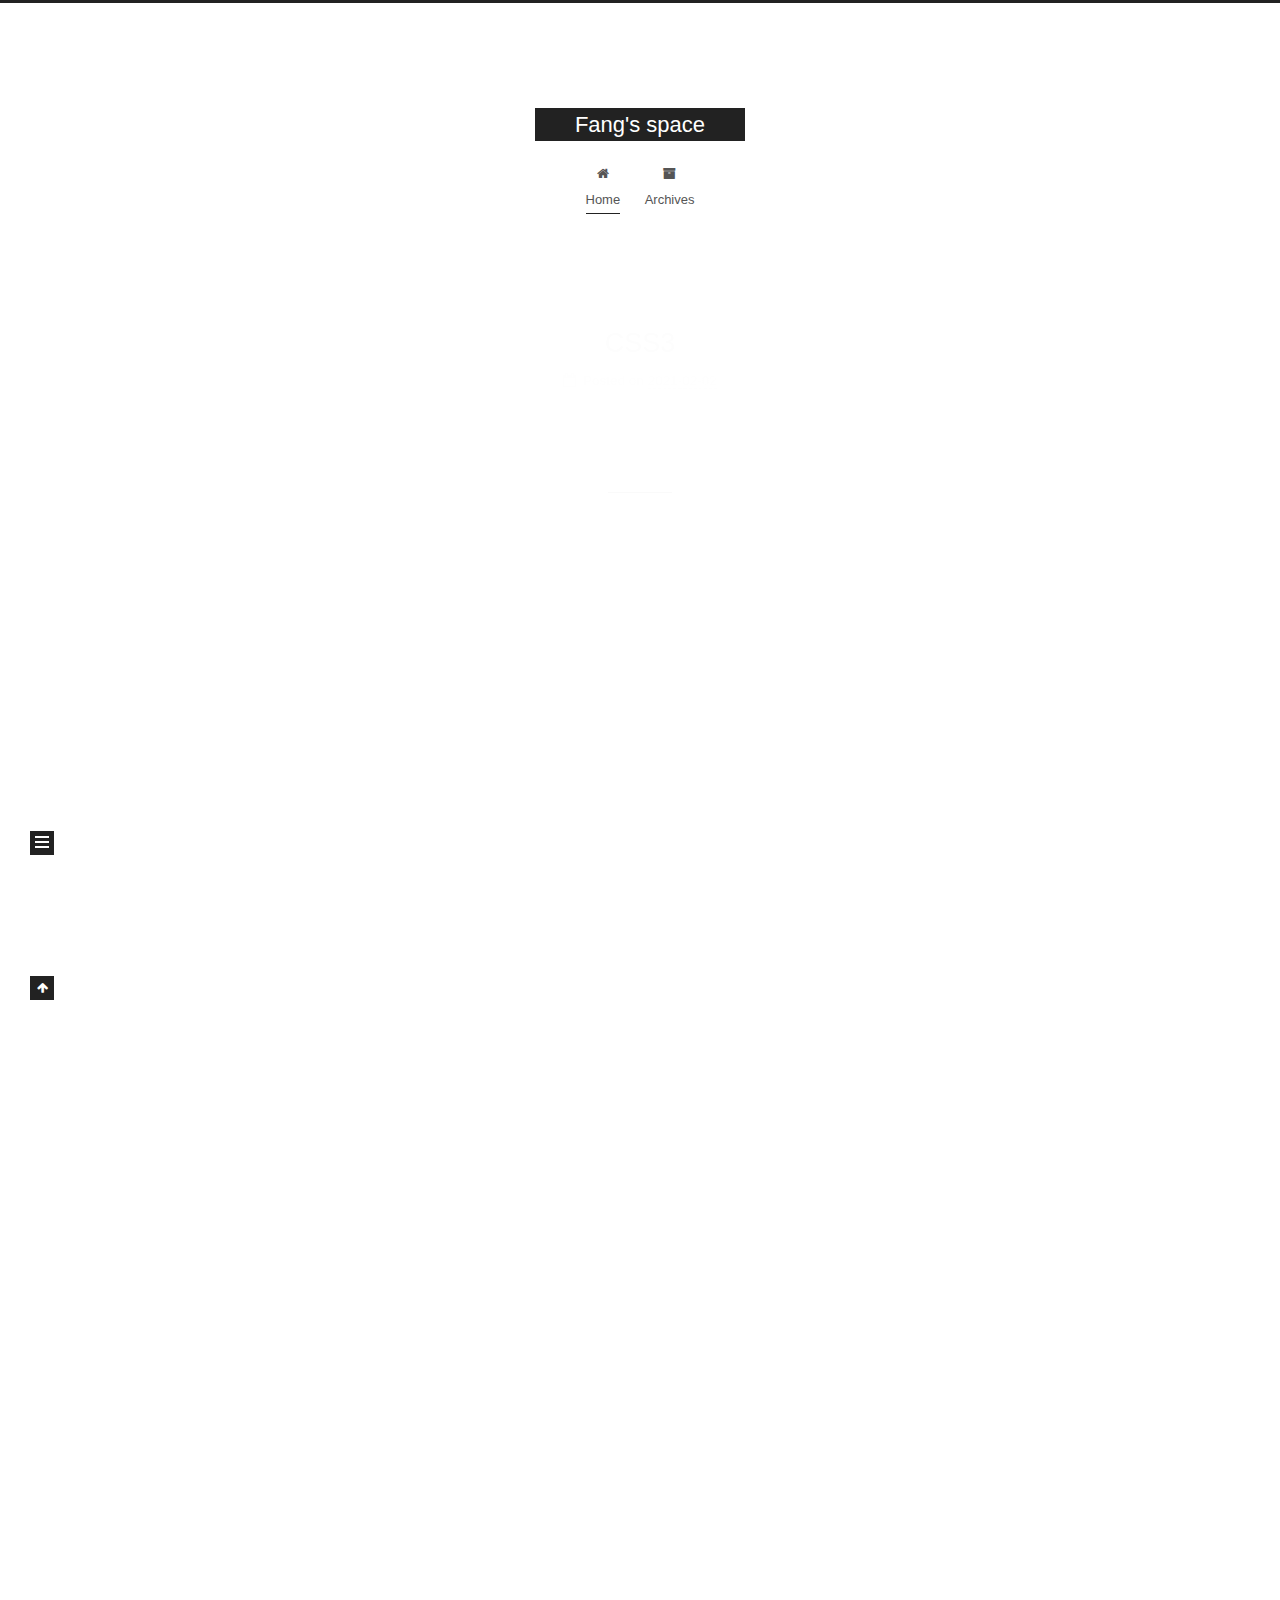
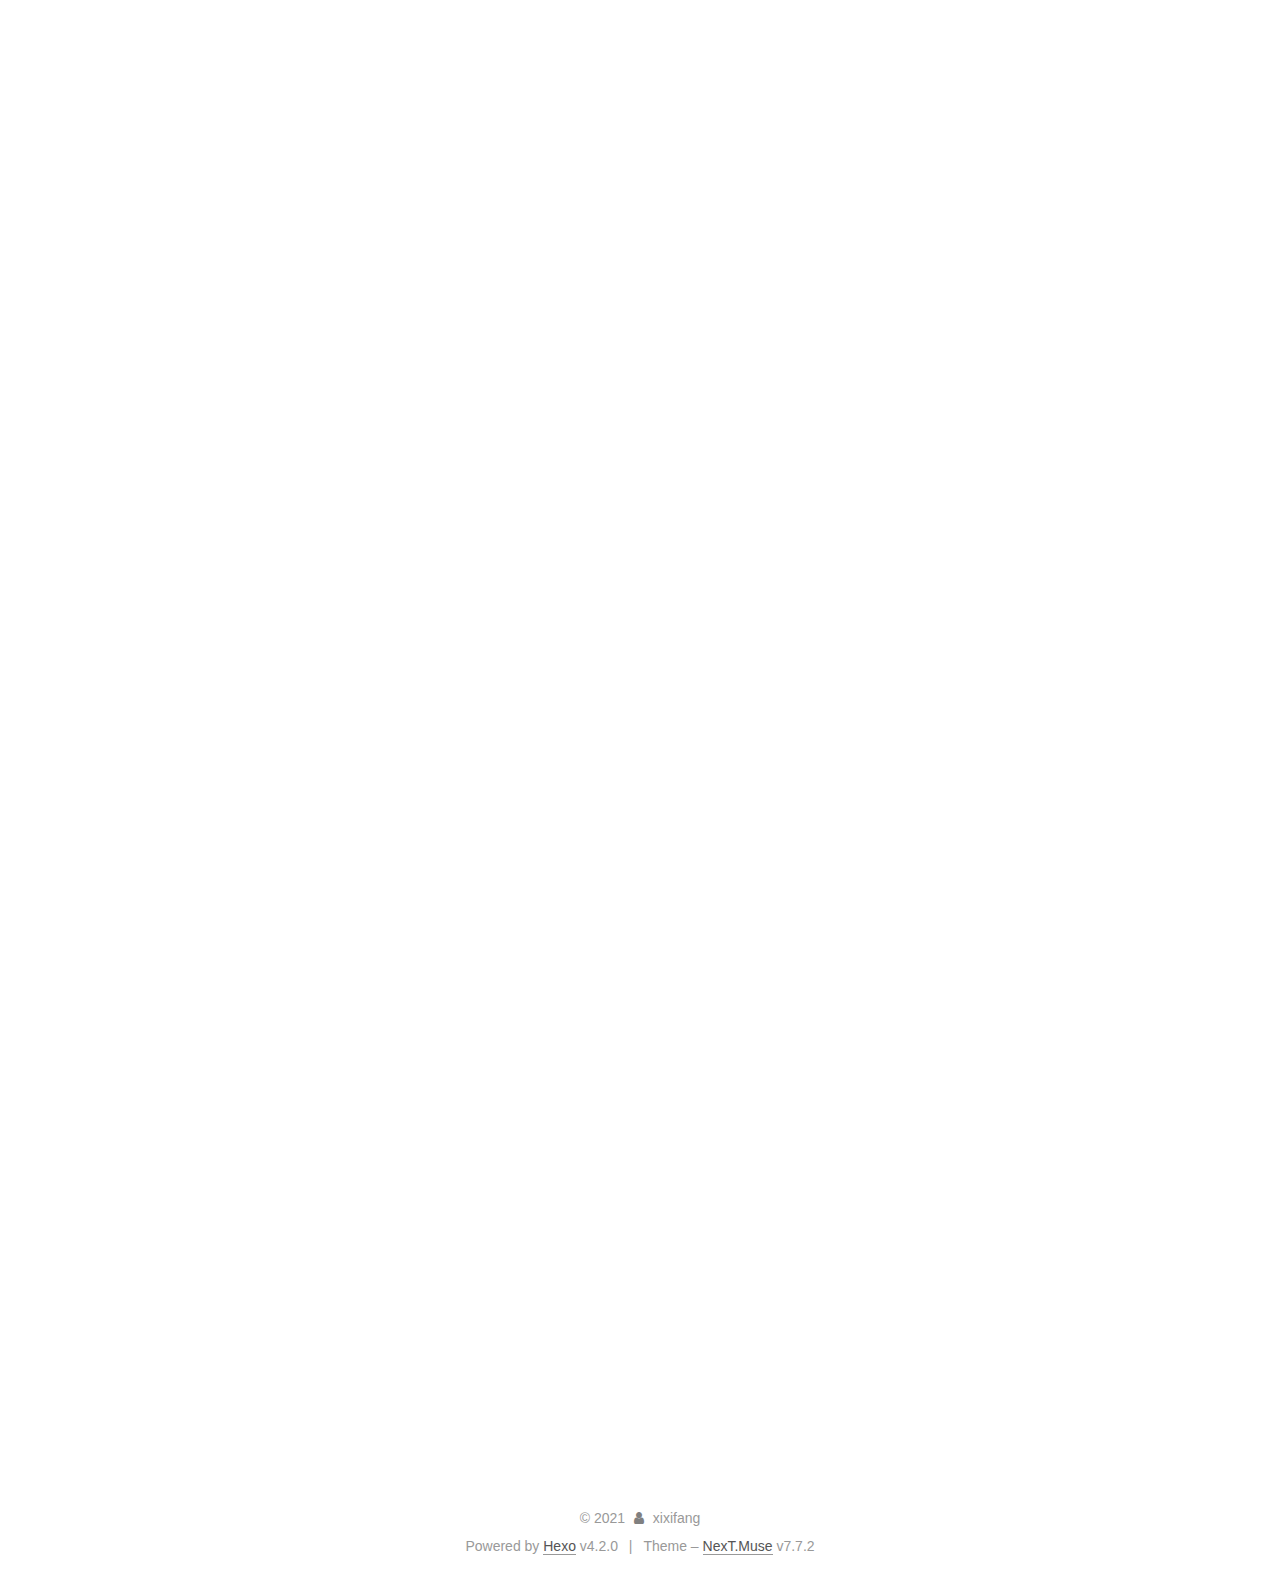
<file: index.html>
<!DOCTYPE html>
<html lang="en">
<head>
  <meta charset="UTF-8">
<meta name="viewport" content="width=device-width, initial-scale=1, maximum-scale=2">
<meta name="theme-color" content="#222">
<meta name="generator" content="Hexo 4.2.0">
  <link rel="apple-touch-icon" sizes="180x180" href="/images/apple-touch-icon-next.png">
  <link rel="icon" type="image/png" sizes="32x32" href="/images/favicon-32x32-next.png">
  <link rel="icon" type="image/png" sizes="16x16" href="/images/favicon-16x16-next.png">
  <link rel="mask-icon" href="/images/logo.svg" color="#222">

<link rel="stylesheet" href="/css/main.css">


<link rel="stylesheet" href="/lib/font-awesome/css/font-awesome.min.css">

<script id="hexo-configurations">
    var NexT = window.NexT || {};
    var CONFIG = {"hostname":"github.com","root":"/","scheme":"Muse","version":"7.7.2","exturl":false,"sidebar":{"position":"left","display":"post","padding":18,"offset":12,"onmobile":false},"copycode":{"enable":false,"show_result":false,"style":null},"back2top":{"enable":true,"sidebar":false,"scrollpercent":false},"bookmark":{"enable":false,"color":"#222","save":"auto"},"fancybox":false,"mediumzoom":false,"lazyload":false,"pangu":false,"comments":{"style":"tabs","active":null,"storage":true,"lazyload":false,"nav":null},"algolia":{"hits":{"per_page":10},"labels":{"input_placeholder":"Search for Posts","hits_empty":"We didn't find any results for the search: ${query}","hits_stats":"${hits} results found in ${time} ms"}},"localsearch":{"enable":false,"trigger":"auto","top_n_per_article":1,"unescape":false,"preload":false},"motion":{"enable":true,"async":false,"transition":{"post_block":"fadeIn","post_header":"slideDownIn","post_body":"slideDownIn","coll_header":"slideLeftIn","sidebar":"slideUpIn"}}};
  </script>

  <meta property="og:type" content="website">
<meta property="og:title" content="Fang&#39;s space">
<meta property="og:url" content="https://github.com/Fang-2000/Fang-2000.github.io.git/index.html">
<meta property="og:site_name" content="Fang&#39;s space">
<meta property="og:locale" content="en_US">
<meta property="article:author" content="xixifang">
<meta name="twitter:card" content="summary">

<link rel="canonical" href="https://github.com/Fang-2000/Fang-2000.github.io.git/">


<script id="page-configurations">
  // https://hexo.io/docs/variables.html
  CONFIG.page = {
    sidebar: "",
    isHome : true,
    isPost : false,
    lang   : 'en'
  };
</script>

  <title>Fang's space</title>
  






  <noscript>
  <style>
  .use-motion .brand,
  .use-motion .menu-item,
  .sidebar-inner,
  .use-motion .post-block,
  .use-motion .pagination,
  .use-motion .comments,
  .use-motion .post-header,
  .use-motion .post-body,
  .use-motion .collection-header { opacity: initial; }

  .use-motion .site-title,
  .use-motion .site-subtitle {
    opacity: initial;
    top: initial;
  }

  .use-motion .logo-line-before i { left: initial; }
  .use-motion .logo-line-after i { right: initial; }
  </style>
</noscript>

</head>

<body itemscope itemtype="http://schema.org/WebPage">
  <div class="container use-motion">
    <div class="headband"></div>

    <header class="header" itemscope itemtype="http://schema.org/WPHeader">
      <div class="header-inner"><div class="site-brand-container">
  <div class="site-nav-toggle">
    <div class="toggle" aria-label="Toggle navigation bar">
      <span class="toggle-line toggle-line-first"></span>
      <span class="toggle-line toggle-line-middle"></span>
      <span class="toggle-line toggle-line-last"></span>
    </div>
  </div>

  <div class="site-meta">

    <div>
      <a href="/" class="brand" rel="start">
        <span class="logo-line-before"><i></i></span>
        <span class="site-title">Fang's space</span>
        <span class="logo-line-after"><i></i></span>
      </a>
    </div>
  </div>

  <div class="site-nav-right">
    <div class="toggle popup-trigger">
    </div>
  </div>
</div>


<nav class="site-nav">
  
  <ul id="menu" class="menu">
        <li class="menu-item menu-item-home">

    <a href="/" rel="section"><i class="fa fa-fw fa-home"></i>Home</a>

  </li>
        <li class="menu-item menu-item-archives">

    <a href="/archives/" rel="section"><i class="fa fa-fw fa-archive"></i>Archives</a>

  </li>
  </ul>

</nav>
</div>
    </header>

    
  <div class="back-to-top">
    <i class="fa fa-arrow-up"></i>
    <span>0%</span>
  </div>


    <main class="main">
      <div class="main-inner">
        <div class="content-wrap">
          

          <div class="content">
            

  <div class="posts-expand">
        
  
  
  <article itemscope itemtype="http://schema.org/Article" class="post-block home" lang="en">
    <link itemprop="mainEntityOfPage" href="https://github.com/Fang-2000/Fang-2000.github.io.git/2021/02/02/CSS3/">

    <span hidden itemprop="author" itemscope itemtype="http://schema.org/Person">
      <meta itemprop="image" content="/images/avatar.gif">
      <meta itemprop="name" content="xixifang">
      <meta itemprop="description" content="">
    </span>

    <span hidden itemprop="publisher" itemscope itemtype="http://schema.org/Organization">
      <meta itemprop="name" content="Fang's space">
    </span>
      <header class="post-header">
        <h1 class="post-title" itemprop="name headline">
          
            <a href="/2021/02/02/CSS3/" class="post-title-link" itemprop="url">CSS3</a>
        </h1>

        <div class="post-meta">
            <span class="post-meta-item">
              <span class="post-meta-item-icon">
                <i class="fa fa-calendar-o"></i>
              </span>
              <span class="post-meta-item-text">Posted on</span>
              

              <time title="Created: 2021-02-02 10:49:24 / Modified: 10:53:27" itemprop="dateCreated datePublished" datetime="2021-02-02T10:49:24+08:00">2021-02-02</time>
            </span>

          

        </div>
      </header>

    
    
    
    <div class="post-body" itemprop="articleBody">

      
          
      
    </div>

    
    
    
      <footer class="post-footer">
        <div class="post-eof"></div>
      </footer>
  </article>
  
  
  

        
  
  
  <article itemscope itemtype="http://schema.org/Article" class="post-block home" lang="en">
    <link itemprop="mainEntityOfPage" href="https://github.com/Fang-2000/Fang-2000.github.io.git/2021/01/28/Markdown%E8%AF%AD%E6%B3%95%E6%80%BB%E7%BB%93/">

    <span hidden itemprop="author" itemscope itemtype="http://schema.org/Person">
      <meta itemprop="image" content="/images/avatar.gif">
      <meta itemprop="name" content="xixifang">
      <meta itemprop="description" content="">
    </span>

    <span hidden itemprop="publisher" itemscope itemtype="http://schema.org/Organization">
      <meta itemprop="name" content="Fang's space">
    </span>
      <header class="post-header">
        <h1 class="post-title" itemprop="name headline">
          
            <a href="/2021/01/28/Markdown%E8%AF%AD%E6%B3%95%E6%80%BB%E7%BB%93/" class="post-title-link" itemprop="url">Markdown语法总结</a>
        </h1>

        <div class="post-meta">
            <span class="post-meta-item">
              <span class="post-meta-item-icon">
                <i class="fa fa-calendar-o"></i>
              </span>
              <span class="post-meta-item-text">Posted on</span>

              <time title="Created: 2021-01-28 10:49:48" itemprop="dateCreated datePublished" datetime="2021-01-28T10:49:48+08:00">2021-01-28</time>
            </span>
              <span class="post-meta-item">
                <span class="post-meta-item-icon">
                  <i class="fa fa-calendar-check-o"></i>
                </span>
                <span class="post-meta-item-text">Edited on</span>
                <time title="Modified: 2021-01-30 10:42:57" itemprop="dateModified" datetime="2021-01-30T10:42:57+08:00">2021-01-30</time>
              </span>

          

        </div>
      </header>

    
    
    
    <div class="post-body" itemprop="articleBody">

      
          <h1 id="Markdown标题"><a href="#Markdown标题" class="headerlink" title="Markdown标题"></a>Markdown标题</h1><p>本教程参考菜鸟教程,<a href="https://www.runoob.com/markdown/md-tutorial.html" target="_blank" rel="noopener">原网站</a><br><br>使用 = 和 - 标记一级和二级标题<br><br>使用 # 号可表示 1-6 级标题，一级标题对应一个 # 号，二级标题对应两个 # 号，以此类推<br><br><br><br></p>
<h1 id="Markdown段落格式"><a href="#Markdown段落格式" class="headerlink" title="Markdown段落格式"></a>Markdown段落格式</h1><p>直接编写文字即可，段落的换行是使用两个以上空格加上回车。  </p>
<h2 id="Markdown字体"><a href="#Markdown字体" class="headerlink" title="Markdown字体"></a>Markdown字体</h2><pre><code>*斜体文本*
_斜体文本_
**粗体文本**
__粗体文本__
***粗斜体文本***
___粗斜体文本___</code></pre><p>效果如下：  </p>
<p><em>斜体文本</em><br><em>斜体文本</em><br><strong>粗体文本</strong><br><strong>粗体文本</strong><br><strong><em>粗斜体文本</em></strong><br><strong><em>粗斜体文本</em></strong>     </p>
<h2 id="分割线"><a href="#分割线" class="headerlink" title="分割线"></a>分割线</h2><pre><code>***
* * *
*****
- - -
----------</code></pre><p>效果：</p>
<hr>
<hr>
<hr>
<hr>
<hr>
<h2 id="删除线"><a href="#删除线" class="headerlink" title="删除线"></a>删除线</h2><pre><code>~~BAIDU.COM~~</code></pre><p>效果：   </p>
<p><del>BAIDU.COM</del></p>
<h2 id="下划线"><a href="#下划线" class="headerlink" title="下划线"></a>下划线</h2><pre><code>&lt;u&gt;带下划线文本&lt;/u&gt;</code></pre><p>效果：  </p>
<p><u>带下划线文本</u></p>
<h2 id="脚注"><a href="#脚注" class="headerlink" title="脚注"></a>脚注</h2><pre><code>[^要注明的文本]</code></pre><h1 id="列表"><a href="#列表" class="headerlink" title="列表"></a>列表</h1><p>Markdown 支持有序列表和无序列表。</p>
<p>无序列表使用星号(*)、加号(+)或是减号(-)作为列表标记，这些标记后面要添加一个空格，然后再填写内容：<br>    * 第一项<br>    * 第二项<br>    * 第三项</p>
<pre><code>+ 第一项
+ 第二项
+ 第三项


- 第一项
- 第二项
- 第三项</code></pre><p>效果：</p>
<ul>
<li>第一项</li>
<li>第二项</li>
<li>第三项</li>
</ul>
<ul>
<li>第一项</li>
<li>第二项</li>
<li>第三项</li>
</ul>
<ul>
<li>第一项</li>
<li>第二项</li>
<li>第三项</li>
</ul>
<p>有序列表使用数字并加上 . 号来表示，如：</p>
<pre><code>1. 第一项
2. 第二项
3. 第三项</code></pre><p>效果：</p>
<ol>
<li>第一项</li>
<li>第二项</li>
<li>第三项</li>
</ol>
<p>列表嵌套<br>列表嵌套只需在子列表中的选项前面添加四个空格即可：</p>
<pre><code>1. 第一项：
    - 第一项嵌套的第一个元素
    - 第一项嵌套的第二个元素
2. 第二项：
    - 第二项嵌套的第一个元素
    - 第二项嵌套的第二个元素</code></pre><p>效果：</p>
<ol>
<li>第一项：<ul>
<li>第一项嵌套的第一个元素</li>
<li>第一项嵌套的第二个元素</li>
</ul>
</li>
<li>第二项：<ul>
<li>第二项嵌套的第一个元素</li>
<li>第二项嵌套的第二个元素  </li>
</ul>
</li>
</ol>
<h1 id="区块"><a href="#区块" class="headerlink" title="区块"></a>区块</h1><p>Markdown 区块引用是在段落开头使用 &gt; 符号 ，然后后面紧跟一个空格符号<br>    &gt; 区块引用<br>效果：  </p>
<blockquote>
<p>区块引用  </p>
</blockquote>
<p>区块是可以嵌套的，一个 &gt; 符号是最外层，两个 &gt; 符号是第一层嵌套，以此类推：</p>
<pre><code>&gt; 最外层
&gt; &gt; 第一层嵌套
&gt; &gt; &gt; 第二层嵌套</code></pre><p>效果：</p>
<blockquote>
<p>最外层</p>
<blockquote>
<p>第一层嵌套</p>
<blockquote>
<p>第二层嵌套  </p>
</blockquote>
</blockquote>
</blockquote>
<p>区块中使用列表：<br>    &gt; 区块中使用列表<br>    &gt; 1. 第一项<br>    &gt; 2. 第二项<br>    &gt; + 第一项<br>    &gt; + 第二项<br>    &gt; + 第三项    </p>
<p>效果：</p>
<blockquote>
<p>区块中使用列表</p>
<ol>
<li>第一项</li>
<li>第二项</li>
</ol>
<ul>
<li>第一项</li>
<li>第二项</li>
<li>第三项  </li>
</ul>
</blockquote>
<p>列表中使用区块<br>如果要在列表项目内放进区块，那么就需要在 &gt; 前添加四个空格的缩进。</p>
<p>列表中使用区块实例如下：</p>
<pre><code>* 第一项
    &gt; 说明
    &gt; 用途
* 第二项  </code></pre><p>效果：</p>
<ul>
<li>第一项<blockquote>
<p>说明<br>用途</p>
</blockquote>
</li>
<li>第二项  </li>
</ul>
<h1 id="代码"><a href="#代码" class="headerlink" title="代码"></a>代码</h1><p>如果是段落上的一个函数或片段的代码可以用反引号把它包起来（`），例如：</p>
<pre><code>`printf()` 函数</code></pre><p>代码区块使用 4 个空格或者一个制表符（Tab 键）。<br>也可以用 ``` 包裹一段代码，并指定一种语言（也可以不指定）  </p>
<h1 id="链接"><a href="#链接" class="headerlink" title="链接"></a>链接</h1><pre><code>[链接名称](链接地址)</code></pre><p>或者</p>
<pre><code>&lt;链接地址&gt;</code></pre><p>例如：<br>这是一个链接 <a href="https://www.runoob.com" target="_blank" rel="noopener">菜鸟教程</a>   </p>
<p>直接使用链接地址：<br><a href="https://www.runoob.com" target="_blank" rel="noopener">https://www.runoob.com</a>  </p>
<p>我们可以通过变量来设置一个链接，变量赋值在文档末尾进行：</p>
<pre><code>这个链接用 1 作为网址变量 [Google][1]
这个链接用 runoob 作为网址变量 [Runoob][runoob]
然后在文档的结尾为变量赋值（网址）

[1]: http://www.google.com/
[runoob]: http://www.runoob.com/</code></pre><p>这个链接用 1 作为网址变量 <a href="http://www.google.com/" target="_blank" rel="noopener">Google</a><br>这个链接用 runoob 作为网址变量 <a href="http://www.runoob.com/" target="_blank" rel="noopener">Runoob</a><br>然后在文档的结尾为变量赋值（网址）</p>
<h1 id="图片"><a href="#图片" class="headerlink" title="图片"></a>图片</h1><p>Markdown 图片语法格式如下：</p>
<pre><code>![alt 属性文本](图片地址)

![alt 属性文本](图片地址 &quot;可选标题&quot;)</code></pre><p>例如：  </p>
<pre><code>![RUNOOB 图标](http://static.runoob.com/images/runoob-logo.png)
![RUNOOB 图标](http://static.runoob.com/images/runoob-logo.png &quot;RUNOOB&quot;)</code></pre><h1 id="表格"><a href="#表格" class="headerlink" title="表格"></a>表格</h1><p>Markdown 制作表格使用 | 来分隔不同的单元格，使用 - 来分隔表头和其他行。</p>
<p>语法格式如下：</p>
<pre><code>|  表头   | 表头  |
|  ----  | ----  |
| 单元格  | 单元格 |
| 单元格  | 单元格 |  </code></pre><p>对齐方式</p>
<p>我们可以设置表格的对齐方式：</p>
<p>-: 设置内容和标题栏居右对齐。<br>:- 设置内容和标题栏居左对齐。<br>:-: 设置内容和标题栏居中对齐。<br>实例如下：</p>
<pre><code>| 左对齐 | 右对齐 | 居中对齐 |
| :-----| ----: | :----: |
| 单元格 | 单元格 | 单元格 |
| 单元格 | 单元格 | 单元格 |</code></pre><p>效果：<br>| 左对齐 | 右对齐 | 居中对齐 |<br>| :—–| —-: | :—-: |<br>| 单元格 | 单元格 | 单元格 |<br>| 单元格 | 单元格 | 单元格 |</p>

      
    </div>

    
    
    
      <footer class="post-footer">
        <div class="post-eof"></div>
      </footer>
  </article>
  
  
  

        
  
  
  <article itemscope itemtype="http://schema.org/Article" class="post-block home" lang="en">
    <link itemprop="mainEntityOfPage" href="https://github.com/Fang-2000/Fang-2000.github.io.git/2020/03/20/My-First-Post/">

    <span hidden itemprop="author" itemscope itemtype="http://schema.org/Person">
      <meta itemprop="image" content="/images/avatar.gif">
      <meta itemprop="name" content="xixifang">
      <meta itemprop="description" content="">
    </span>

    <span hidden itemprop="publisher" itemscope itemtype="http://schema.org/Organization">
      <meta itemprop="name" content="Fang's space">
    </span>
      <header class="post-header">
        <h1 class="post-title" itemprop="name headline">
          
            <a href="/2020/03/20/My-First-Post/" class="post-title-link" itemprop="url">My First Post</a>
        </h1>

        <div class="post-meta">
            <span class="post-meta-item">
              <span class="post-meta-item-icon">
                <i class="fa fa-calendar-o"></i>
              </span>
              <span class="post-meta-item-text">Posted on</span>
              

              <time title="Created: 2020-03-20 18:25:11 / Modified: 18:25:53" itemprop="dateCreated datePublished" datetime="2020-03-20T18:25:11+08:00">2020-03-20</time>
            </span>

          

        </div>
      </header>

    
    
    
    <div class="post-body" itemprop="articleBody">

      
          
      
    </div>

    
    
    
      <footer class="post-footer">
        <div class="post-eof"></div>
      </footer>
  </article>
  
  
  

  </div>

  



          </div>
          

<script>
  window.addEventListener('tabs:register', () => {
    let { activeClass } = CONFIG.comments;
    if (CONFIG.comments.storage) {
      activeClass = localStorage.getItem('comments_active') || activeClass;
    }
    if (activeClass) {
      let activeTab = document.querySelector(`a[href="#comment-${activeClass}"]`);
      if (activeTab) {
        activeTab.click();
      }
    }
  });
  if (CONFIG.comments.storage) {
    window.addEventListener('tabs:click', event => {
      if (!event.target.matches('.tabs-comment .tab-content .tab-pane')) return;
      let commentClass = event.target.classList[1];
      localStorage.setItem('comments_active', commentClass);
    });
  }
</script>

        </div>
          
  
  <div class="toggle sidebar-toggle">
    <span class="toggle-line toggle-line-first"></span>
    <span class="toggle-line toggle-line-middle"></span>
    <span class="toggle-line toggle-line-last"></span>
  </div>

  <aside class="sidebar">
    <div class="sidebar-inner">

      <ul class="sidebar-nav motion-element">
        <li class="sidebar-nav-toc">
          Table of Contents
        </li>
        <li class="sidebar-nav-overview">
          Overview
        </li>
      </ul>

      <!--noindex-->
      <div class="post-toc-wrap sidebar-panel">
      </div>
      <!--/noindex-->

      <div class="site-overview-wrap sidebar-panel">
        <div class="site-author motion-element" itemprop="author" itemscope itemtype="http://schema.org/Person">
  <p class="site-author-name" itemprop="name">xixifang</p>
  <div class="site-description" itemprop="description"></div>
</div>
<div class="site-state-wrap motion-element">
  <nav class="site-state">
      <div class="site-state-item site-state-posts">
          <a href="/archives/">
        
          <span class="site-state-item-count">3</span>
          <span class="site-state-item-name">posts</span>
        </a>
      </div>
      <div class="site-state-item site-state-tags">
        <span class="site-state-item-count">1</span>
        <span class="site-state-item-name">tags</span>
      </div>
  </nav>
</div>



      </div>

    </div>
  </aside>
  <div id="sidebar-dimmer"></div>


      </div>
    </main>

    <footer class="footer">
      <div class="footer-inner">
        

        

<div class="copyright">
  
  &copy; 
  <span itemprop="copyrightYear">2021</span>
  <span class="with-love">
    <i class="fa fa-user"></i>
  </span>
  <span class="author" itemprop="copyrightHolder">xixifang</span>
</div>
  <div class="powered-by">Powered by <a href="https://hexo.io/" class="theme-link" rel="noopener" target="_blank">Hexo</a> v4.2.0
  </div>
  <span class="post-meta-divider">|</span>
  <div class="theme-info">Theme – <a href="https://muse.theme-next.org/" class="theme-link" rel="noopener" target="_blank">NexT.Muse</a> v7.7.2
  </div>

        








      </div>
    </footer>
  </div>

  
  <script src="/lib/anime.min.js"></script>
  <script src="/lib/velocity/velocity.min.js"></script>
  <script src="/lib/velocity/velocity.ui.min.js"></script>

<script src="/js/utils.js"></script>

<script src="/js/motion.js"></script>


<script src="/js/schemes/muse.js"></script>


<script src="/js/next-boot.js"></script>




  















  

  

</body>
</html>
</file>
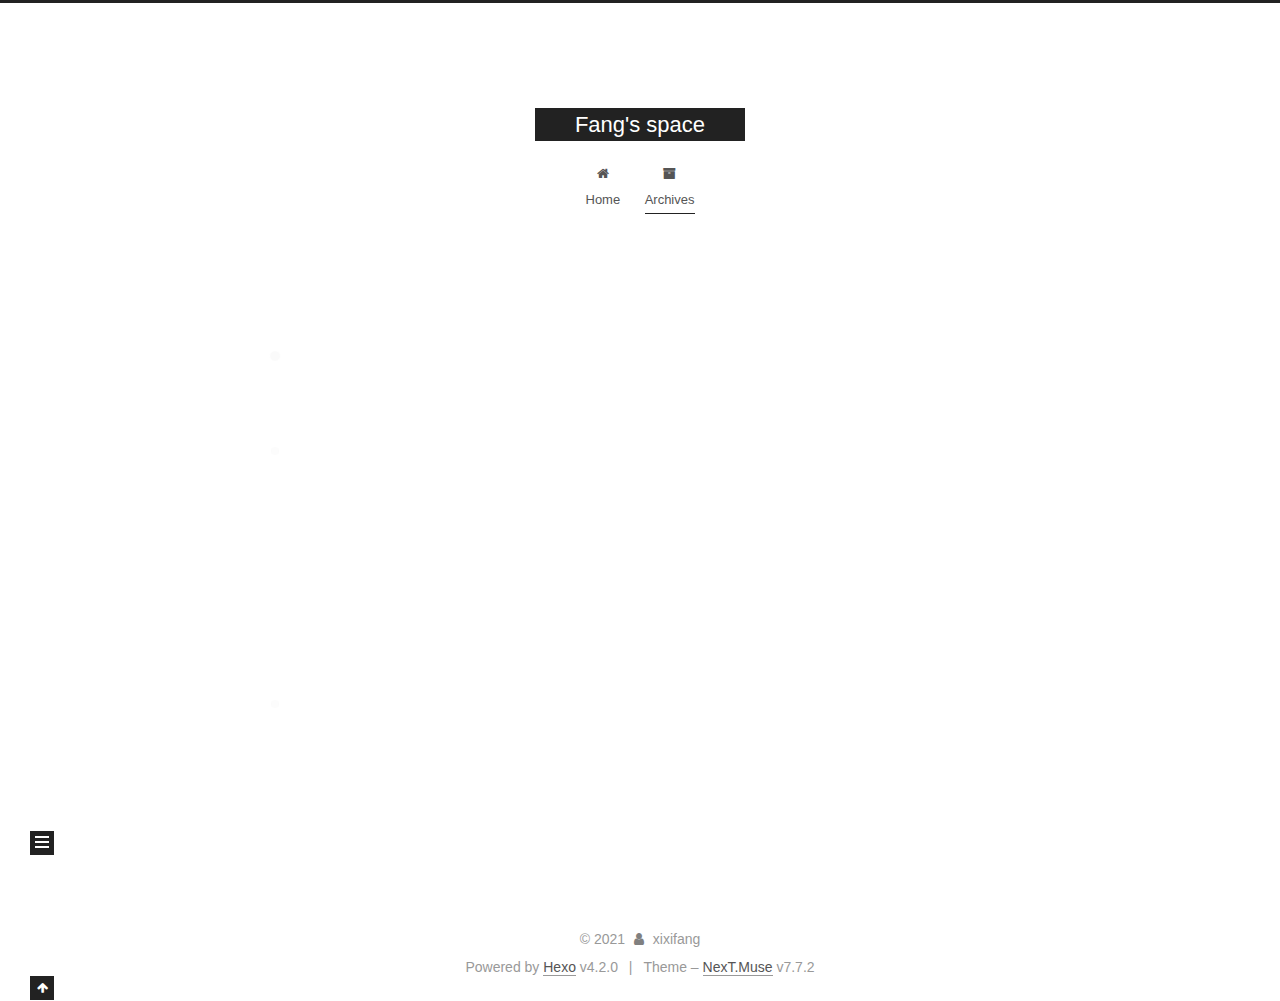
<file: archives/index.html>
<!DOCTYPE html>
<html lang="en">
<head>
  <meta charset="UTF-8">
<meta name="viewport" content="width=device-width, initial-scale=1, maximum-scale=2">
<meta name="theme-color" content="#222">
<meta name="generator" content="Hexo 4.2.0">
  <link rel="apple-touch-icon" sizes="180x180" href="/images/apple-touch-icon-next.png">
  <link rel="icon" type="image/png" sizes="32x32" href="/images/favicon-32x32-next.png">
  <link rel="icon" type="image/png" sizes="16x16" href="/images/favicon-16x16-next.png">
  <link rel="mask-icon" href="/images/logo.svg" color="#222">

<link rel="stylesheet" href="/css/main.css">


<link rel="stylesheet" href="/lib/font-awesome/css/font-awesome.min.css">

<script id="hexo-configurations">
    var NexT = window.NexT || {};
    var CONFIG = {"hostname":"github.com","root":"/","scheme":"Muse","version":"7.7.2","exturl":false,"sidebar":{"position":"left","display":"post","padding":18,"offset":12,"onmobile":false},"copycode":{"enable":false,"show_result":false,"style":null},"back2top":{"enable":true,"sidebar":false,"scrollpercent":false},"bookmark":{"enable":false,"color":"#222","save":"auto"},"fancybox":false,"mediumzoom":false,"lazyload":false,"pangu":false,"comments":{"style":"tabs","active":null,"storage":true,"lazyload":false,"nav":null},"algolia":{"hits":{"per_page":10},"labels":{"input_placeholder":"Search for Posts","hits_empty":"We didn't find any results for the search: ${query}","hits_stats":"${hits} results found in ${time} ms"}},"localsearch":{"enable":false,"trigger":"auto","top_n_per_article":1,"unescape":false,"preload":false},"motion":{"enable":true,"async":false,"transition":{"post_block":"fadeIn","post_header":"slideDownIn","post_body":"slideDownIn","coll_header":"slideLeftIn","sidebar":"slideUpIn"}}};
  </script>

  <meta property="og:type" content="website">
<meta property="og:title" content="Fang&#39;s space">
<meta property="og:url" content="https://github.com/Fang-2000/Fang-2000.github.io.git/archives/index.html">
<meta property="og:site_name" content="Fang&#39;s space">
<meta property="og:locale" content="en_US">
<meta property="article:author" content="xixifang">
<meta name="twitter:card" content="summary">

<link rel="canonical" href="https://github.com/Fang-2000/Fang-2000.github.io.git/archives/">


<script id="page-configurations">
  // https://hexo.io/docs/variables.html
  CONFIG.page = {
    sidebar: "",
    isHome : false,
    isPost : false,
    lang   : 'en'
  };
</script>

  <title>Archive | Fang's space</title>
  






  <noscript>
  <style>
  .use-motion .brand,
  .use-motion .menu-item,
  .sidebar-inner,
  .use-motion .post-block,
  .use-motion .pagination,
  .use-motion .comments,
  .use-motion .post-header,
  .use-motion .post-body,
  .use-motion .collection-header { opacity: initial; }

  .use-motion .site-title,
  .use-motion .site-subtitle {
    opacity: initial;
    top: initial;
  }

  .use-motion .logo-line-before i { left: initial; }
  .use-motion .logo-line-after i { right: initial; }
  </style>
</noscript>

</head>

<body itemscope itemtype="http://schema.org/WebPage">
  <div class="container use-motion">
    <div class="headband"></div>

    <header class="header" itemscope itemtype="http://schema.org/WPHeader">
      <div class="header-inner"><div class="site-brand-container">
  <div class="site-nav-toggle">
    <div class="toggle" aria-label="Toggle navigation bar">
      <span class="toggle-line toggle-line-first"></span>
      <span class="toggle-line toggle-line-middle"></span>
      <span class="toggle-line toggle-line-last"></span>
    </div>
  </div>

  <div class="site-meta">

    <div>
      <a href="/" class="brand" rel="start">
        <span class="logo-line-before"><i></i></span>
        <span class="site-title">Fang's space</span>
        <span class="logo-line-after"><i></i></span>
      </a>
    </div>
  </div>

  <div class="site-nav-right">
    <div class="toggle popup-trigger">
    </div>
  </div>
</div>


<nav class="site-nav">
  
  <ul id="menu" class="menu">
        <li class="menu-item menu-item-home">

    <a href="/" rel="section"><i class="fa fa-fw fa-home"></i>Home</a>

  </li>
        <li class="menu-item menu-item-archives">

    <a href="/archives/" rel="section"><i class="fa fa-fw fa-archive"></i>Archives</a>

  </li>
  </ul>

</nav>
</div>
    </header>

    
  <div class="back-to-top">
    <i class="fa fa-arrow-up"></i>
    <span>0%</span>
  </div>


    <main class="main">
      <div class="main-inner">
        <div class="content-wrap">
          

          <div class="content">
            

  
  
  
  <div class="post-block">
    <div class="posts-collapse">
      <div class="collection-title">
        <span class="collection-header">Um..! 3 posts in total. Keep on posting.</span>
      </div>

      
    <div class="collection-year">
      <h1 class="collection-header">2021</h1>
    </div>

  <article itemscope itemtype="http://schema.org/Article">
    <header class="post-header">

      <div class="post-meta">
        <time itemprop="dateCreated"
              datetime="2021-02-02T10:49:24+08:00"
              content="2021-02-02">
          02-02
        </time>
      </div>

      <h2 class="post-title">
          <a class="post-title-link" href="/2021/02/02/CSS3/" itemprop="url">
            <span itemprop="name">CSS3</span>
          </a>
      </h2>

    </header>
  </article>

  <article itemscope itemtype="http://schema.org/Article">
    <header class="post-header">

      <div class="post-meta">
        <time itemprop="dateCreated"
              datetime="2021-01-28T10:49:48+08:00"
              content="2021-01-28">
          01-28
        </time>
      </div>

      <h2 class="post-title">
          <a class="post-title-link" href="/2021/01/28/Markdown%E8%AF%AD%E6%B3%95%E6%80%BB%E7%BB%93/" itemprop="url">
            <span itemprop="name">Markdown语法总结</span>
          </a>
      </h2>

    </header>
  </article>
    <div class="collection-year">
      <h1 class="collection-header">2020</h1>
    </div>

  <article itemscope itemtype="http://schema.org/Article">
    <header class="post-header">

      <div class="post-meta">
        <time itemprop="dateCreated"
              datetime="2020-03-20T18:25:11+08:00"
              content="2020-03-20">
          03-20
        </time>
      </div>

      <h2 class="post-title">
          <a class="post-title-link" href="/2020/03/20/My-First-Post/" itemprop="url">
            <span itemprop="name">My First Post</span>
          </a>
      </h2>

    </header>
  </article>


    </div>
  </div>
  
  
  

  



          </div>
          

<script>
  window.addEventListener('tabs:register', () => {
    let { activeClass } = CONFIG.comments;
    if (CONFIG.comments.storage) {
      activeClass = localStorage.getItem('comments_active') || activeClass;
    }
    if (activeClass) {
      let activeTab = document.querySelector(`a[href="#comment-${activeClass}"]`);
      if (activeTab) {
        activeTab.click();
      }
    }
  });
  if (CONFIG.comments.storage) {
    window.addEventListener('tabs:click', event => {
      if (!event.target.matches('.tabs-comment .tab-content .tab-pane')) return;
      let commentClass = event.target.classList[1];
      localStorage.setItem('comments_active', commentClass);
    });
  }
</script>

        </div>
          
  
  <div class="toggle sidebar-toggle">
    <span class="toggle-line toggle-line-first"></span>
    <span class="toggle-line toggle-line-middle"></span>
    <span class="toggle-line toggle-line-last"></span>
  </div>

  <aside class="sidebar">
    <div class="sidebar-inner">

      <ul class="sidebar-nav motion-element">
        <li class="sidebar-nav-toc">
          Table of Contents
        </li>
        <li class="sidebar-nav-overview">
          Overview
        </li>
      </ul>

      <!--noindex-->
      <div class="post-toc-wrap sidebar-panel">
      </div>
      <!--/noindex-->

      <div class="site-overview-wrap sidebar-panel">
        <div class="site-author motion-element" itemprop="author" itemscope itemtype="http://schema.org/Person">
  <p class="site-author-name" itemprop="name">xixifang</p>
  <div class="site-description" itemprop="description"></div>
</div>
<div class="site-state-wrap motion-element">
  <nav class="site-state">
      <div class="site-state-item site-state-posts">
          <a href="/archives/">
        
          <span class="site-state-item-count">3</span>
          <span class="site-state-item-name">posts</span>
        </a>
      </div>
      <div class="site-state-item site-state-tags">
        <span class="site-state-item-count">1</span>
        <span class="site-state-item-name">tags</span>
      </div>
  </nav>
</div>



      </div>

    </div>
  </aside>
  <div id="sidebar-dimmer"></div>


      </div>
    </main>

    <footer class="footer">
      <div class="footer-inner">
        

        

<div class="copyright">
  
  &copy; 
  <span itemprop="copyrightYear">2021</span>
  <span class="with-love">
    <i class="fa fa-user"></i>
  </span>
  <span class="author" itemprop="copyrightHolder">xixifang</span>
</div>
  <div class="powered-by">Powered by <a href="https://hexo.io/" class="theme-link" rel="noopener" target="_blank">Hexo</a> v4.2.0
  </div>
  <span class="post-meta-divider">|</span>
  <div class="theme-info">Theme – <a href="https://muse.theme-next.org/" class="theme-link" rel="noopener" target="_blank">NexT.Muse</a> v7.7.2
  </div>

        








      </div>
    </footer>
  </div>

  
  <script src="/lib/anime.min.js"></script>
  <script src="/lib/velocity/velocity.min.js"></script>
  <script src="/lib/velocity/velocity.ui.min.js"></script>

<script src="/js/utils.js"></script>

<script src="/js/motion.js"></script>


<script src="/js/schemes/muse.js"></script>


<script src="/js/next-boot.js"></script>




  















  

  

</body>
</html>
</file>
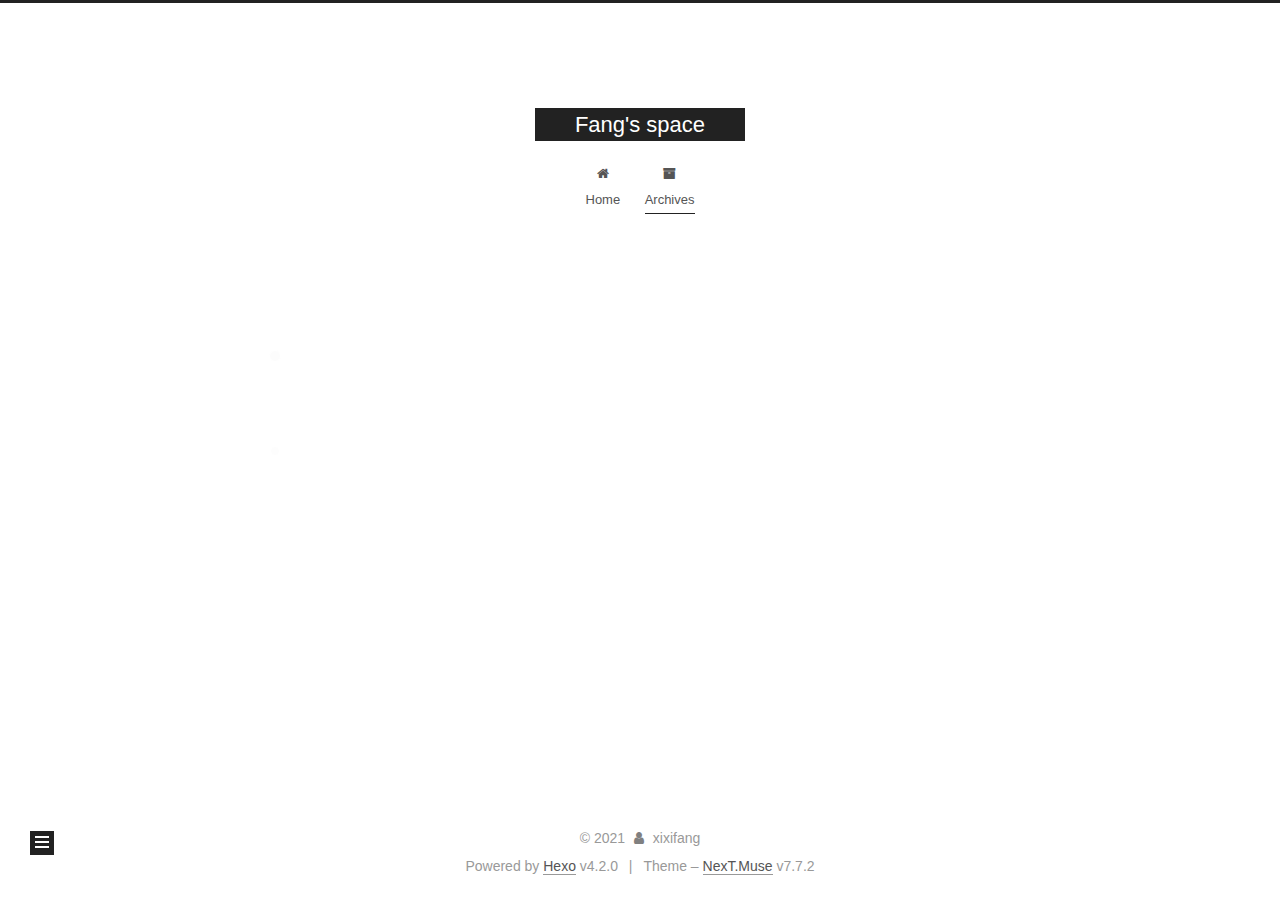
<file: archives/2020/index.html>
<!DOCTYPE html>
<html lang="en">
<head>
  <meta charset="UTF-8">
<meta name="viewport" content="width=device-width, initial-scale=1, maximum-scale=2">
<meta name="theme-color" content="#222">
<meta name="generator" content="Hexo 4.2.0">
  <link rel="apple-touch-icon" sizes="180x180" href="/images/apple-touch-icon-next.png">
  <link rel="icon" type="image/png" sizes="32x32" href="/images/favicon-32x32-next.png">
  <link rel="icon" type="image/png" sizes="16x16" href="/images/favicon-16x16-next.png">
  <link rel="mask-icon" href="/images/logo.svg" color="#222">

<link rel="stylesheet" href="/css/main.css">


<link rel="stylesheet" href="/lib/font-awesome/css/font-awesome.min.css">

<script id="hexo-configurations">
    var NexT = window.NexT || {};
    var CONFIG = {"hostname":"github.com","root":"/","scheme":"Muse","version":"7.7.2","exturl":false,"sidebar":{"position":"left","display":"post","padding":18,"offset":12,"onmobile":false},"copycode":{"enable":false,"show_result":false,"style":null},"back2top":{"enable":true,"sidebar":false,"scrollpercent":false},"bookmark":{"enable":false,"color":"#222","save":"auto"},"fancybox":false,"mediumzoom":false,"lazyload":false,"pangu":false,"comments":{"style":"tabs","active":null,"storage":true,"lazyload":false,"nav":null},"algolia":{"hits":{"per_page":10},"labels":{"input_placeholder":"Search for Posts","hits_empty":"We didn't find any results for the search: ${query}","hits_stats":"${hits} results found in ${time} ms"}},"localsearch":{"enable":false,"trigger":"auto","top_n_per_article":1,"unescape":false,"preload":false},"motion":{"enable":true,"async":false,"transition":{"post_block":"fadeIn","post_header":"slideDownIn","post_body":"slideDownIn","coll_header":"slideLeftIn","sidebar":"slideUpIn"}}};
  </script>

  <meta property="og:type" content="website">
<meta property="og:title" content="Fang&#39;s space">
<meta property="og:url" content="https://github.com/Fang-2000/Fang-2000.github.io.git/archives/2020/index.html">
<meta property="og:site_name" content="Fang&#39;s space">
<meta property="og:locale" content="en_US">
<meta property="article:author" content="xixifang">
<meta name="twitter:card" content="summary">

<link rel="canonical" href="https://github.com/Fang-2000/Fang-2000.github.io.git/archives/2020/">


<script id="page-configurations">
  // https://hexo.io/docs/variables.html
  CONFIG.page = {
    sidebar: "",
    isHome : false,
    isPost : false,
    lang   : 'en'
  };
</script>

  <title>Archive | Fang's space</title>
  






  <noscript>
  <style>
  .use-motion .brand,
  .use-motion .menu-item,
  .sidebar-inner,
  .use-motion .post-block,
  .use-motion .pagination,
  .use-motion .comments,
  .use-motion .post-header,
  .use-motion .post-body,
  .use-motion .collection-header { opacity: initial; }

  .use-motion .site-title,
  .use-motion .site-subtitle {
    opacity: initial;
    top: initial;
  }

  .use-motion .logo-line-before i { left: initial; }
  .use-motion .logo-line-after i { right: initial; }
  </style>
</noscript>

</head>

<body itemscope itemtype="http://schema.org/WebPage">
  <div class="container use-motion">
    <div class="headband"></div>

    <header class="header" itemscope itemtype="http://schema.org/WPHeader">
      <div class="header-inner"><div class="site-brand-container">
  <div class="site-nav-toggle">
    <div class="toggle" aria-label="Toggle navigation bar">
      <span class="toggle-line toggle-line-first"></span>
      <span class="toggle-line toggle-line-middle"></span>
      <span class="toggle-line toggle-line-last"></span>
    </div>
  </div>

  <div class="site-meta">

    <div>
      <a href="/" class="brand" rel="start">
        <span class="logo-line-before"><i></i></span>
        <span class="site-title">Fang's space</span>
        <span class="logo-line-after"><i></i></span>
      </a>
    </div>
  </div>

  <div class="site-nav-right">
    <div class="toggle popup-trigger">
    </div>
  </div>
</div>


<nav class="site-nav">
  
  <ul id="menu" class="menu">
        <li class="menu-item menu-item-home">

    <a href="/" rel="section"><i class="fa fa-fw fa-home"></i>Home</a>

  </li>
        <li class="menu-item menu-item-archives">

    <a href="/archives/" rel="section"><i class="fa fa-fw fa-archive"></i>Archives</a>

  </li>
  </ul>

</nav>
</div>
    </header>

    
  <div class="back-to-top">
    <i class="fa fa-arrow-up"></i>
    <span>0%</span>
  </div>


    <main class="main">
      <div class="main-inner">
        <div class="content-wrap">
          

          <div class="content">
            

  
  
  
  <div class="post-block">
    <div class="posts-collapse">
      <div class="collection-title">
        <span class="collection-header">Um..! 3 posts in total. Keep on posting.</span>
      </div>

      
    <div class="collection-year">
      <h1 class="collection-header">2020</h1>
    </div>

  <article itemscope itemtype="http://schema.org/Article">
    <header class="post-header">

      <div class="post-meta">
        <time itemprop="dateCreated"
              datetime="2020-03-20T18:25:11+08:00"
              content="2020-03-20">
          03-20
        </time>
      </div>

      <h2 class="post-title">
          <a class="post-title-link" href="/2020/03/20/My-First-Post/" itemprop="url">
            <span itemprop="name">My First Post</span>
          </a>
      </h2>

    </header>
  </article>


    </div>
  </div>
  
  
  

  



          </div>
          

<script>
  window.addEventListener('tabs:register', () => {
    let { activeClass } = CONFIG.comments;
    if (CONFIG.comments.storage) {
      activeClass = localStorage.getItem('comments_active') || activeClass;
    }
    if (activeClass) {
      let activeTab = document.querySelector(`a[href="#comment-${activeClass}"]`);
      if (activeTab) {
        activeTab.click();
      }
    }
  });
  if (CONFIG.comments.storage) {
    window.addEventListener('tabs:click', event => {
      if (!event.target.matches('.tabs-comment .tab-content .tab-pane')) return;
      let commentClass = event.target.classList[1];
      localStorage.setItem('comments_active', commentClass);
    });
  }
</script>

        </div>
          
  
  <div class="toggle sidebar-toggle">
    <span class="toggle-line toggle-line-first"></span>
    <span class="toggle-line toggle-line-middle"></span>
    <span class="toggle-line toggle-line-last"></span>
  </div>

  <aside class="sidebar">
    <div class="sidebar-inner">

      <ul class="sidebar-nav motion-element">
        <li class="sidebar-nav-toc">
          Table of Contents
        </li>
        <li class="sidebar-nav-overview">
          Overview
        </li>
      </ul>

      <!--noindex-->
      <div class="post-toc-wrap sidebar-panel">
      </div>
      <!--/noindex-->

      <div class="site-overview-wrap sidebar-panel">
        <div class="site-author motion-element" itemprop="author" itemscope itemtype="http://schema.org/Person">
  <p class="site-author-name" itemprop="name">xixifang</p>
  <div class="site-description" itemprop="description"></div>
</div>
<div class="site-state-wrap motion-element">
  <nav class="site-state">
      <div class="site-state-item site-state-posts">
          <a href="/archives/">
        
          <span class="site-state-item-count">3</span>
          <span class="site-state-item-name">posts</span>
        </a>
      </div>
      <div class="site-state-item site-state-tags">
        <span class="site-state-item-count">1</span>
        <span class="site-state-item-name">tags</span>
      </div>
  </nav>
</div>



      </div>

    </div>
  </aside>
  <div id="sidebar-dimmer"></div>


      </div>
    </main>

    <footer class="footer">
      <div class="footer-inner">
        

        

<div class="copyright">
  
  &copy; 
  <span itemprop="copyrightYear">2021</span>
  <span class="with-love">
    <i class="fa fa-user"></i>
  </span>
  <span class="author" itemprop="copyrightHolder">xixifang</span>
</div>
  <div class="powered-by">Powered by <a href="https://hexo.io/" class="theme-link" rel="noopener" target="_blank">Hexo</a> v4.2.0
  </div>
  <span class="post-meta-divider">|</span>
  <div class="theme-info">Theme – <a href="https://muse.theme-next.org/" class="theme-link" rel="noopener" target="_blank">NexT.Muse</a> v7.7.2
  </div>

        








      </div>
    </footer>
  </div>

  
  <script src="/lib/anime.min.js"></script>
  <script src="/lib/velocity/velocity.min.js"></script>
  <script src="/lib/velocity/velocity.ui.min.js"></script>

<script src="/js/utils.js"></script>

<script src="/js/motion.js"></script>


<script src="/js/schemes/muse.js"></script>


<script src="/js/next-boot.js"></script>




  















  

  

</body>
</html>
</file>
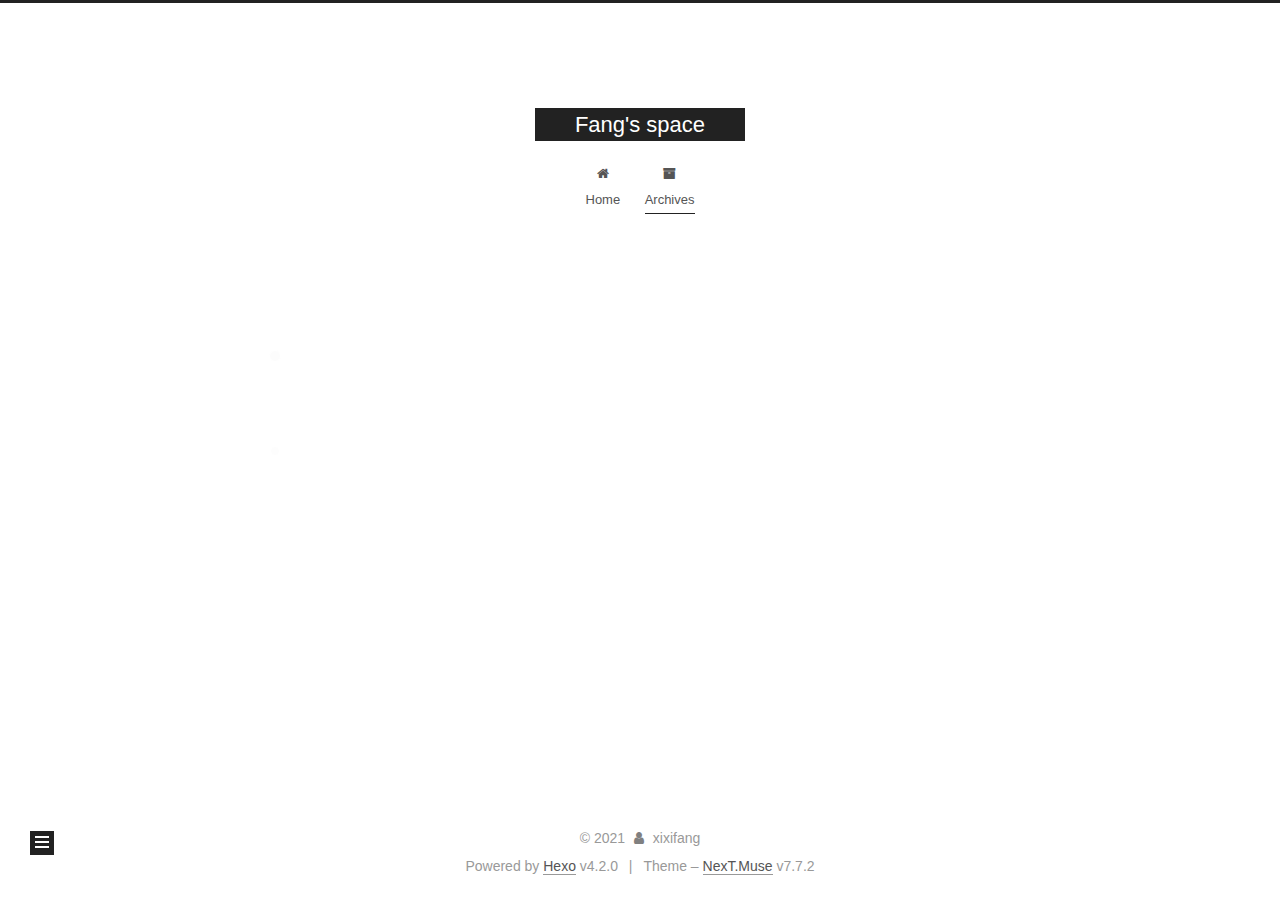
<file: archives/2021/index.html>
<!DOCTYPE html>
<html lang="en">
<head>
  <meta charset="UTF-8">
<meta name="viewport" content="width=device-width, initial-scale=1, maximum-scale=2">
<meta name="theme-color" content="#222">
<meta name="generator" content="Hexo 4.2.0">
  <link rel="apple-touch-icon" sizes="180x180" href="/images/apple-touch-icon-next.png">
  <link rel="icon" type="image/png" sizes="32x32" href="/images/favicon-32x32-next.png">
  <link rel="icon" type="image/png" sizes="16x16" href="/images/favicon-16x16-next.png">
  <link rel="mask-icon" href="/images/logo.svg" color="#222">

<link rel="stylesheet" href="/css/main.css">


<link rel="stylesheet" href="/lib/font-awesome/css/font-awesome.min.css">

<script id="hexo-configurations">
    var NexT = window.NexT || {};
    var CONFIG = {"hostname":"github.com","root":"/","scheme":"Muse","version":"7.7.2","exturl":false,"sidebar":{"position":"left","display":"post","padding":18,"offset":12,"onmobile":false},"copycode":{"enable":false,"show_result":false,"style":null},"back2top":{"enable":true,"sidebar":false,"scrollpercent":false},"bookmark":{"enable":false,"color":"#222","save":"auto"},"fancybox":false,"mediumzoom":false,"lazyload":false,"pangu":false,"comments":{"style":"tabs","active":null,"storage":true,"lazyload":false,"nav":null},"algolia":{"hits":{"per_page":10},"labels":{"input_placeholder":"Search for Posts","hits_empty":"We didn't find any results for the search: ${query}","hits_stats":"${hits} results found in ${time} ms"}},"localsearch":{"enable":false,"trigger":"auto","top_n_per_article":1,"unescape":false,"preload":false},"motion":{"enable":true,"async":false,"transition":{"post_block":"fadeIn","post_header":"slideDownIn","post_body":"slideDownIn","coll_header":"slideLeftIn","sidebar":"slideUpIn"}}};
  </script>

  <meta property="og:type" content="website">
<meta property="og:title" content="Fang&#39;s space">
<meta property="og:url" content="https://github.com/Fang-2000/Fang-2000.github.io.git/archives/2021/index.html">
<meta property="og:site_name" content="Fang&#39;s space">
<meta property="og:locale" content="en_US">
<meta property="article:author" content="xixifang">
<meta name="twitter:card" content="summary">

<link rel="canonical" href="https://github.com/Fang-2000/Fang-2000.github.io.git/archives/2021/">


<script id="page-configurations">
  // https://hexo.io/docs/variables.html
  CONFIG.page = {
    sidebar: "",
    isHome : false,
    isPost : false,
    lang   : 'en'
  };
</script>

  <title>Archive | Fang's space</title>
  






  <noscript>
  <style>
  .use-motion .brand,
  .use-motion .menu-item,
  .sidebar-inner,
  .use-motion .post-block,
  .use-motion .pagination,
  .use-motion .comments,
  .use-motion .post-header,
  .use-motion .post-body,
  .use-motion .collection-header { opacity: initial; }

  .use-motion .site-title,
  .use-motion .site-subtitle {
    opacity: initial;
    top: initial;
  }

  .use-motion .logo-line-before i { left: initial; }
  .use-motion .logo-line-after i { right: initial; }
  </style>
</noscript>

</head>

<body itemscope itemtype="http://schema.org/WebPage">
  <div class="container use-motion">
    <div class="headband"></div>

    <header class="header" itemscope itemtype="http://schema.org/WPHeader">
      <div class="header-inner"><div class="site-brand-container">
  <div class="site-nav-toggle">
    <div class="toggle" aria-label="Toggle navigation bar">
      <span class="toggle-line toggle-line-first"></span>
      <span class="toggle-line toggle-line-middle"></span>
      <span class="toggle-line toggle-line-last"></span>
    </div>
  </div>

  <div class="site-meta">

    <div>
      <a href="/" class="brand" rel="start">
        <span class="logo-line-before"><i></i></span>
        <span class="site-title">Fang's space</span>
        <span class="logo-line-after"><i></i></span>
      </a>
    </div>
  </div>

  <div class="site-nav-right">
    <div class="toggle popup-trigger">
    </div>
  </div>
</div>


<nav class="site-nav">
  
  <ul id="menu" class="menu">
        <li class="menu-item menu-item-home">

    <a href="/" rel="section"><i class="fa fa-fw fa-home"></i>Home</a>

  </li>
        <li class="menu-item menu-item-archives">

    <a href="/archives/" rel="section"><i class="fa fa-fw fa-archive"></i>Archives</a>

  </li>
  </ul>

</nav>
</div>
    </header>

    
  <div class="back-to-top">
    <i class="fa fa-arrow-up"></i>
    <span>0%</span>
  </div>


    <main class="main">
      <div class="main-inner">
        <div class="content-wrap">
          

          <div class="content">
            

  
  
  
  <div class="post-block">
    <div class="posts-collapse">
      <div class="collection-title">
        <span class="collection-header">Um..! 3 posts in total. Keep on posting.</span>
      </div>

      
    <div class="collection-year">
      <h1 class="collection-header">2021</h1>
    </div>

  <article itemscope itemtype="http://schema.org/Article">
    <header class="post-header">

      <div class="post-meta">
        <time itemprop="dateCreated"
              datetime="2021-02-02T10:49:24+08:00"
              content="2021-02-02">
          02-02
        </time>
      </div>

      <h2 class="post-title">
          <a class="post-title-link" href="/2021/02/02/CSS3/" itemprop="url">
            <span itemprop="name">CSS3</span>
          </a>
      </h2>

    </header>
  </article>

  <article itemscope itemtype="http://schema.org/Article">
    <header class="post-header">

      <div class="post-meta">
        <time itemprop="dateCreated"
              datetime="2021-01-28T10:49:48+08:00"
              content="2021-01-28">
          01-28
        </time>
      </div>

      <h2 class="post-title">
          <a class="post-title-link" href="/2021/01/28/Markdown%E8%AF%AD%E6%B3%95%E6%80%BB%E7%BB%93/" itemprop="url">
            <span itemprop="name">Markdown语法总结</span>
          </a>
      </h2>

    </header>
  </article>


    </div>
  </div>
  
  
  

  



          </div>
          

<script>
  window.addEventListener('tabs:register', () => {
    let { activeClass } = CONFIG.comments;
    if (CONFIG.comments.storage) {
      activeClass = localStorage.getItem('comments_active') || activeClass;
    }
    if (activeClass) {
      let activeTab = document.querySelector(`a[href="#comment-${activeClass}"]`);
      if (activeTab) {
        activeTab.click();
      }
    }
  });
  if (CONFIG.comments.storage) {
    window.addEventListener('tabs:click', event => {
      if (!event.target.matches('.tabs-comment .tab-content .tab-pane')) return;
      let commentClass = event.target.classList[1];
      localStorage.setItem('comments_active', commentClass);
    });
  }
</script>

        </div>
          
  
  <div class="toggle sidebar-toggle">
    <span class="toggle-line toggle-line-first"></span>
    <span class="toggle-line toggle-line-middle"></span>
    <span class="toggle-line toggle-line-last"></span>
  </div>

  <aside class="sidebar">
    <div class="sidebar-inner">

      <ul class="sidebar-nav motion-element">
        <li class="sidebar-nav-toc">
          Table of Contents
        </li>
        <li class="sidebar-nav-overview">
          Overview
        </li>
      </ul>

      <!--noindex-->
      <div class="post-toc-wrap sidebar-panel">
      </div>
      <!--/noindex-->

      <div class="site-overview-wrap sidebar-panel">
        <div class="site-author motion-element" itemprop="author" itemscope itemtype="http://schema.org/Person">
  <p class="site-author-name" itemprop="name">xixifang</p>
  <div class="site-description" itemprop="description"></div>
</div>
<div class="site-state-wrap motion-element">
  <nav class="site-state">
      <div class="site-state-item site-state-posts">
          <a href="/archives/">
        
          <span class="site-state-item-count">3</span>
          <span class="site-state-item-name">posts</span>
        </a>
      </div>
      <div class="site-state-item site-state-tags">
        <span class="site-state-item-count">1</span>
        <span class="site-state-item-name">tags</span>
      </div>
  </nav>
</div>



      </div>

    </div>
  </aside>
  <div id="sidebar-dimmer"></div>


      </div>
    </main>

    <footer class="footer">
      <div class="footer-inner">
        

        

<div class="copyright">
  
  &copy; 
  <span itemprop="copyrightYear">2021</span>
  <span class="with-love">
    <i class="fa fa-user"></i>
  </span>
  <span class="author" itemprop="copyrightHolder">xixifang</span>
</div>
  <div class="powered-by">Powered by <a href="https://hexo.io/" class="theme-link" rel="noopener" target="_blank">Hexo</a> v4.2.0
  </div>
  <span class="post-meta-divider">|</span>
  <div class="theme-info">Theme – <a href="https://muse.theme-next.org/" class="theme-link" rel="noopener" target="_blank">NexT.Muse</a> v7.7.2
  </div>

        








      </div>
    </footer>
  </div>

  
  <script src="/lib/anime.min.js"></script>
  <script src="/lib/velocity/velocity.min.js"></script>
  <script src="/lib/velocity/velocity.ui.min.js"></script>

<script src="/js/utils.js"></script>

<script src="/js/motion.js"></script>


<script src="/js/schemes/muse.js"></script>


<script src="/js/next-boot.js"></script>




  















  

  

</body>
</html>
</file>
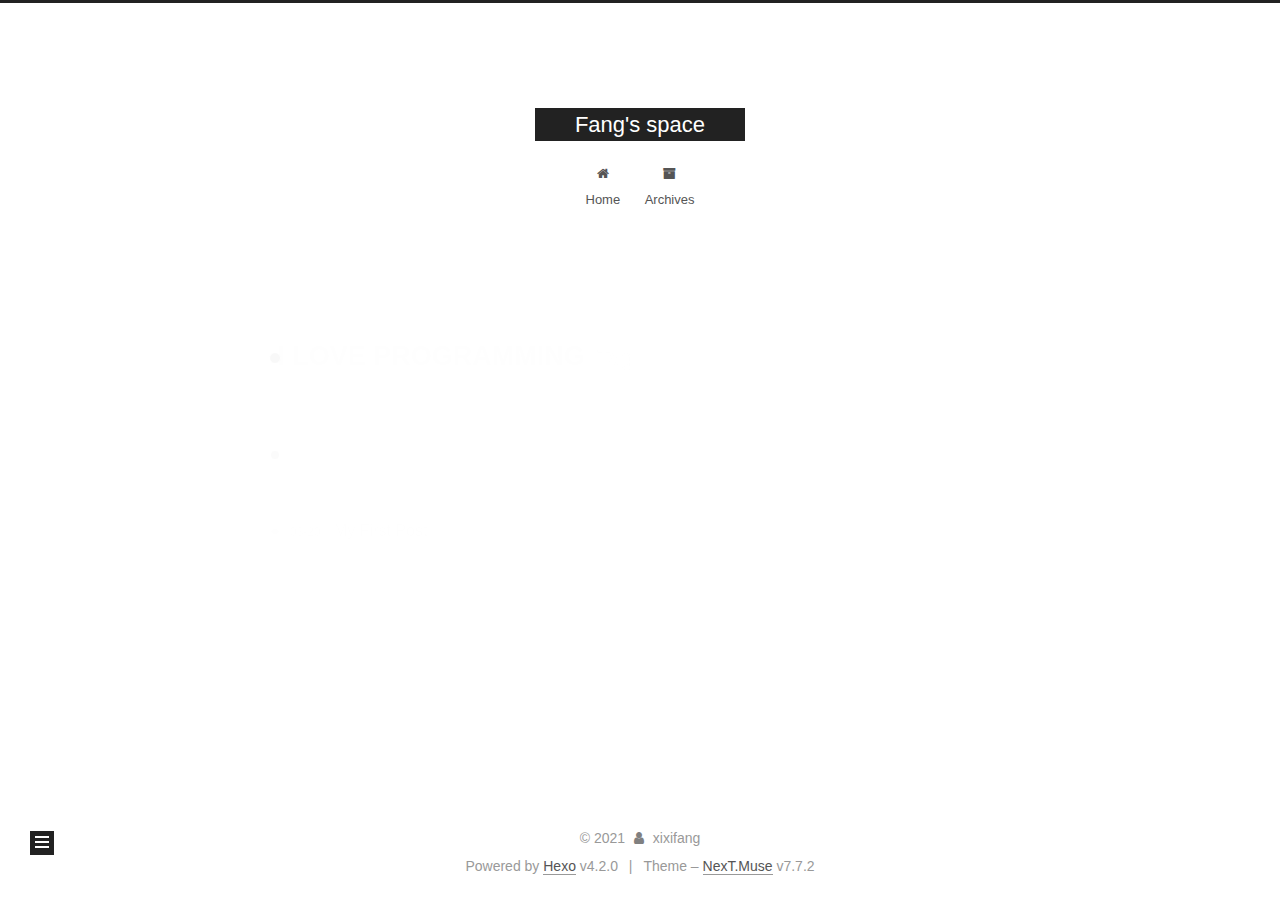
<file: tags/I-LOVE-PROGRAMMING/index.html>
<!DOCTYPE html>
<html lang="en">
<head>
  <meta charset="UTF-8">
<meta name="viewport" content="width=device-width, initial-scale=1, maximum-scale=2">
<meta name="theme-color" content="#222">
<meta name="generator" content="Hexo 4.2.0">
  <link rel="apple-touch-icon" sizes="180x180" href="/images/apple-touch-icon-next.png">
  <link rel="icon" type="image/png" sizes="32x32" href="/images/favicon-32x32-next.png">
  <link rel="icon" type="image/png" sizes="16x16" href="/images/favicon-16x16-next.png">
  <link rel="mask-icon" href="/images/logo.svg" color="#222">

<link rel="stylesheet" href="/css/main.css">


<link rel="stylesheet" href="/lib/font-awesome/css/font-awesome.min.css">

<script id="hexo-configurations">
    var NexT = window.NexT || {};
    var CONFIG = {"hostname":"github.com","root":"/","scheme":"Muse","version":"7.7.2","exturl":false,"sidebar":{"position":"left","display":"post","padding":18,"offset":12,"onmobile":false},"copycode":{"enable":false,"show_result":false,"style":null},"back2top":{"enable":true,"sidebar":false,"scrollpercent":false},"bookmark":{"enable":false,"color":"#222","save":"auto"},"fancybox":false,"mediumzoom":false,"lazyload":false,"pangu":false,"comments":{"style":"tabs","active":null,"storage":true,"lazyload":false,"nav":null},"algolia":{"hits":{"per_page":10},"labels":{"input_placeholder":"Search for Posts","hits_empty":"We didn't find any results for the search: ${query}","hits_stats":"${hits} results found in ${time} ms"}},"localsearch":{"enable":false,"trigger":"auto","top_n_per_article":1,"unescape":false,"preload":false},"motion":{"enable":true,"async":false,"transition":{"post_block":"fadeIn","post_header":"slideDownIn","post_body":"slideDownIn","coll_header":"slideLeftIn","sidebar":"slideUpIn"}}};
  </script>

  <meta property="og:type" content="website">
<meta property="og:title" content="Fang&#39;s space">
<meta property="og:url" content="https://github.com/Fang-2000/Fang-2000.github.io.git/tags/I-LOVE-PROGRAMMING/index.html">
<meta property="og:site_name" content="Fang&#39;s space">
<meta property="og:locale" content="en_US">
<meta property="article:author" content="xixifang">
<meta name="twitter:card" content="summary">

<link rel="canonical" href="https://github.com/Fang-2000/Fang-2000.github.io.git/tags/I-LOVE-PROGRAMMING/">


<script id="page-configurations">
  // https://hexo.io/docs/variables.html
  CONFIG.page = {
    sidebar: "",
    isHome : false,
    isPost : false,
    lang   : 'en'
  };
</script>

  <title>Tag: I LOVE PROGRAMMING | Fang's space</title>
  






  <noscript>
  <style>
  .use-motion .brand,
  .use-motion .menu-item,
  .sidebar-inner,
  .use-motion .post-block,
  .use-motion .pagination,
  .use-motion .comments,
  .use-motion .post-header,
  .use-motion .post-body,
  .use-motion .collection-header { opacity: initial; }

  .use-motion .site-title,
  .use-motion .site-subtitle {
    opacity: initial;
    top: initial;
  }

  .use-motion .logo-line-before i { left: initial; }
  .use-motion .logo-line-after i { right: initial; }
  </style>
</noscript>

</head>

<body itemscope itemtype="http://schema.org/WebPage">
  <div class="container use-motion">
    <div class="headband"></div>

    <header class="header" itemscope itemtype="http://schema.org/WPHeader">
      <div class="header-inner"><div class="site-brand-container">
  <div class="site-nav-toggle">
    <div class="toggle" aria-label="Toggle navigation bar">
      <span class="toggle-line toggle-line-first"></span>
      <span class="toggle-line toggle-line-middle"></span>
      <span class="toggle-line toggle-line-last"></span>
    </div>
  </div>

  <div class="site-meta">

    <div>
      <a href="/" class="brand" rel="start">
        <span class="logo-line-before"><i></i></span>
        <span class="site-title">Fang's space</span>
        <span class="logo-line-after"><i></i></span>
      </a>
    </div>
  </div>

  <div class="site-nav-right">
    <div class="toggle popup-trigger">
    </div>
  </div>
</div>


<nav class="site-nav">
  
  <ul id="menu" class="menu">
        <li class="menu-item menu-item-home">

    <a href="/" rel="section"><i class="fa fa-fw fa-home"></i>Home</a>

  </li>
        <li class="menu-item menu-item-archives">

    <a href="/archives/" rel="section"><i class="fa fa-fw fa-archive"></i>Archives</a>

  </li>
  </ul>

</nav>
</div>
    </header>

    
  <div class="back-to-top">
    <i class="fa fa-arrow-up"></i>
    <span>0%</span>
  </div>


    <main class="main">
      <div class="main-inner">
        <div class="content-wrap">
          

          <div class="content">
            

  
  
  
  <div class="post-block">
    <div class="posts-collapse">
      <div class="collection-title">
        <h1 class="collection-header">I LOVE PROGRAMMING
          <small>Tag</small>
        </h1>
      </div>

      
    <div class="collection-year">
      <h1 class="collection-header">2020</h1>
    </div>

  <article itemscope itemtype="http://schema.org/Article">
    <header class="post-header">

      <div class="post-meta">
        <time itemprop="dateCreated"
              datetime="2020-03-20T18:25:11+08:00"
              content="2020-03-20">
          03-20
        </time>
      </div>

      <h2 class="post-title">
          <a class="post-title-link" href="/2020/03/20/My-First-Post/" itemprop="url">
            <span itemprop="name">My First Post</span>
          </a>
      </h2>

    </header>
  </article>

    </div>
  </div>
  
  
  

  



          </div>
          

<script>
  window.addEventListener('tabs:register', () => {
    let { activeClass } = CONFIG.comments;
    if (CONFIG.comments.storage) {
      activeClass = localStorage.getItem('comments_active') || activeClass;
    }
    if (activeClass) {
      let activeTab = document.querySelector(`a[href="#comment-${activeClass}"]`);
      if (activeTab) {
        activeTab.click();
      }
    }
  });
  if (CONFIG.comments.storage) {
    window.addEventListener('tabs:click', event => {
      if (!event.target.matches('.tabs-comment .tab-content .tab-pane')) return;
      let commentClass = event.target.classList[1];
      localStorage.setItem('comments_active', commentClass);
    });
  }
</script>

        </div>
          
  
  <div class="toggle sidebar-toggle">
    <span class="toggle-line toggle-line-first"></span>
    <span class="toggle-line toggle-line-middle"></span>
    <span class="toggle-line toggle-line-last"></span>
  </div>

  <aside class="sidebar">
    <div class="sidebar-inner">

      <ul class="sidebar-nav motion-element">
        <li class="sidebar-nav-toc">
          Table of Contents
        </li>
        <li class="sidebar-nav-overview">
          Overview
        </li>
      </ul>

      <!--noindex-->
      <div class="post-toc-wrap sidebar-panel">
      </div>
      <!--/noindex-->

      <div class="site-overview-wrap sidebar-panel">
        <div class="site-author motion-element" itemprop="author" itemscope itemtype="http://schema.org/Person">
  <p class="site-author-name" itemprop="name">xixifang</p>
  <div class="site-description" itemprop="description"></div>
</div>
<div class="site-state-wrap motion-element">
  <nav class="site-state">
      <div class="site-state-item site-state-posts">
          <a href="/archives/">
        
          <span class="site-state-item-count">3</span>
          <span class="site-state-item-name">posts</span>
        </a>
      </div>
      <div class="site-state-item site-state-tags">
        <span class="site-state-item-count">1</span>
        <span class="site-state-item-name">tags</span>
      </div>
  </nav>
</div>



      </div>

    </div>
  </aside>
  <div id="sidebar-dimmer"></div>


      </div>
    </main>

    <footer class="footer">
      <div class="footer-inner">
        

        

<div class="copyright">
  
  &copy; 
  <span itemprop="copyrightYear">2021</span>
  <span class="with-love">
    <i class="fa fa-user"></i>
  </span>
  <span class="author" itemprop="copyrightHolder">xixifang</span>
</div>
  <div class="powered-by">Powered by <a href="https://hexo.io/" class="theme-link" rel="noopener" target="_blank">Hexo</a> v4.2.0
  </div>
  <span class="post-meta-divider">|</span>
  <div class="theme-info">Theme – <a href="https://muse.theme-next.org/" class="theme-link" rel="noopener" target="_blank">NexT.Muse</a> v7.7.2
  </div>

        








      </div>
    </footer>
  </div>

  
  <script src="/lib/anime.min.js"></script>
  <script src="/lib/velocity/velocity.min.js"></script>
  <script src="/lib/velocity/velocity.ui.min.js"></script>

<script src="/js/utils.js"></script>

<script src="/js/motion.js"></script>


<script src="/js/schemes/muse.js"></script>


<script src="/js/next-boot.js"></script>




  















  

  

</body>
</html>
</file>
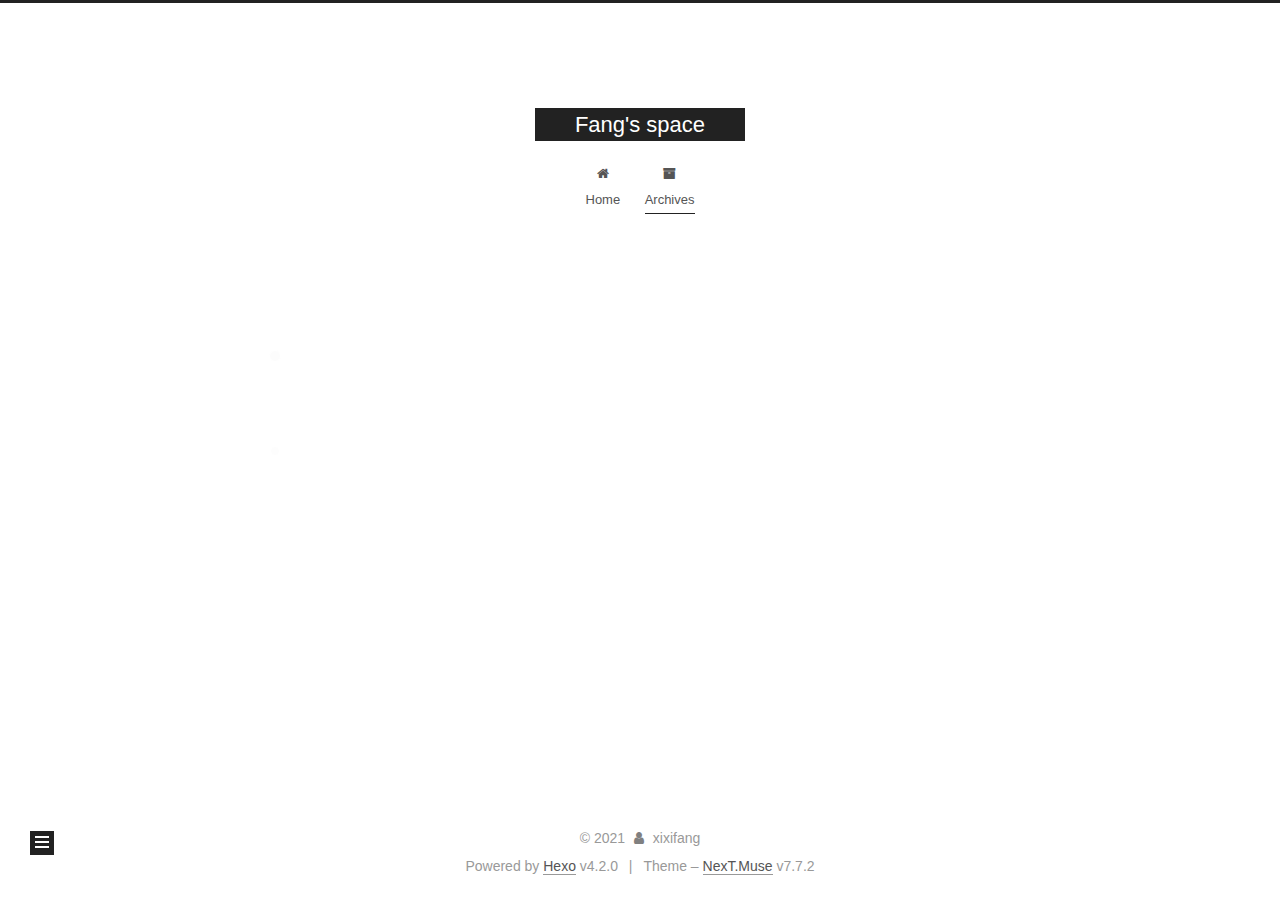
<file: archives/2020/03/index.html>
<!DOCTYPE html>
<html lang="en">
<head>
  <meta charset="UTF-8">
<meta name="viewport" content="width=device-width, initial-scale=1, maximum-scale=2">
<meta name="theme-color" content="#222">
<meta name="generator" content="Hexo 4.2.0">
  <link rel="apple-touch-icon" sizes="180x180" href="/images/apple-touch-icon-next.png">
  <link rel="icon" type="image/png" sizes="32x32" href="/images/favicon-32x32-next.png">
  <link rel="icon" type="image/png" sizes="16x16" href="/images/favicon-16x16-next.png">
  <link rel="mask-icon" href="/images/logo.svg" color="#222">

<link rel="stylesheet" href="/css/main.css">


<link rel="stylesheet" href="/lib/font-awesome/css/font-awesome.min.css">

<script id="hexo-configurations">
    var NexT = window.NexT || {};
    var CONFIG = {"hostname":"github.com","root":"/","scheme":"Muse","version":"7.7.2","exturl":false,"sidebar":{"position":"left","display":"post","padding":18,"offset":12,"onmobile":false},"copycode":{"enable":false,"show_result":false,"style":null},"back2top":{"enable":true,"sidebar":false,"scrollpercent":false},"bookmark":{"enable":false,"color":"#222","save":"auto"},"fancybox":false,"mediumzoom":false,"lazyload":false,"pangu":false,"comments":{"style":"tabs","active":null,"storage":true,"lazyload":false,"nav":null},"algolia":{"hits":{"per_page":10},"labels":{"input_placeholder":"Search for Posts","hits_empty":"We didn't find any results for the search: ${query}","hits_stats":"${hits} results found in ${time} ms"}},"localsearch":{"enable":false,"trigger":"auto","top_n_per_article":1,"unescape":false,"preload":false},"motion":{"enable":true,"async":false,"transition":{"post_block":"fadeIn","post_header":"slideDownIn","post_body":"slideDownIn","coll_header":"slideLeftIn","sidebar":"slideUpIn"}}};
  </script>

  <meta property="og:type" content="website">
<meta property="og:title" content="Fang&#39;s space">
<meta property="og:url" content="https://github.com/Fang-2000/Fang-2000.github.io.git/archives/2020/03/index.html">
<meta property="og:site_name" content="Fang&#39;s space">
<meta property="og:locale" content="en_US">
<meta property="article:author" content="xixifang">
<meta name="twitter:card" content="summary">

<link rel="canonical" href="https://github.com/Fang-2000/Fang-2000.github.io.git/archives/2020/03/">


<script id="page-configurations">
  // https://hexo.io/docs/variables.html
  CONFIG.page = {
    sidebar: "",
    isHome : false,
    isPost : false,
    lang   : 'en'
  };
</script>

  <title>Archive | Fang's space</title>
  






  <noscript>
  <style>
  .use-motion .brand,
  .use-motion .menu-item,
  .sidebar-inner,
  .use-motion .post-block,
  .use-motion .pagination,
  .use-motion .comments,
  .use-motion .post-header,
  .use-motion .post-body,
  .use-motion .collection-header { opacity: initial; }

  .use-motion .site-title,
  .use-motion .site-subtitle {
    opacity: initial;
    top: initial;
  }

  .use-motion .logo-line-before i { left: initial; }
  .use-motion .logo-line-after i { right: initial; }
  </style>
</noscript>

</head>

<body itemscope itemtype="http://schema.org/WebPage">
  <div class="container use-motion">
    <div class="headband"></div>

    <header class="header" itemscope itemtype="http://schema.org/WPHeader">
      <div class="header-inner"><div class="site-brand-container">
  <div class="site-nav-toggle">
    <div class="toggle" aria-label="Toggle navigation bar">
      <span class="toggle-line toggle-line-first"></span>
      <span class="toggle-line toggle-line-middle"></span>
      <span class="toggle-line toggle-line-last"></span>
    </div>
  </div>

  <div class="site-meta">

    <div>
      <a href="/" class="brand" rel="start">
        <span class="logo-line-before"><i></i></span>
        <span class="site-title">Fang's space</span>
        <span class="logo-line-after"><i></i></span>
      </a>
    </div>
  </div>

  <div class="site-nav-right">
    <div class="toggle popup-trigger">
    </div>
  </div>
</div>


<nav class="site-nav">
  
  <ul id="menu" class="menu">
        <li class="menu-item menu-item-home">

    <a href="/" rel="section"><i class="fa fa-fw fa-home"></i>Home</a>

  </li>
        <li class="menu-item menu-item-archives">

    <a href="/archives/" rel="section"><i class="fa fa-fw fa-archive"></i>Archives</a>

  </li>
  </ul>

</nav>
</div>
    </header>

    
  <div class="back-to-top">
    <i class="fa fa-arrow-up"></i>
    <span>0%</span>
  </div>


    <main class="main">
      <div class="main-inner">
        <div class="content-wrap">
          

          <div class="content">
            

  
  
  
  <div class="post-block">
    <div class="posts-collapse">
      <div class="collection-title">
        <span class="collection-header">Um..! 3 posts in total. Keep on posting.</span>
      </div>

      
    <div class="collection-year">
      <h1 class="collection-header">2020</h1>
    </div>

  <article itemscope itemtype="http://schema.org/Article">
    <header class="post-header">

      <div class="post-meta">
        <time itemprop="dateCreated"
              datetime="2020-03-20T18:25:11+08:00"
              content="2020-03-20">
          03-20
        </time>
      </div>

      <h2 class="post-title">
          <a class="post-title-link" href="/2020/03/20/My-First-Post/" itemprop="url">
            <span itemprop="name">My First Post</span>
          </a>
      </h2>

    </header>
  </article>


    </div>
  </div>
  
  
  

  



          </div>
          

<script>
  window.addEventListener('tabs:register', () => {
    let { activeClass } = CONFIG.comments;
    if (CONFIG.comments.storage) {
      activeClass = localStorage.getItem('comments_active') || activeClass;
    }
    if (activeClass) {
      let activeTab = document.querySelector(`a[href="#comment-${activeClass}"]`);
      if (activeTab) {
        activeTab.click();
      }
    }
  });
  if (CONFIG.comments.storage) {
    window.addEventListener('tabs:click', event => {
      if (!event.target.matches('.tabs-comment .tab-content .tab-pane')) return;
      let commentClass = event.target.classList[1];
      localStorage.setItem('comments_active', commentClass);
    });
  }
</script>

        </div>
          
  
  <div class="toggle sidebar-toggle">
    <span class="toggle-line toggle-line-first"></span>
    <span class="toggle-line toggle-line-middle"></span>
    <span class="toggle-line toggle-line-last"></span>
  </div>

  <aside class="sidebar">
    <div class="sidebar-inner">

      <ul class="sidebar-nav motion-element">
        <li class="sidebar-nav-toc">
          Table of Contents
        </li>
        <li class="sidebar-nav-overview">
          Overview
        </li>
      </ul>

      <!--noindex-->
      <div class="post-toc-wrap sidebar-panel">
      </div>
      <!--/noindex-->

      <div class="site-overview-wrap sidebar-panel">
        <div class="site-author motion-element" itemprop="author" itemscope itemtype="http://schema.org/Person">
  <p class="site-author-name" itemprop="name">xixifang</p>
  <div class="site-description" itemprop="description"></div>
</div>
<div class="site-state-wrap motion-element">
  <nav class="site-state">
      <div class="site-state-item site-state-posts">
          <a href="/archives/">
        
          <span class="site-state-item-count">3</span>
          <span class="site-state-item-name">posts</span>
        </a>
      </div>
      <div class="site-state-item site-state-tags">
        <span class="site-state-item-count">1</span>
        <span class="site-state-item-name">tags</span>
      </div>
  </nav>
</div>



      </div>

    </div>
  </aside>
  <div id="sidebar-dimmer"></div>


      </div>
    </main>

    <footer class="footer">
      <div class="footer-inner">
        

        

<div class="copyright">
  
  &copy; 
  <span itemprop="copyrightYear">2021</span>
  <span class="with-love">
    <i class="fa fa-user"></i>
  </span>
  <span class="author" itemprop="copyrightHolder">xixifang</span>
</div>
  <div class="powered-by">Powered by <a href="https://hexo.io/" class="theme-link" rel="noopener" target="_blank">Hexo</a> v4.2.0
  </div>
  <span class="post-meta-divider">|</span>
  <div class="theme-info">Theme – <a href="https://muse.theme-next.org/" class="theme-link" rel="noopener" target="_blank">NexT.Muse</a> v7.7.2
  </div>

        








      </div>
    </footer>
  </div>

  
  <script src="/lib/anime.min.js"></script>
  <script src="/lib/velocity/velocity.min.js"></script>
  <script src="/lib/velocity/velocity.ui.min.js"></script>

<script src="/js/utils.js"></script>

<script src="/js/motion.js"></script>


<script src="/js/schemes/muse.js"></script>


<script src="/js/next-boot.js"></script>




  















  

  

</body>
</html>
</file>
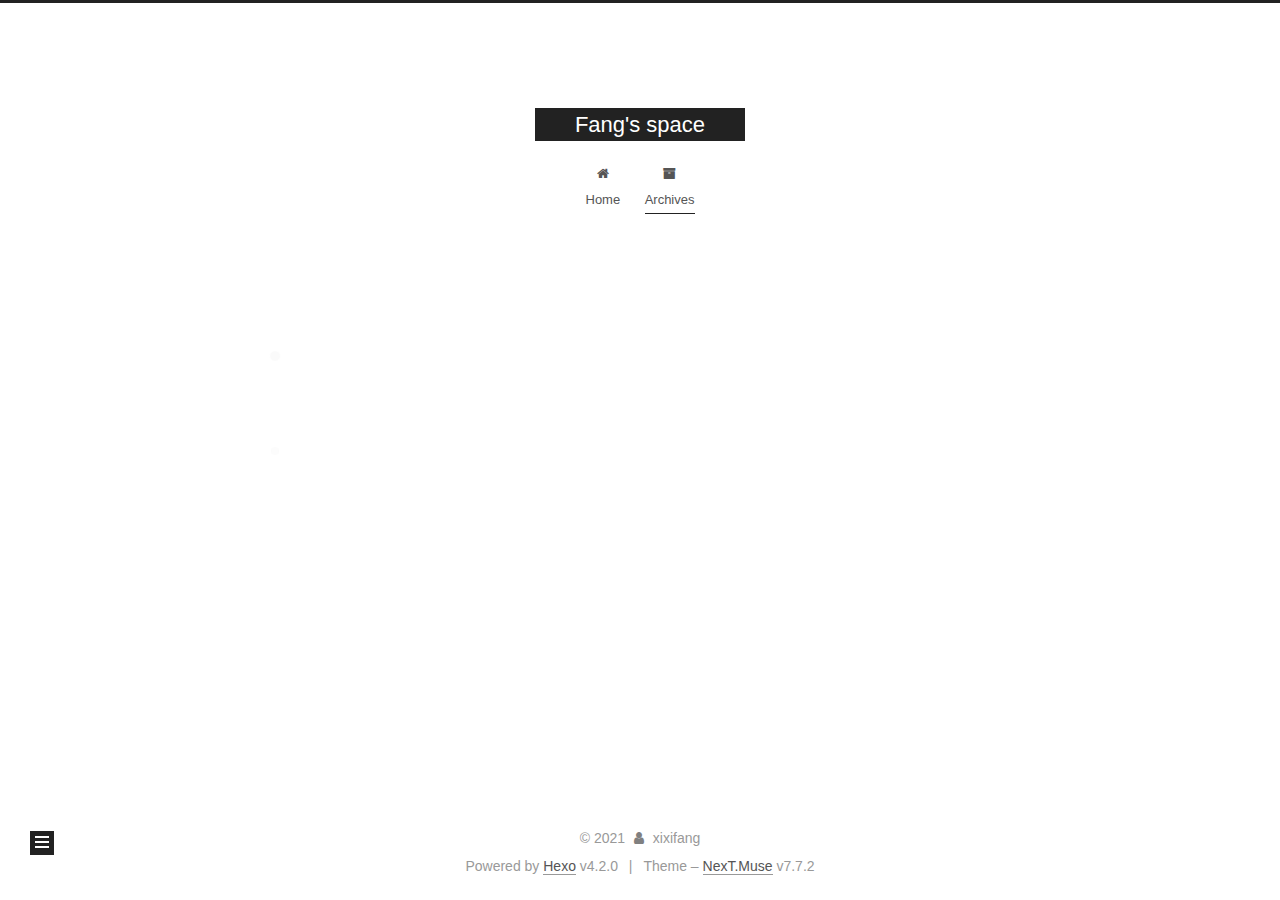
<file: archives/2021/01/index.html>
<!DOCTYPE html>
<html lang="en">
<head>
  <meta charset="UTF-8">
<meta name="viewport" content="width=device-width, initial-scale=1, maximum-scale=2">
<meta name="theme-color" content="#222">
<meta name="generator" content="Hexo 4.2.0">
  <link rel="apple-touch-icon" sizes="180x180" href="/images/apple-touch-icon-next.png">
  <link rel="icon" type="image/png" sizes="32x32" href="/images/favicon-32x32-next.png">
  <link rel="icon" type="image/png" sizes="16x16" href="/images/favicon-16x16-next.png">
  <link rel="mask-icon" href="/images/logo.svg" color="#222">

<link rel="stylesheet" href="/css/main.css">


<link rel="stylesheet" href="/lib/font-awesome/css/font-awesome.min.css">

<script id="hexo-configurations">
    var NexT = window.NexT || {};
    var CONFIG = {"hostname":"github.com","root":"/","scheme":"Muse","version":"7.7.2","exturl":false,"sidebar":{"position":"left","display":"post","padding":18,"offset":12,"onmobile":false},"copycode":{"enable":false,"show_result":false,"style":null},"back2top":{"enable":true,"sidebar":false,"scrollpercent":false},"bookmark":{"enable":false,"color":"#222","save":"auto"},"fancybox":false,"mediumzoom":false,"lazyload":false,"pangu":false,"comments":{"style":"tabs","active":null,"storage":true,"lazyload":false,"nav":null},"algolia":{"hits":{"per_page":10},"labels":{"input_placeholder":"Search for Posts","hits_empty":"We didn't find any results for the search: ${query}","hits_stats":"${hits} results found in ${time} ms"}},"localsearch":{"enable":false,"trigger":"auto","top_n_per_article":1,"unescape":false,"preload":false},"motion":{"enable":true,"async":false,"transition":{"post_block":"fadeIn","post_header":"slideDownIn","post_body":"slideDownIn","coll_header":"slideLeftIn","sidebar":"slideUpIn"}}};
  </script>

  <meta property="og:type" content="website">
<meta property="og:title" content="Fang&#39;s space">
<meta property="og:url" content="https://github.com/Fang-2000/Fang-2000.github.io.git/archives/2021/01/index.html">
<meta property="og:site_name" content="Fang&#39;s space">
<meta property="og:locale" content="en_US">
<meta property="article:author" content="xixifang">
<meta name="twitter:card" content="summary">

<link rel="canonical" href="https://github.com/Fang-2000/Fang-2000.github.io.git/archives/2021/01/">


<script id="page-configurations">
  // https://hexo.io/docs/variables.html
  CONFIG.page = {
    sidebar: "",
    isHome : false,
    isPost : false,
    lang   : 'en'
  };
</script>

  <title>Archive | Fang's space</title>
  






  <noscript>
  <style>
  .use-motion .brand,
  .use-motion .menu-item,
  .sidebar-inner,
  .use-motion .post-block,
  .use-motion .pagination,
  .use-motion .comments,
  .use-motion .post-header,
  .use-motion .post-body,
  .use-motion .collection-header { opacity: initial; }

  .use-motion .site-title,
  .use-motion .site-subtitle {
    opacity: initial;
    top: initial;
  }

  .use-motion .logo-line-before i { left: initial; }
  .use-motion .logo-line-after i { right: initial; }
  </style>
</noscript>

</head>

<body itemscope itemtype="http://schema.org/WebPage">
  <div class="container use-motion">
    <div class="headband"></div>

    <header class="header" itemscope itemtype="http://schema.org/WPHeader">
      <div class="header-inner"><div class="site-brand-container">
  <div class="site-nav-toggle">
    <div class="toggle" aria-label="Toggle navigation bar">
      <span class="toggle-line toggle-line-first"></span>
      <span class="toggle-line toggle-line-middle"></span>
      <span class="toggle-line toggle-line-last"></span>
    </div>
  </div>

  <div class="site-meta">

    <div>
      <a href="/" class="brand" rel="start">
        <span class="logo-line-before"><i></i></span>
        <span class="site-title">Fang's space</span>
        <span class="logo-line-after"><i></i></span>
      </a>
    </div>
  </div>

  <div class="site-nav-right">
    <div class="toggle popup-trigger">
    </div>
  </div>
</div>


<nav class="site-nav">
  
  <ul id="menu" class="menu">
        <li class="menu-item menu-item-home">

    <a href="/" rel="section"><i class="fa fa-fw fa-home"></i>Home</a>

  </li>
        <li class="menu-item menu-item-archives">

    <a href="/archives/" rel="section"><i class="fa fa-fw fa-archive"></i>Archives</a>

  </li>
  </ul>

</nav>
</div>
    </header>

    
  <div class="back-to-top">
    <i class="fa fa-arrow-up"></i>
    <span>0%</span>
  </div>


    <main class="main">
      <div class="main-inner">
        <div class="content-wrap">
          

          <div class="content">
            

  
  
  
  <div class="post-block">
    <div class="posts-collapse">
      <div class="collection-title">
        <span class="collection-header">Um..! 3 posts in total. Keep on posting.</span>
      </div>

      
    <div class="collection-year">
      <h1 class="collection-header">2021</h1>
    </div>

  <article itemscope itemtype="http://schema.org/Article">
    <header class="post-header">

      <div class="post-meta">
        <time itemprop="dateCreated"
              datetime="2021-01-28T10:49:48+08:00"
              content="2021-01-28">
          01-28
        </time>
      </div>

      <h2 class="post-title">
          <a class="post-title-link" href="/2021/01/28/Markdown%E8%AF%AD%E6%B3%95%E6%80%BB%E7%BB%93/" itemprop="url">
            <span itemprop="name">Markdown语法总结</span>
          </a>
      </h2>

    </header>
  </article>


    </div>
  </div>
  
  
  

  



          </div>
          

<script>
  window.addEventListener('tabs:register', () => {
    let { activeClass } = CONFIG.comments;
    if (CONFIG.comments.storage) {
      activeClass = localStorage.getItem('comments_active') || activeClass;
    }
    if (activeClass) {
      let activeTab = document.querySelector(`a[href="#comment-${activeClass}"]`);
      if (activeTab) {
        activeTab.click();
      }
    }
  });
  if (CONFIG.comments.storage) {
    window.addEventListener('tabs:click', event => {
      if (!event.target.matches('.tabs-comment .tab-content .tab-pane')) return;
      let commentClass = event.target.classList[1];
      localStorage.setItem('comments_active', commentClass);
    });
  }
</script>

        </div>
          
  
  <div class="toggle sidebar-toggle">
    <span class="toggle-line toggle-line-first"></span>
    <span class="toggle-line toggle-line-middle"></span>
    <span class="toggle-line toggle-line-last"></span>
  </div>

  <aside class="sidebar">
    <div class="sidebar-inner">

      <ul class="sidebar-nav motion-element">
        <li class="sidebar-nav-toc">
          Table of Contents
        </li>
        <li class="sidebar-nav-overview">
          Overview
        </li>
      </ul>

      <!--noindex-->
      <div class="post-toc-wrap sidebar-panel">
      </div>
      <!--/noindex-->

      <div class="site-overview-wrap sidebar-panel">
        <div class="site-author motion-element" itemprop="author" itemscope itemtype="http://schema.org/Person">
  <p class="site-author-name" itemprop="name">xixifang</p>
  <div class="site-description" itemprop="description"></div>
</div>
<div class="site-state-wrap motion-element">
  <nav class="site-state">
      <div class="site-state-item site-state-posts">
          <a href="/archives/">
        
          <span class="site-state-item-count">3</span>
          <span class="site-state-item-name">posts</span>
        </a>
      </div>
      <div class="site-state-item site-state-tags">
        <span class="site-state-item-count">1</span>
        <span class="site-state-item-name">tags</span>
      </div>
  </nav>
</div>



      </div>

    </div>
  </aside>
  <div id="sidebar-dimmer"></div>


      </div>
    </main>

    <footer class="footer">
      <div class="footer-inner">
        

        

<div class="copyright">
  
  &copy; 
  <span itemprop="copyrightYear">2021</span>
  <span class="with-love">
    <i class="fa fa-user"></i>
  </span>
  <span class="author" itemprop="copyrightHolder">xixifang</span>
</div>
  <div class="powered-by">Powered by <a href="https://hexo.io/" class="theme-link" rel="noopener" target="_blank">Hexo</a> v4.2.0
  </div>
  <span class="post-meta-divider">|</span>
  <div class="theme-info">Theme – <a href="https://muse.theme-next.org/" class="theme-link" rel="noopener" target="_blank">NexT.Muse</a> v7.7.2
  </div>

        








      </div>
    </footer>
  </div>

  
  <script src="/lib/anime.min.js"></script>
  <script src="/lib/velocity/velocity.min.js"></script>
  <script src="/lib/velocity/velocity.ui.min.js"></script>

<script src="/js/utils.js"></script>

<script src="/js/motion.js"></script>


<script src="/js/schemes/muse.js"></script>


<script src="/js/next-boot.js"></script>




  















  

  

</body>
</html>
</file>
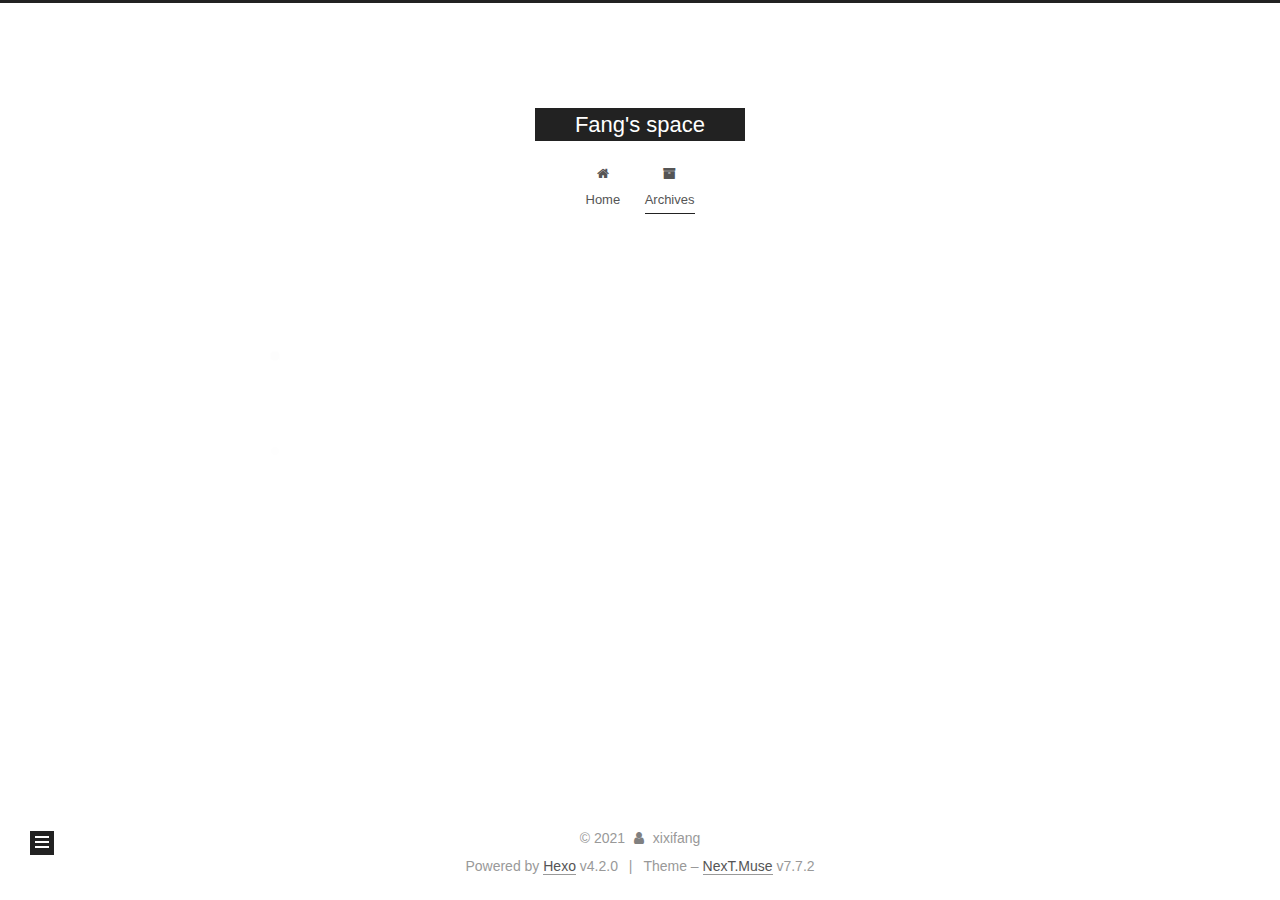
<file: archives/2021/02/index.html>
<!DOCTYPE html>
<html lang="en">
<head>
  <meta charset="UTF-8">
<meta name="viewport" content="width=device-width, initial-scale=1, maximum-scale=2">
<meta name="theme-color" content="#222">
<meta name="generator" content="Hexo 4.2.0">
  <link rel="apple-touch-icon" sizes="180x180" href="/images/apple-touch-icon-next.png">
  <link rel="icon" type="image/png" sizes="32x32" href="/images/favicon-32x32-next.png">
  <link rel="icon" type="image/png" sizes="16x16" href="/images/favicon-16x16-next.png">
  <link rel="mask-icon" href="/images/logo.svg" color="#222">

<link rel="stylesheet" href="/css/main.css">


<link rel="stylesheet" href="/lib/font-awesome/css/font-awesome.min.css">

<script id="hexo-configurations">
    var NexT = window.NexT || {};
    var CONFIG = {"hostname":"github.com","root":"/","scheme":"Muse","version":"7.7.2","exturl":false,"sidebar":{"position":"left","display":"post","padding":18,"offset":12,"onmobile":false},"copycode":{"enable":false,"show_result":false,"style":null},"back2top":{"enable":true,"sidebar":false,"scrollpercent":false},"bookmark":{"enable":false,"color":"#222","save":"auto"},"fancybox":false,"mediumzoom":false,"lazyload":false,"pangu":false,"comments":{"style":"tabs","active":null,"storage":true,"lazyload":false,"nav":null},"algolia":{"hits":{"per_page":10},"labels":{"input_placeholder":"Search for Posts","hits_empty":"We didn't find any results for the search: ${query}","hits_stats":"${hits} results found in ${time} ms"}},"localsearch":{"enable":false,"trigger":"auto","top_n_per_article":1,"unescape":false,"preload":false},"motion":{"enable":true,"async":false,"transition":{"post_block":"fadeIn","post_header":"slideDownIn","post_body":"slideDownIn","coll_header":"slideLeftIn","sidebar":"slideUpIn"}}};
  </script>

  <meta property="og:type" content="website">
<meta property="og:title" content="Fang&#39;s space">
<meta property="og:url" content="https://github.com/Fang-2000/Fang-2000.github.io.git/archives/2021/02/index.html">
<meta property="og:site_name" content="Fang&#39;s space">
<meta property="og:locale" content="en_US">
<meta property="article:author" content="xixifang">
<meta name="twitter:card" content="summary">

<link rel="canonical" href="https://github.com/Fang-2000/Fang-2000.github.io.git/archives/2021/02/">


<script id="page-configurations">
  // https://hexo.io/docs/variables.html
  CONFIG.page = {
    sidebar: "",
    isHome : false,
    isPost : false,
    lang   : 'en'
  };
</script>

  <title>Archive | Fang's space</title>
  






  <noscript>
  <style>
  .use-motion .brand,
  .use-motion .menu-item,
  .sidebar-inner,
  .use-motion .post-block,
  .use-motion .pagination,
  .use-motion .comments,
  .use-motion .post-header,
  .use-motion .post-body,
  .use-motion .collection-header { opacity: initial; }

  .use-motion .site-title,
  .use-motion .site-subtitle {
    opacity: initial;
    top: initial;
  }

  .use-motion .logo-line-before i { left: initial; }
  .use-motion .logo-line-after i { right: initial; }
  </style>
</noscript>

</head>

<body itemscope itemtype="http://schema.org/WebPage">
  <div class="container use-motion">
    <div class="headband"></div>

    <header class="header" itemscope itemtype="http://schema.org/WPHeader">
      <div class="header-inner"><div class="site-brand-container">
  <div class="site-nav-toggle">
    <div class="toggle" aria-label="Toggle navigation bar">
      <span class="toggle-line toggle-line-first"></span>
      <span class="toggle-line toggle-line-middle"></span>
      <span class="toggle-line toggle-line-last"></span>
    </div>
  </div>

  <div class="site-meta">

    <div>
      <a href="/" class="brand" rel="start">
        <span class="logo-line-before"><i></i></span>
        <span class="site-title">Fang's space</span>
        <span class="logo-line-after"><i></i></span>
      </a>
    </div>
  </div>

  <div class="site-nav-right">
    <div class="toggle popup-trigger">
    </div>
  </div>
</div>


<nav class="site-nav">
  
  <ul id="menu" class="menu">
        <li class="menu-item menu-item-home">

    <a href="/" rel="section"><i class="fa fa-fw fa-home"></i>Home</a>

  </li>
        <li class="menu-item menu-item-archives">

    <a href="/archives/" rel="section"><i class="fa fa-fw fa-archive"></i>Archives</a>

  </li>
  </ul>

</nav>
</div>
    </header>

    
  <div class="back-to-top">
    <i class="fa fa-arrow-up"></i>
    <span>0%</span>
  </div>


    <main class="main">
      <div class="main-inner">
        <div class="content-wrap">
          

          <div class="content">
            

  
  
  
  <div class="post-block">
    <div class="posts-collapse">
      <div class="collection-title">
        <span class="collection-header">Um..! 3 posts in total. Keep on posting.</span>
      </div>

      
    <div class="collection-year">
      <h1 class="collection-header">2021</h1>
    </div>

  <article itemscope itemtype="http://schema.org/Article">
    <header class="post-header">

      <div class="post-meta">
        <time itemprop="dateCreated"
              datetime="2021-02-02T10:49:24+08:00"
              content="2021-02-02">
          02-02
        </time>
      </div>

      <h2 class="post-title">
          <a class="post-title-link" href="/2021/02/02/CSS3/" itemprop="url">
            <span itemprop="name">CSS3</span>
          </a>
      </h2>

    </header>
  </article>


    </div>
  </div>
  
  
  

  



          </div>
          

<script>
  window.addEventListener('tabs:register', () => {
    let { activeClass } = CONFIG.comments;
    if (CONFIG.comments.storage) {
      activeClass = localStorage.getItem('comments_active') || activeClass;
    }
    if (activeClass) {
      let activeTab = document.querySelector(`a[href="#comment-${activeClass}"]`);
      if (activeTab) {
        activeTab.click();
      }
    }
  });
  if (CONFIG.comments.storage) {
    window.addEventListener('tabs:click', event => {
      if (!event.target.matches('.tabs-comment .tab-content .tab-pane')) return;
      let commentClass = event.target.classList[1];
      localStorage.setItem('comments_active', commentClass);
    });
  }
</script>

        </div>
          
  
  <div class="toggle sidebar-toggle">
    <span class="toggle-line toggle-line-first"></span>
    <span class="toggle-line toggle-line-middle"></span>
    <span class="toggle-line toggle-line-last"></span>
  </div>

  <aside class="sidebar">
    <div class="sidebar-inner">

      <ul class="sidebar-nav motion-element">
        <li class="sidebar-nav-toc">
          Table of Contents
        </li>
        <li class="sidebar-nav-overview">
          Overview
        </li>
      </ul>

      <!--noindex-->
      <div class="post-toc-wrap sidebar-panel">
      </div>
      <!--/noindex-->

      <div class="site-overview-wrap sidebar-panel">
        <div class="site-author motion-element" itemprop="author" itemscope itemtype="http://schema.org/Person">
  <p class="site-author-name" itemprop="name">xixifang</p>
  <div class="site-description" itemprop="description"></div>
</div>
<div class="site-state-wrap motion-element">
  <nav class="site-state">
      <div class="site-state-item site-state-posts">
          <a href="/archives/">
        
          <span class="site-state-item-count">3</span>
          <span class="site-state-item-name">posts</span>
        </a>
      </div>
      <div class="site-state-item site-state-tags">
        <span class="site-state-item-count">1</span>
        <span class="site-state-item-name">tags</span>
      </div>
  </nav>
</div>



      </div>

    </div>
  </aside>
  <div id="sidebar-dimmer"></div>


      </div>
    </main>

    <footer class="footer">
      <div class="footer-inner">
        

        

<div class="copyright">
  
  &copy; 
  <span itemprop="copyrightYear">2021</span>
  <span class="with-love">
    <i class="fa fa-user"></i>
  </span>
  <span class="author" itemprop="copyrightHolder">xixifang</span>
</div>
  <div class="powered-by">Powered by <a href="https://hexo.io/" class="theme-link" rel="noopener" target="_blank">Hexo</a> v4.2.0
  </div>
  <span class="post-meta-divider">|</span>
  <div class="theme-info">Theme – <a href="https://muse.theme-next.org/" class="theme-link" rel="noopener" target="_blank">NexT.Muse</a> v7.7.2
  </div>

        








      </div>
    </footer>
  </div>

  
  <script src="/lib/anime.min.js"></script>
  <script src="/lib/velocity/velocity.min.js"></script>
  <script src="/lib/velocity/velocity.ui.min.js"></script>

<script src="/js/utils.js"></script>

<script src="/js/motion.js"></script>


<script src="/js/schemes/muse.js"></script>


<script src="/js/next-boot.js"></script>




  















  

  

</body>
</html>
</file>
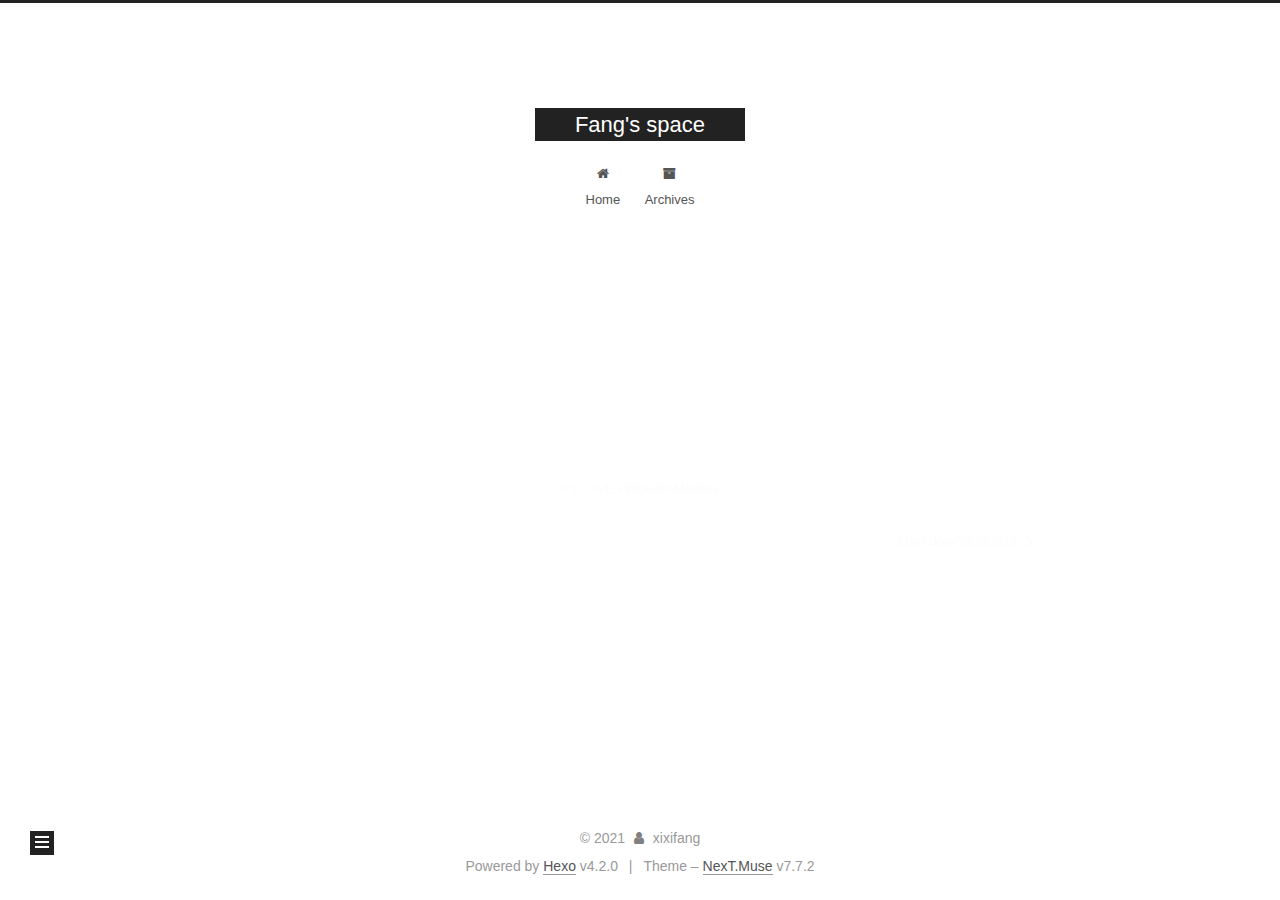
<file: 2020/03/20/My-First-Post/index.html>
<!DOCTYPE html>
<html lang="en">
<head>
  <meta charset="UTF-8">
<meta name="viewport" content="width=device-width, initial-scale=1, maximum-scale=2">
<meta name="theme-color" content="#222">
<meta name="generator" content="Hexo 4.2.0">
  <link rel="apple-touch-icon" sizes="180x180" href="/images/apple-touch-icon-next.png">
  <link rel="icon" type="image/png" sizes="32x32" href="/images/favicon-32x32-next.png">
  <link rel="icon" type="image/png" sizes="16x16" href="/images/favicon-16x16-next.png">
  <link rel="mask-icon" href="/images/logo.svg" color="#222">

<link rel="stylesheet" href="/css/main.css">


<link rel="stylesheet" href="/lib/font-awesome/css/font-awesome.min.css">

<script id="hexo-configurations">
    var NexT = window.NexT || {};
    var CONFIG = {"hostname":"github.com","root":"/","scheme":"Muse","version":"7.7.2","exturl":false,"sidebar":{"position":"left","display":"post","padding":18,"offset":12,"onmobile":false},"copycode":{"enable":false,"show_result":false,"style":null},"back2top":{"enable":true,"sidebar":false,"scrollpercent":false},"bookmark":{"enable":false,"color":"#222","save":"auto"},"fancybox":false,"mediumzoom":false,"lazyload":false,"pangu":false,"comments":{"style":"tabs","active":null,"storage":true,"lazyload":false,"nav":null},"algolia":{"hits":{"per_page":10},"labels":{"input_placeholder":"Search for Posts","hits_empty":"We didn't find any results for the search: ${query}","hits_stats":"${hits} results found in ${time} ms"}},"localsearch":{"enable":false,"trigger":"auto","top_n_per_article":1,"unescape":false,"preload":false},"motion":{"enable":true,"async":false,"transition":{"post_block":"fadeIn","post_header":"slideDownIn","post_body":"slideDownIn","coll_header":"slideLeftIn","sidebar":"slideUpIn"}}};
  </script>

  <meta property="og:type" content="article">
<meta property="og:title" content="My First Post">
<meta property="og:url" content="https://github.com/Fang-2000/Fang-2000.github.io.git/2020/03/20/My-First-Post/index.html">
<meta property="og:site_name" content="Fang&#39;s space">
<meta property="og:locale" content="en_US">
<meta property="article:published_time" content="2020-03-20T10:25:11.000Z">
<meta property="article:modified_time" content="2020-03-20T10:25:53.274Z">
<meta property="article:author" content="xixifang">
<meta property="article:tag" content="I LOVE PROGRAMMING">
<meta name="twitter:card" content="summary">

<link rel="canonical" href="https://github.com/Fang-2000/Fang-2000.github.io.git/2020/03/20/My-First-Post/">


<script id="page-configurations">
  // https://hexo.io/docs/variables.html
  CONFIG.page = {
    sidebar: "",
    isHome : false,
    isPost : true,
    lang   : 'en'
  };
</script>

  <title>My First Post | Fang's space</title>
  






  <noscript>
  <style>
  .use-motion .brand,
  .use-motion .menu-item,
  .sidebar-inner,
  .use-motion .post-block,
  .use-motion .pagination,
  .use-motion .comments,
  .use-motion .post-header,
  .use-motion .post-body,
  .use-motion .collection-header { opacity: initial; }

  .use-motion .site-title,
  .use-motion .site-subtitle {
    opacity: initial;
    top: initial;
  }

  .use-motion .logo-line-before i { left: initial; }
  .use-motion .logo-line-after i { right: initial; }
  </style>
</noscript>

</head>

<body itemscope itemtype="http://schema.org/WebPage">
  <div class="container use-motion">
    <div class="headband"></div>

    <header class="header" itemscope itemtype="http://schema.org/WPHeader">
      <div class="header-inner"><div class="site-brand-container">
  <div class="site-nav-toggle">
    <div class="toggle" aria-label="Toggle navigation bar">
      <span class="toggle-line toggle-line-first"></span>
      <span class="toggle-line toggle-line-middle"></span>
      <span class="toggle-line toggle-line-last"></span>
    </div>
  </div>

  <div class="site-meta">

    <div>
      <a href="/" class="brand" rel="start">
        <span class="logo-line-before"><i></i></span>
        <span class="site-title">Fang's space</span>
        <span class="logo-line-after"><i></i></span>
      </a>
    </div>
  </div>

  <div class="site-nav-right">
    <div class="toggle popup-trigger">
    </div>
  </div>
</div>


<nav class="site-nav">
  
  <ul id="menu" class="menu">
        <li class="menu-item menu-item-home">

    <a href="/" rel="section"><i class="fa fa-fw fa-home"></i>Home</a>

  </li>
        <li class="menu-item menu-item-archives">

    <a href="/archives/" rel="section"><i class="fa fa-fw fa-archive"></i>Archives</a>

  </li>
  </ul>

</nav>
</div>
    </header>

    
  <div class="back-to-top">
    <i class="fa fa-arrow-up"></i>
    <span>0%</span>
  </div>


    <main class="main">
      <div class="main-inner">
        <div class="content-wrap">
          

          <div class="content">
            

  <div class="posts-expand">
      
  
  
  <article itemscope itemtype="http://schema.org/Article" class="post-block " lang="en">
    <link itemprop="mainEntityOfPage" href="https://github.com/Fang-2000/Fang-2000.github.io.git/2020/03/20/My-First-Post/">

    <span hidden itemprop="author" itemscope itemtype="http://schema.org/Person">
      <meta itemprop="image" content="/images/avatar.gif">
      <meta itemprop="name" content="xixifang">
      <meta itemprop="description" content="">
    </span>

    <span hidden itemprop="publisher" itemscope itemtype="http://schema.org/Organization">
      <meta itemprop="name" content="Fang's space">
    </span>
      <header class="post-header">
        <h1 class="post-title" itemprop="name headline">
          My First Post
        </h1>

        <div class="post-meta">
            <span class="post-meta-item">
              <span class="post-meta-item-icon">
                <i class="fa fa-calendar-o"></i>
              </span>
              <span class="post-meta-item-text">Posted on</span>
              

              <time title="Created: 2020-03-20 18:25:11 / Modified: 18:25:53" itemprop="dateCreated datePublished" datetime="2020-03-20T18:25:11+08:00">2020-03-20</time>
            </span>

          

        </div>
      </header>

    
    
    
    <div class="post-body" itemprop="articleBody">

      
        
    </div>

    
    
    

      <footer class="post-footer">
          <div class="post-tags">
              <a href="/tags/I-LOVE-PROGRAMMING/" rel="tag"># I LOVE PROGRAMMING</a>
          </div>

        


        
    <div class="post-nav">
      <div class="post-nav-item"></div>
      <div class="post-nav-item">
    <a href="/2021/01/28/Markdown%E8%AF%AD%E6%B3%95%E6%80%BB%E7%BB%93/" rel="next" title="Markdown语法总结">
      Markdown语法总结 <i class="fa fa-chevron-right"></i>
    </a></div>
    </div>
      </footer>
    
  </article>
  
  
  

  </div>


          </div>
          

<script>
  window.addEventListener('tabs:register', () => {
    let { activeClass } = CONFIG.comments;
    if (CONFIG.comments.storage) {
      activeClass = localStorage.getItem('comments_active') || activeClass;
    }
    if (activeClass) {
      let activeTab = document.querySelector(`a[href="#comment-${activeClass}"]`);
      if (activeTab) {
        activeTab.click();
      }
    }
  });
  if (CONFIG.comments.storage) {
    window.addEventListener('tabs:click', event => {
      if (!event.target.matches('.tabs-comment .tab-content .tab-pane')) return;
      let commentClass = event.target.classList[1];
      localStorage.setItem('comments_active', commentClass);
    });
  }
</script>

        </div>
          
  
  <div class="toggle sidebar-toggle">
    <span class="toggle-line toggle-line-first"></span>
    <span class="toggle-line toggle-line-middle"></span>
    <span class="toggle-line toggle-line-last"></span>
  </div>

  <aside class="sidebar">
    <div class="sidebar-inner">

      <ul class="sidebar-nav motion-element">
        <li class="sidebar-nav-toc">
          Table of Contents
        </li>
        <li class="sidebar-nav-overview">
          Overview
        </li>
      </ul>

      <!--noindex-->
      <div class="post-toc-wrap sidebar-panel">
      </div>
      <!--/noindex-->

      <div class="site-overview-wrap sidebar-panel">
        <div class="site-author motion-element" itemprop="author" itemscope itemtype="http://schema.org/Person">
  <p class="site-author-name" itemprop="name">xixifang</p>
  <div class="site-description" itemprop="description"></div>
</div>
<div class="site-state-wrap motion-element">
  <nav class="site-state">
      <div class="site-state-item site-state-posts">
          <a href="/archives/">
        
          <span class="site-state-item-count">3</span>
          <span class="site-state-item-name">posts</span>
        </a>
      </div>
      <div class="site-state-item site-state-tags">
        <span class="site-state-item-count">1</span>
        <span class="site-state-item-name">tags</span>
      </div>
  </nav>
</div>



      </div>

    </div>
  </aside>
  <div id="sidebar-dimmer"></div>


      </div>
    </main>

    <footer class="footer">
      <div class="footer-inner">
        

        

<div class="copyright">
  
  &copy; 
  <span itemprop="copyrightYear">2021</span>
  <span class="with-love">
    <i class="fa fa-user"></i>
  </span>
  <span class="author" itemprop="copyrightHolder">xixifang</span>
</div>
  <div class="powered-by">Powered by <a href="https://hexo.io/" class="theme-link" rel="noopener" target="_blank">Hexo</a> v4.2.0
  </div>
  <span class="post-meta-divider">|</span>
  <div class="theme-info">Theme – <a href="https://muse.theme-next.org/" class="theme-link" rel="noopener" target="_blank">NexT.Muse</a> v7.7.2
  </div>

        








      </div>
    </footer>
  </div>

  
  <script src="/lib/anime.min.js"></script>
  <script src="/lib/velocity/velocity.min.js"></script>
  <script src="/lib/velocity/velocity.ui.min.js"></script>

<script src="/js/utils.js"></script>

<script src="/js/motion.js"></script>


<script src="/js/schemes/muse.js"></script>


<script src="/js/next-boot.js"></script>




  















  

  

</body>
</html>
</file>
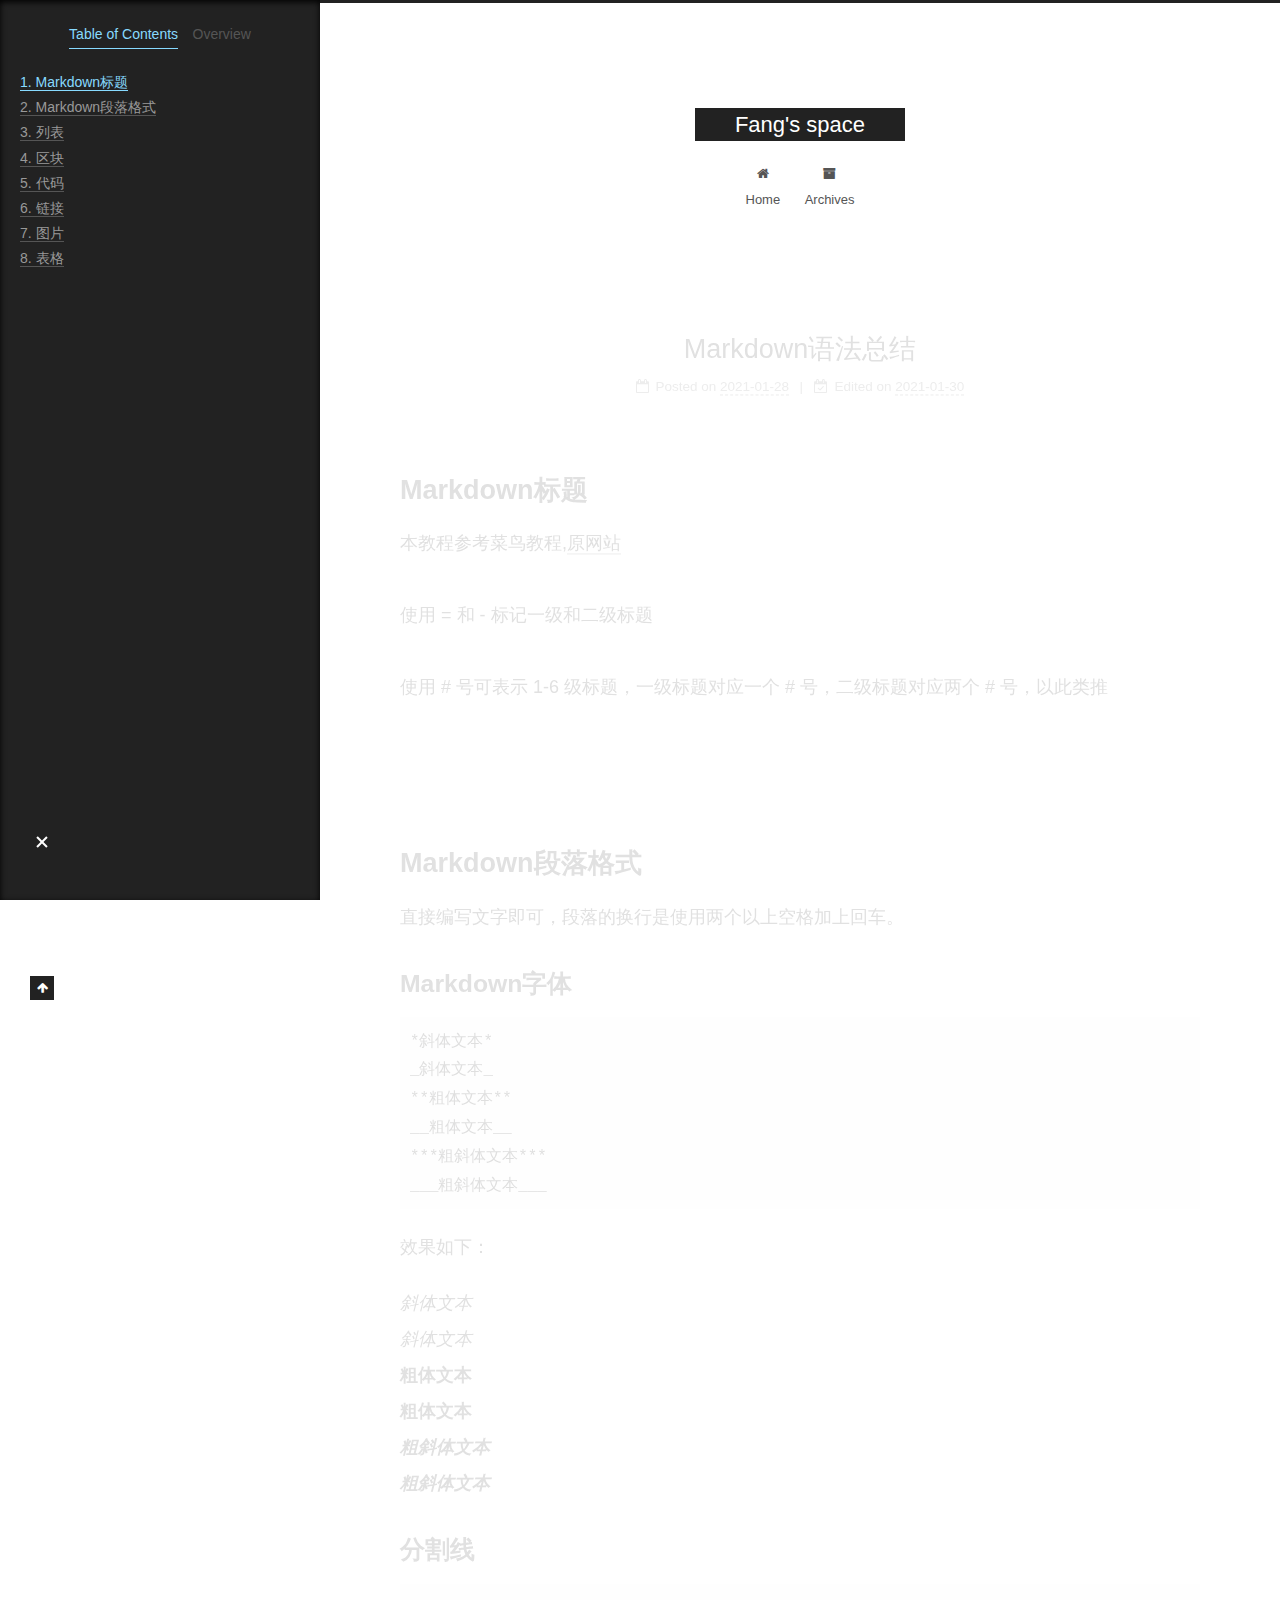
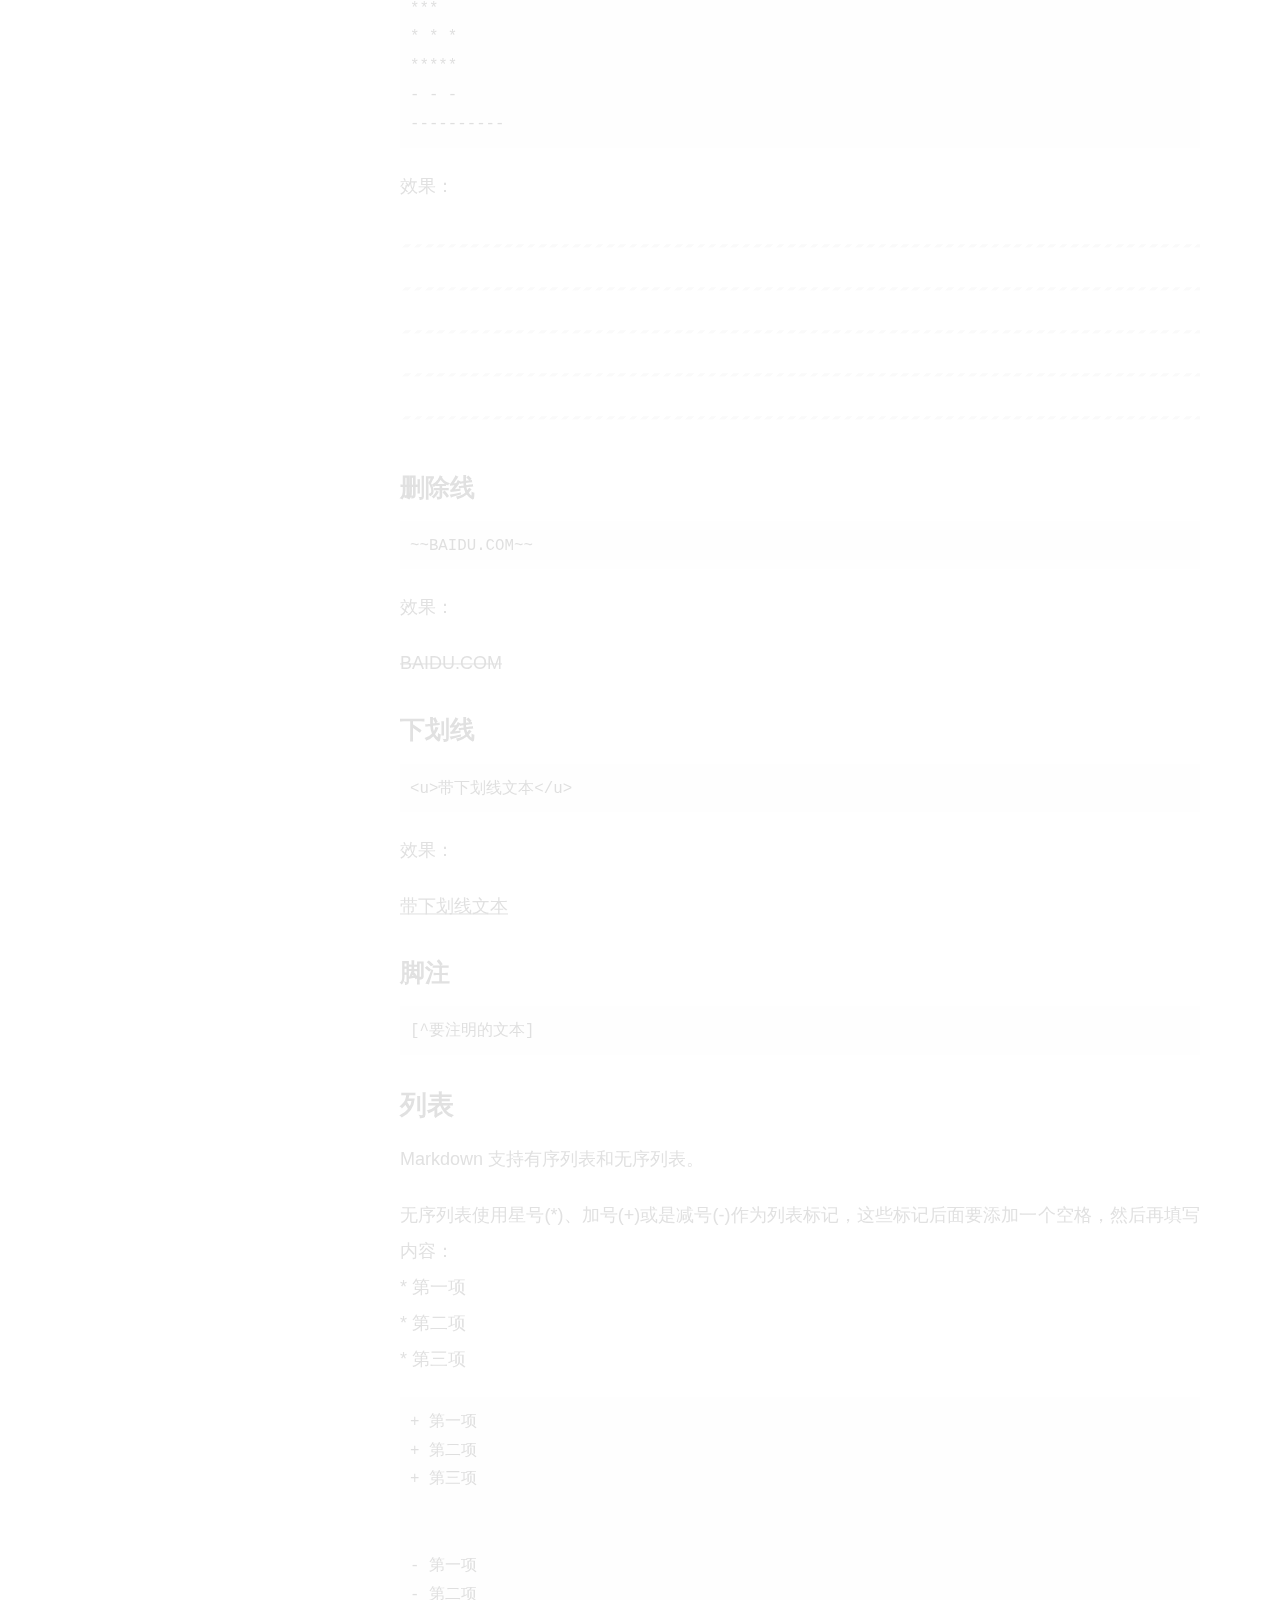
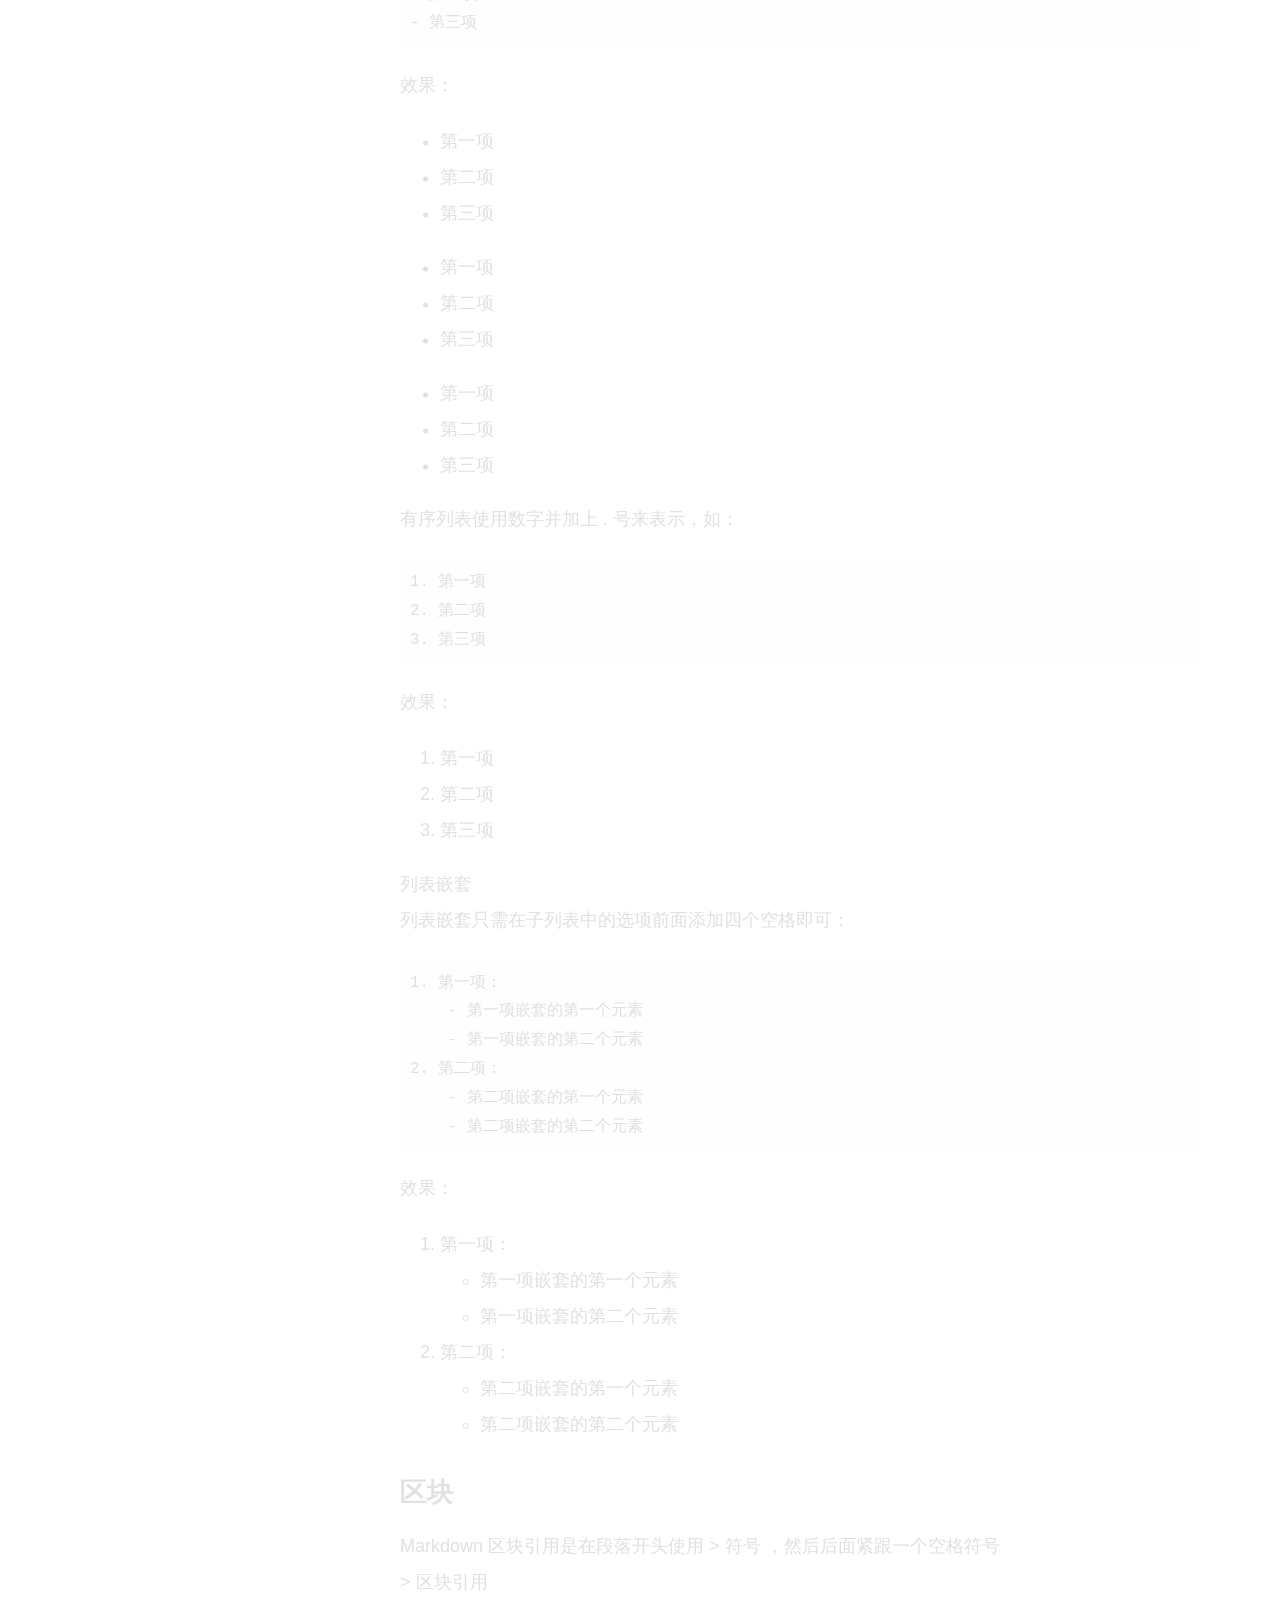
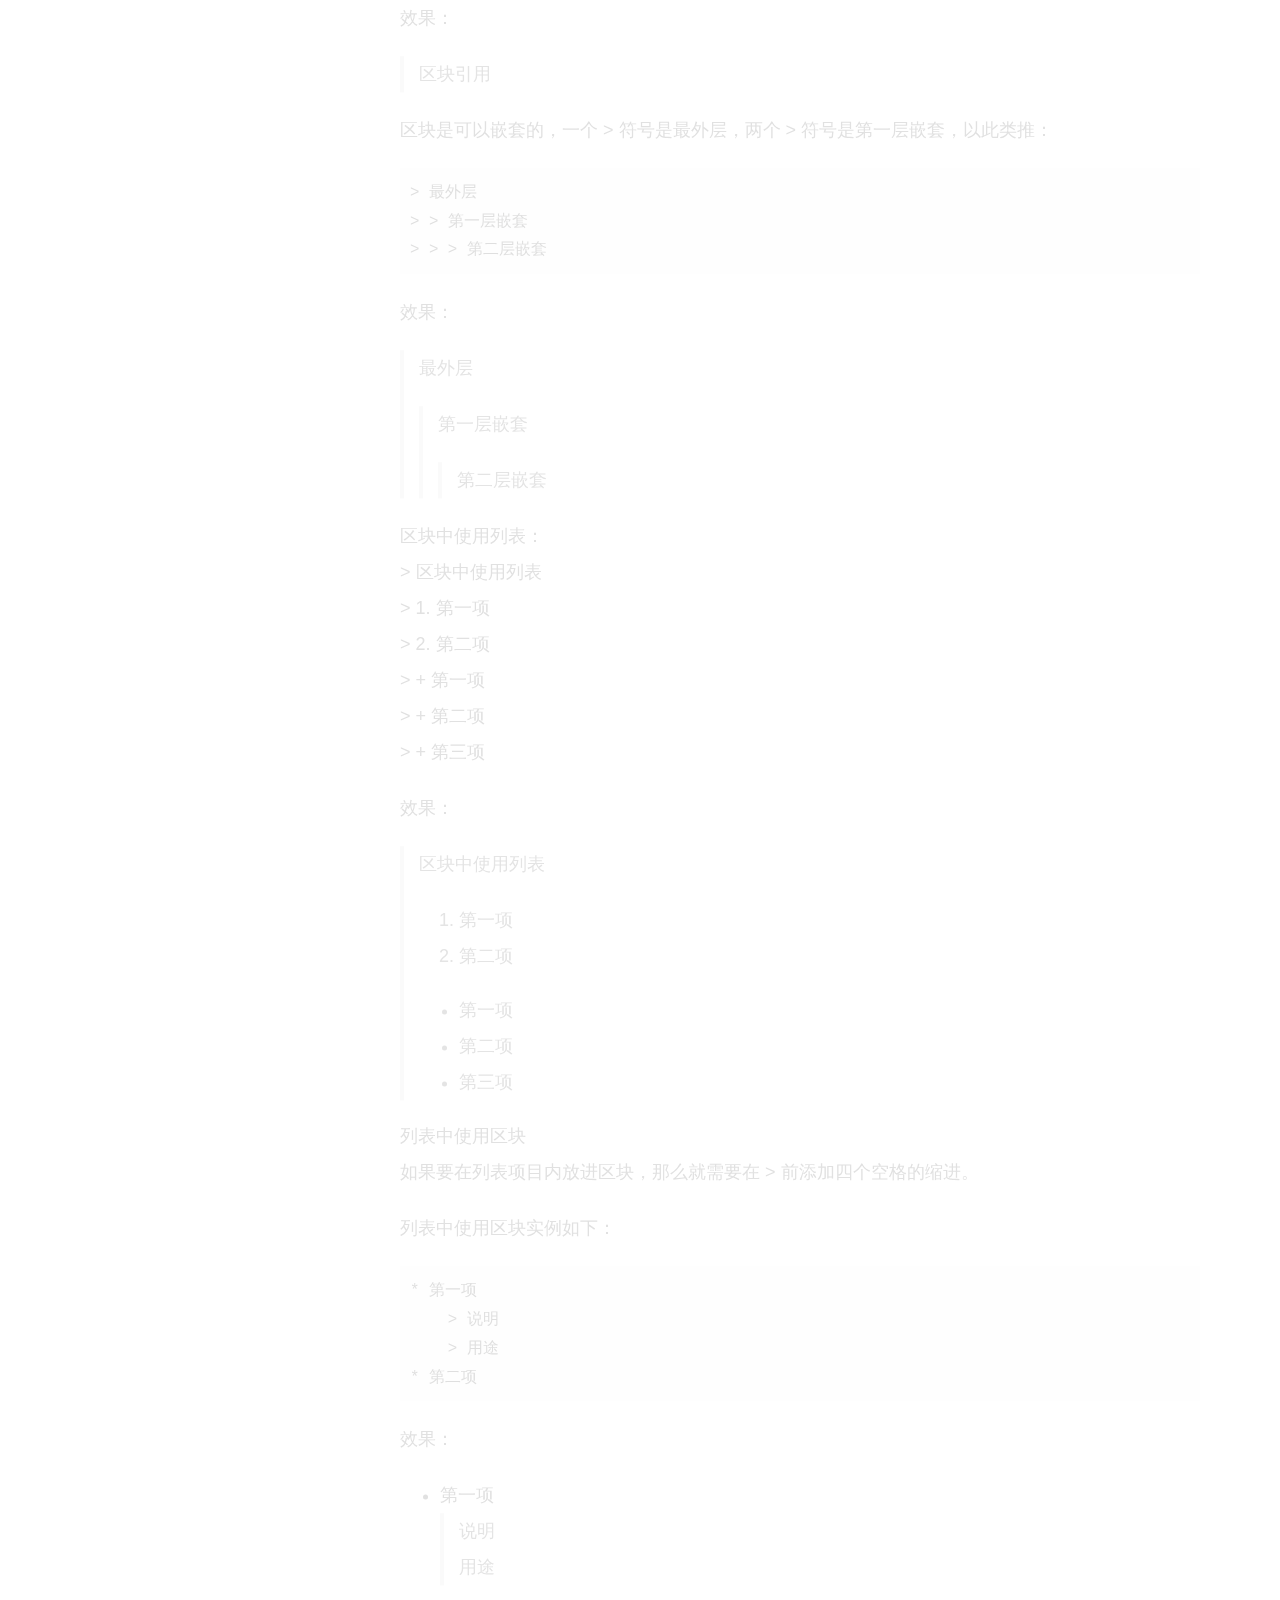
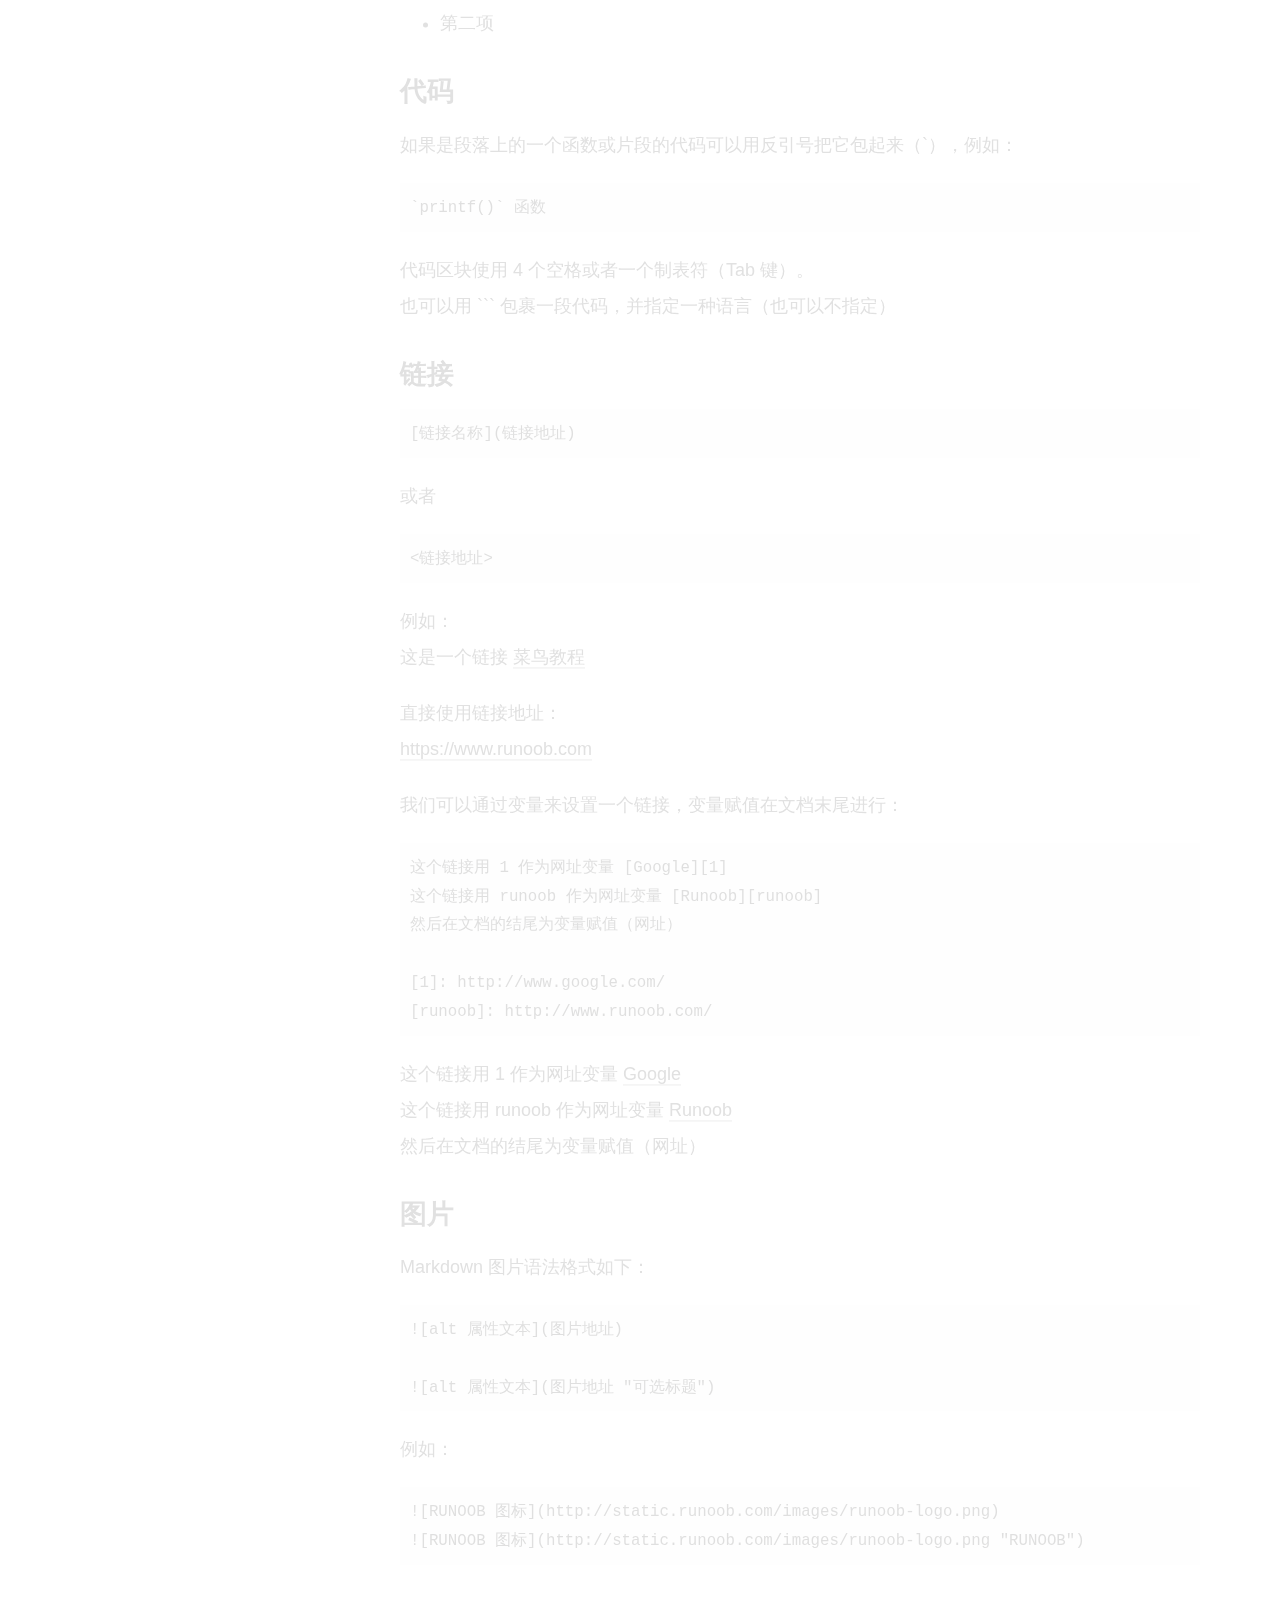
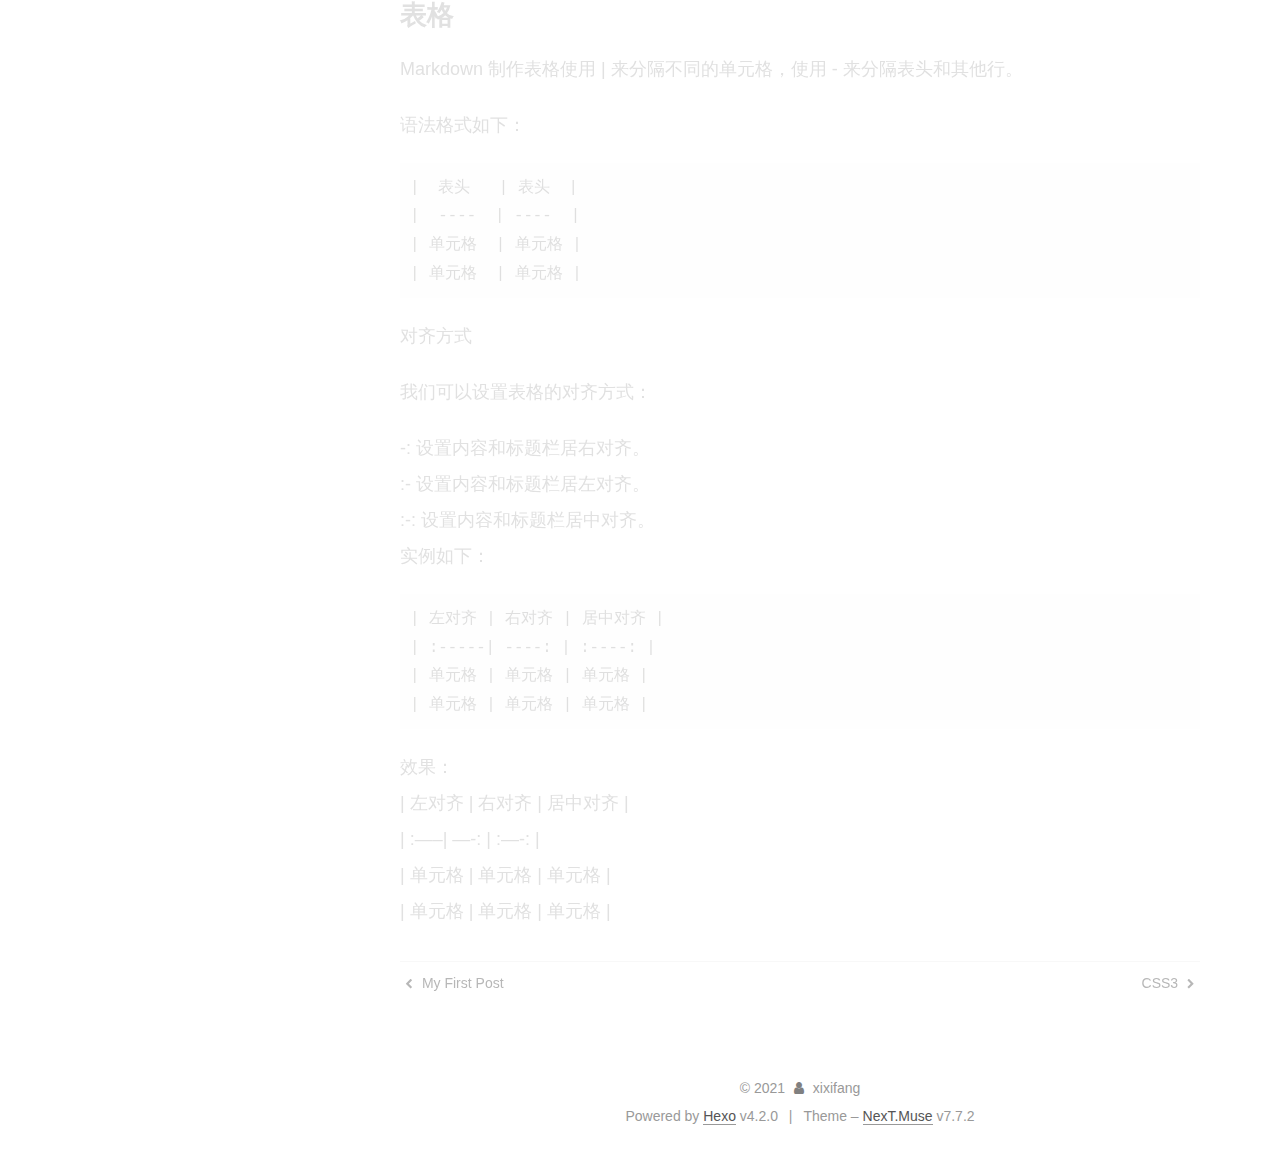
<file: 2021/01/28/Markdown语法总结/index.html>
<!DOCTYPE html>
<html lang="en">
<head>
  <meta charset="UTF-8">
<meta name="viewport" content="width=device-width, initial-scale=1, maximum-scale=2">
<meta name="theme-color" content="#222">
<meta name="generator" content="Hexo 4.2.0">
  <link rel="apple-touch-icon" sizes="180x180" href="/images/apple-touch-icon-next.png">
  <link rel="icon" type="image/png" sizes="32x32" href="/images/favicon-32x32-next.png">
  <link rel="icon" type="image/png" sizes="16x16" href="/images/favicon-16x16-next.png">
  <link rel="mask-icon" href="/images/logo.svg" color="#222">

<link rel="stylesheet" href="/css/main.css">


<link rel="stylesheet" href="/lib/font-awesome/css/font-awesome.min.css">

<script id="hexo-configurations">
    var NexT = window.NexT || {};
    var CONFIG = {"hostname":"github.com","root":"/","scheme":"Muse","version":"7.7.2","exturl":false,"sidebar":{"position":"left","display":"post","padding":18,"offset":12,"onmobile":false},"copycode":{"enable":false,"show_result":false,"style":null},"back2top":{"enable":true,"sidebar":false,"scrollpercent":false},"bookmark":{"enable":false,"color":"#222","save":"auto"},"fancybox":false,"mediumzoom":false,"lazyload":false,"pangu":false,"comments":{"style":"tabs","active":null,"storage":true,"lazyload":false,"nav":null},"algolia":{"hits":{"per_page":10},"labels":{"input_placeholder":"Search for Posts","hits_empty":"We didn't find any results for the search: ${query}","hits_stats":"${hits} results found in ${time} ms"}},"localsearch":{"enable":false,"trigger":"auto","top_n_per_article":1,"unescape":false,"preload":false},"motion":{"enable":true,"async":false,"transition":{"post_block":"fadeIn","post_header":"slideDownIn","post_body":"slideDownIn","coll_header":"slideLeftIn","sidebar":"slideUpIn"}}};
  </script>

  <meta name="description" content="Markdown标题本教程参考菜鸟教程,原网站使用 &#x3D; 和 - 标记一级和二级标题使用 # 号可表示 1-6 级标题，一级标题对应一个 # 号，二级标题对应两个 # 号，以此类推 Markdown段落格式直接编写文字即可，段落的换行是使用两个以上空格加上回车。   Markdown字体*斜体文本* _斜体文本_ **粗体文本** __粗体文本__ ***粗斜体文本*** ___粗斜体文本___效果">
<meta property="og:type" content="article">
<meta property="og:title" content="Markdown语法总结">
<meta property="og:url" content="https://github.com/Fang-2000/Fang-2000.github.io.git/2021/01/28/Markdown%E8%AF%AD%E6%B3%95%E6%80%BB%E7%BB%93/index.html">
<meta property="og:site_name" content="Fang&#39;s space">
<meta property="og:description" content="Markdown标题本教程参考菜鸟教程,原网站使用 &#x3D; 和 - 标记一级和二级标题使用 # 号可表示 1-6 级标题，一级标题对应一个 # 号，二级标题对应两个 # 号，以此类推 Markdown段落格式直接编写文字即可，段落的换行是使用两个以上空格加上回车。   Markdown字体*斜体文本* _斜体文本_ **粗体文本** __粗体文本__ ***粗斜体文本*** ___粗斜体文本___效果">
<meta property="og:locale" content="en_US">
<meta property="article:published_time" content="2021-01-28T02:49:48.815Z">
<meta property="article:modified_time" content="2021-01-30T02:42:57.435Z">
<meta property="article:author" content="xixifang">
<meta name="twitter:card" content="summary">

<link rel="canonical" href="https://github.com/Fang-2000/Fang-2000.github.io.git/2021/01/28/Markdown%E8%AF%AD%E6%B3%95%E6%80%BB%E7%BB%93/">


<script id="page-configurations">
  // https://hexo.io/docs/variables.html
  CONFIG.page = {
    sidebar: "",
    isHome : false,
    isPost : true,
    lang   : 'en'
  };
</script>

  <title>Markdown语法总结 | Fang's space</title>
  






  <noscript>
  <style>
  .use-motion .brand,
  .use-motion .menu-item,
  .sidebar-inner,
  .use-motion .post-block,
  .use-motion .pagination,
  .use-motion .comments,
  .use-motion .post-header,
  .use-motion .post-body,
  .use-motion .collection-header { opacity: initial; }

  .use-motion .site-title,
  .use-motion .site-subtitle {
    opacity: initial;
    top: initial;
  }

  .use-motion .logo-line-before i { left: initial; }
  .use-motion .logo-line-after i { right: initial; }
  </style>
</noscript>

</head>

<body itemscope itemtype="http://schema.org/WebPage">
  <div class="container use-motion">
    <div class="headband"></div>

    <header class="header" itemscope itemtype="http://schema.org/WPHeader">
      <div class="header-inner"><div class="site-brand-container">
  <div class="site-nav-toggle">
    <div class="toggle" aria-label="Toggle navigation bar">
      <span class="toggle-line toggle-line-first"></span>
      <span class="toggle-line toggle-line-middle"></span>
      <span class="toggle-line toggle-line-last"></span>
    </div>
  </div>

  <div class="site-meta">

    <div>
      <a href="/" class="brand" rel="start">
        <span class="logo-line-before"><i></i></span>
        <span class="site-title">Fang's space</span>
        <span class="logo-line-after"><i></i></span>
      </a>
    </div>
  </div>

  <div class="site-nav-right">
    <div class="toggle popup-trigger">
    </div>
  </div>
</div>


<nav class="site-nav">
  
  <ul id="menu" class="menu">
        <li class="menu-item menu-item-home">

    <a href="/" rel="section"><i class="fa fa-fw fa-home"></i>Home</a>

  </li>
        <li class="menu-item menu-item-archives">

    <a href="/archives/" rel="section"><i class="fa fa-fw fa-archive"></i>Archives</a>

  </li>
  </ul>

</nav>
</div>
    </header>

    
  <div class="back-to-top">
    <i class="fa fa-arrow-up"></i>
    <span>0%</span>
  </div>


    <main class="main">
      <div class="main-inner">
        <div class="content-wrap">
          

          <div class="content">
            

  <div class="posts-expand">
      
  
  
  <article itemscope itemtype="http://schema.org/Article" class="post-block " lang="en">
    <link itemprop="mainEntityOfPage" href="https://github.com/Fang-2000/Fang-2000.github.io.git/2021/01/28/Markdown%E8%AF%AD%E6%B3%95%E6%80%BB%E7%BB%93/">

    <span hidden itemprop="author" itemscope itemtype="http://schema.org/Person">
      <meta itemprop="image" content="/images/avatar.gif">
      <meta itemprop="name" content="xixifang">
      <meta itemprop="description" content="">
    </span>

    <span hidden itemprop="publisher" itemscope itemtype="http://schema.org/Organization">
      <meta itemprop="name" content="Fang's space">
    </span>
      <header class="post-header">
        <h1 class="post-title" itemprop="name headline">
          Markdown语法总结
        </h1>

        <div class="post-meta">
            <span class="post-meta-item">
              <span class="post-meta-item-icon">
                <i class="fa fa-calendar-o"></i>
              </span>
              <span class="post-meta-item-text">Posted on</span>

              <time title="Created: 2021-01-28 10:49:48" itemprop="dateCreated datePublished" datetime="2021-01-28T10:49:48+08:00">2021-01-28</time>
            </span>
              <span class="post-meta-item">
                <span class="post-meta-item-icon">
                  <i class="fa fa-calendar-check-o"></i>
                </span>
                <span class="post-meta-item-text">Edited on</span>
                <time title="Modified: 2021-01-30 10:42:57" itemprop="dateModified" datetime="2021-01-30T10:42:57+08:00">2021-01-30</time>
              </span>

          

        </div>
      </header>

    
    
    
    <div class="post-body" itemprop="articleBody">

      
        <h1 id="Markdown标题"><a href="#Markdown标题" class="headerlink" title="Markdown标题"></a>Markdown标题</h1><p>本教程参考菜鸟教程,<a href="https://www.runoob.com/markdown/md-tutorial.html" target="_blank" rel="noopener">原网站</a><br><br>使用 = 和 - 标记一级和二级标题<br><br>使用 # 号可表示 1-6 级标题，一级标题对应一个 # 号，二级标题对应两个 # 号，以此类推<br><br><br><br></p>
<h1 id="Markdown段落格式"><a href="#Markdown段落格式" class="headerlink" title="Markdown段落格式"></a>Markdown段落格式</h1><p>直接编写文字即可，段落的换行是使用两个以上空格加上回车。  </p>
<h2 id="Markdown字体"><a href="#Markdown字体" class="headerlink" title="Markdown字体"></a>Markdown字体</h2><pre><code>*斜体文本*
_斜体文本_
**粗体文本**
__粗体文本__
***粗斜体文本***
___粗斜体文本___</code></pre><p>效果如下：  </p>
<p><em>斜体文本</em><br><em>斜体文本</em><br><strong>粗体文本</strong><br><strong>粗体文本</strong><br><strong><em>粗斜体文本</em></strong><br><strong><em>粗斜体文本</em></strong>     </p>
<h2 id="分割线"><a href="#分割线" class="headerlink" title="分割线"></a>分割线</h2><pre><code>***
* * *
*****
- - -
----------</code></pre><p>效果：</p>
<hr>
<hr>
<hr>
<hr>
<hr>
<h2 id="删除线"><a href="#删除线" class="headerlink" title="删除线"></a>删除线</h2><pre><code>~~BAIDU.COM~~</code></pre><p>效果：   </p>
<p><del>BAIDU.COM</del></p>
<h2 id="下划线"><a href="#下划线" class="headerlink" title="下划线"></a>下划线</h2><pre><code>&lt;u&gt;带下划线文本&lt;/u&gt;</code></pre><p>效果：  </p>
<p><u>带下划线文本</u></p>
<h2 id="脚注"><a href="#脚注" class="headerlink" title="脚注"></a>脚注</h2><pre><code>[^要注明的文本]</code></pre><h1 id="列表"><a href="#列表" class="headerlink" title="列表"></a>列表</h1><p>Markdown 支持有序列表和无序列表。</p>
<p>无序列表使用星号(*)、加号(+)或是减号(-)作为列表标记，这些标记后面要添加一个空格，然后再填写内容：<br>    * 第一项<br>    * 第二项<br>    * 第三项</p>
<pre><code>+ 第一项
+ 第二项
+ 第三项


- 第一项
- 第二项
- 第三项</code></pre><p>效果：</p>
<ul>
<li>第一项</li>
<li>第二项</li>
<li>第三项</li>
</ul>
<ul>
<li>第一项</li>
<li>第二项</li>
<li>第三项</li>
</ul>
<ul>
<li>第一项</li>
<li>第二项</li>
<li>第三项</li>
</ul>
<p>有序列表使用数字并加上 . 号来表示，如：</p>
<pre><code>1. 第一项
2. 第二项
3. 第三项</code></pre><p>效果：</p>
<ol>
<li>第一项</li>
<li>第二项</li>
<li>第三项</li>
</ol>
<p>列表嵌套<br>列表嵌套只需在子列表中的选项前面添加四个空格即可：</p>
<pre><code>1. 第一项：
    - 第一项嵌套的第一个元素
    - 第一项嵌套的第二个元素
2. 第二项：
    - 第二项嵌套的第一个元素
    - 第二项嵌套的第二个元素</code></pre><p>效果：</p>
<ol>
<li>第一项：<ul>
<li>第一项嵌套的第一个元素</li>
<li>第一项嵌套的第二个元素</li>
</ul>
</li>
<li>第二项：<ul>
<li>第二项嵌套的第一个元素</li>
<li>第二项嵌套的第二个元素  </li>
</ul>
</li>
</ol>
<h1 id="区块"><a href="#区块" class="headerlink" title="区块"></a>区块</h1><p>Markdown 区块引用是在段落开头使用 &gt; 符号 ，然后后面紧跟一个空格符号<br>    &gt; 区块引用<br>效果：  </p>
<blockquote>
<p>区块引用  </p>
</blockquote>
<p>区块是可以嵌套的，一个 &gt; 符号是最外层，两个 &gt; 符号是第一层嵌套，以此类推：</p>
<pre><code>&gt; 最外层
&gt; &gt; 第一层嵌套
&gt; &gt; &gt; 第二层嵌套</code></pre><p>效果：</p>
<blockquote>
<p>最外层</p>
<blockquote>
<p>第一层嵌套</p>
<blockquote>
<p>第二层嵌套  </p>
</blockquote>
</blockquote>
</blockquote>
<p>区块中使用列表：<br>    &gt; 区块中使用列表<br>    &gt; 1. 第一项<br>    &gt; 2. 第二项<br>    &gt; + 第一项<br>    &gt; + 第二项<br>    &gt; + 第三项    </p>
<p>效果：</p>
<blockquote>
<p>区块中使用列表</p>
<ol>
<li>第一项</li>
<li>第二项</li>
</ol>
<ul>
<li>第一项</li>
<li>第二项</li>
<li>第三项  </li>
</ul>
</blockquote>
<p>列表中使用区块<br>如果要在列表项目内放进区块，那么就需要在 &gt; 前添加四个空格的缩进。</p>
<p>列表中使用区块实例如下：</p>
<pre><code>* 第一项
    &gt; 说明
    &gt; 用途
* 第二项  </code></pre><p>效果：</p>
<ul>
<li>第一项<blockquote>
<p>说明<br>用途</p>
</blockquote>
</li>
<li>第二项  </li>
</ul>
<h1 id="代码"><a href="#代码" class="headerlink" title="代码"></a>代码</h1><p>如果是段落上的一个函数或片段的代码可以用反引号把它包起来（`），例如：</p>
<pre><code>`printf()` 函数</code></pre><p>代码区块使用 4 个空格或者一个制表符（Tab 键）。<br>也可以用 ``` 包裹一段代码，并指定一种语言（也可以不指定）  </p>
<h1 id="链接"><a href="#链接" class="headerlink" title="链接"></a>链接</h1><pre><code>[链接名称](链接地址)</code></pre><p>或者</p>
<pre><code>&lt;链接地址&gt;</code></pre><p>例如：<br>这是一个链接 <a href="https://www.runoob.com" target="_blank" rel="noopener">菜鸟教程</a>   </p>
<p>直接使用链接地址：<br><a href="https://www.runoob.com" target="_blank" rel="noopener">https://www.runoob.com</a>  </p>
<p>我们可以通过变量来设置一个链接，变量赋值在文档末尾进行：</p>
<pre><code>这个链接用 1 作为网址变量 [Google][1]
这个链接用 runoob 作为网址变量 [Runoob][runoob]
然后在文档的结尾为变量赋值（网址）

[1]: http://www.google.com/
[runoob]: http://www.runoob.com/</code></pre><p>这个链接用 1 作为网址变量 <a href="http://www.google.com/" target="_blank" rel="noopener">Google</a><br>这个链接用 runoob 作为网址变量 <a href="http://www.runoob.com/" target="_blank" rel="noopener">Runoob</a><br>然后在文档的结尾为变量赋值（网址）</p>
<h1 id="图片"><a href="#图片" class="headerlink" title="图片"></a>图片</h1><p>Markdown 图片语法格式如下：</p>
<pre><code>![alt 属性文本](图片地址)

![alt 属性文本](图片地址 &quot;可选标题&quot;)</code></pre><p>例如：  </p>
<pre><code>![RUNOOB 图标](http://static.runoob.com/images/runoob-logo.png)
![RUNOOB 图标](http://static.runoob.com/images/runoob-logo.png &quot;RUNOOB&quot;)</code></pre><h1 id="表格"><a href="#表格" class="headerlink" title="表格"></a>表格</h1><p>Markdown 制作表格使用 | 来分隔不同的单元格，使用 - 来分隔表头和其他行。</p>
<p>语法格式如下：</p>
<pre><code>|  表头   | 表头  |
|  ----  | ----  |
| 单元格  | 单元格 |
| 单元格  | 单元格 |  </code></pre><p>对齐方式</p>
<p>我们可以设置表格的对齐方式：</p>
<p>-: 设置内容和标题栏居右对齐。<br>:- 设置内容和标题栏居左对齐。<br>:-: 设置内容和标题栏居中对齐。<br>实例如下：</p>
<pre><code>| 左对齐 | 右对齐 | 居中对齐 |
| :-----| ----: | :----: |
| 单元格 | 单元格 | 单元格 |
| 单元格 | 单元格 | 单元格 |</code></pre><p>效果：<br>| 左对齐 | 右对齐 | 居中对齐 |<br>| :—–| —-: | :—-: |<br>| 单元格 | 单元格 | 单元格 |<br>| 单元格 | 单元格 | 单元格 |</p>

    </div>

    
    
    

      <footer class="post-footer">

        


        
    <div class="post-nav">
      <div class="post-nav-item">
    <a href="/2020/03/20/My-First-Post/" rel="prev" title="My First Post">
      <i class="fa fa-chevron-left"></i> My First Post
    </a></div>
      <div class="post-nav-item">
    <a href="/2021/02/02/CSS3/" rel="next" title="CSS3">
      CSS3 <i class="fa fa-chevron-right"></i>
    </a></div>
    </div>
      </footer>
    
  </article>
  
  
  

  </div>


          </div>
          

<script>
  window.addEventListener('tabs:register', () => {
    let { activeClass } = CONFIG.comments;
    if (CONFIG.comments.storage) {
      activeClass = localStorage.getItem('comments_active') || activeClass;
    }
    if (activeClass) {
      let activeTab = document.querySelector(`a[href="#comment-${activeClass}"]`);
      if (activeTab) {
        activeTab.click();
      }
    }
  });
  if (CONFIG.comments.storage) {
    window.addEventListener('tabs:click', event => {
      if (!event.target.matches('.tabs-comment .tab-content .tab-pane')) return;
      let commentClass = event.target.classList[1];
      localStorage.setItem('comments_active', commentClass);
    });
  }
</script>

        </div>
          
  
  <div class="toggle sidebar-toggle">
    <span class="toggle-line toggle-line-first"></span>
    <span class="toggle-line toggle-line-middle"></span>
    <span class="toggle-line toggle-line-last"></span>
  </div>

  <aside class="sidebar">
    <div class="sidebar-inner">

      <ul class="sidebar-nav motion-element">
        <li class="sidebar-nav-toc">
          Table of Contents
        </li>
        <li class="sidebar-nav-overview">
          Overview
        </li>
      </ul>

      <!--noindex-->
      <div class="post-toc-wrap sidebar-panel">
          <div class="post-toc motion-element"><ol class="nav"><li class="nav-item nav-level-1"><a class="nav-link" href="#Markdown标题"><span class="nav-number">1.</span> <span class="nav-text">Markdown标题</span></a></li><li class="nav-item nav-level-1"><a class="nav-link" href="#Markdown段落格式"><span class="nav-number">2.</span> <span class="nav-text">Markdown段落格式</span></a><ol class="nav-child"><li class="nav-item nav-level-2"><a class="nav-link" href="#Markdown字体"><span class="nav-number">2.1.</span> <span class="nav-text">Markdown字体</span></a></li><li class="nav-item nav-level-2"><a class="nav-link" href="#分割线"><span class="nav-number">2.2.</span> <span class="nav-text">分割线</span></a></li><li class="nav-item nav-level-2"><a class="nav-link" href="#删除线"><span class="nav-number">2.3.</span> <span class="nav-text">删除线</span></a></li><li class="nav-item nav-level-2"><a class="nav-link" href="#下划线"><span class="nav-number">2.4.</span> <span class="nav-text">下划线</span></a></li><li class="nav-item nav-level-2"><a class="nav-link" href="#脚注"><span class="nav-number">2.5.</span> <span class="nav-text">脚注</span></a></li></ol></li><li class="nav-item nav-level-1"><a class="nav-link" href="#列表"><span class="nav-number">3.</span> <span class="nav-text">列表</span></a></li><li class="nav-item nav-level-1"><a class="nav-link" href="#区块"><span class="nav-number">4.</span> <span class="nav-text">区块</span></a></li><li class="nav-item nav-level-1"><a class="nav-link" href="#代码"><span class="nav-number">5.</span> <span class="nav-text">代码</span></a></li><li class="nav-item nav-level-1"><a class="nav-link" href="#链接"><span class="nav-number">6.</span> <span class="nav-text">链接</span></a></li><li class="nav-item nav-level-1"><a class="nav-link" href="#图片"><span class="nav-number">7.</span> <span class="nav-text">图片</span></a></li><li class="nav-item nav-level-1"><a class="nav-link" href="#表格"><span class="nav-number">8.</span> <span class="nav-text">表格</span></a></li></ol></div>
      </div>
      <!--/noindex-->

      <div class="site-overview-wrap sidebar-panel">
        <div class="site-author motion-element" itemprop="author" itemscope itemtype="http://schema.org/Person">
  <p class="site-author-name" itemprop="name">xixifang</p>
  <div class="site-description" itemprop="description"></div>
</div>
<div class="site-state-wrap motion-element">
  <nav class="site-state">
      <div class="site-state-item site-state-posts">
          <a href="/archives/">
        
          <span class="site-state-item-count">3</span>
          <span class="site-state-item-name">posts</span>
        </a>
      </div>
      <div class="site-state-item site-state-tags">
        <span class="site-state-item-count">1</span>
        <span class="site-state-item-name">tags</span>
      </div>
  </nav>
</div>



      </div>

    </div>
  </aside>
  <div id="sidebar-dimmer"></div>


      </div>
    </main>

    <footer class="footer">
      <div class="footer-inner">
        

        

<div class="copyright">
  
  &copy; 
  <span itemprop="copyrightYear">2021</span>
  <span class="with-love">
    <i class="fa fa-user"></i>
  </span>
  <span class="author" itemprop="copyrightHolder">xixifang</span>
</div>
  <div class="powered-by">Powered by <a href="https://hexo.io/" class="theme-link" rel="noopener" target="_blank">Hexo</a> v4.2.0
  </div>
  <span class="post-meta-divider">|</span>
  <div class="theme-info">Theme – <a href="https://muse.theme-next.org/" class="theme-link" rel="noopener" target="_blank">NexT.Muse</a> v7.7.2
  </div>

        








      </div>
    </footer>
  </div>

  
  <script src="/lib/anime.min.js"></script>
  <script src="/lib/velocity/velocity.min.js"></script>
  <script src="/lib/velocity/velocity.ui.min.js"></script>

<script src="/js/utils.js"></script>

<script src="/js/motion.js"></script>


<script src="/js/schemes/muse.js"></script>


<script src="/js/next-boot.js"></script>




  















  

  

</body>
</html>
</file>
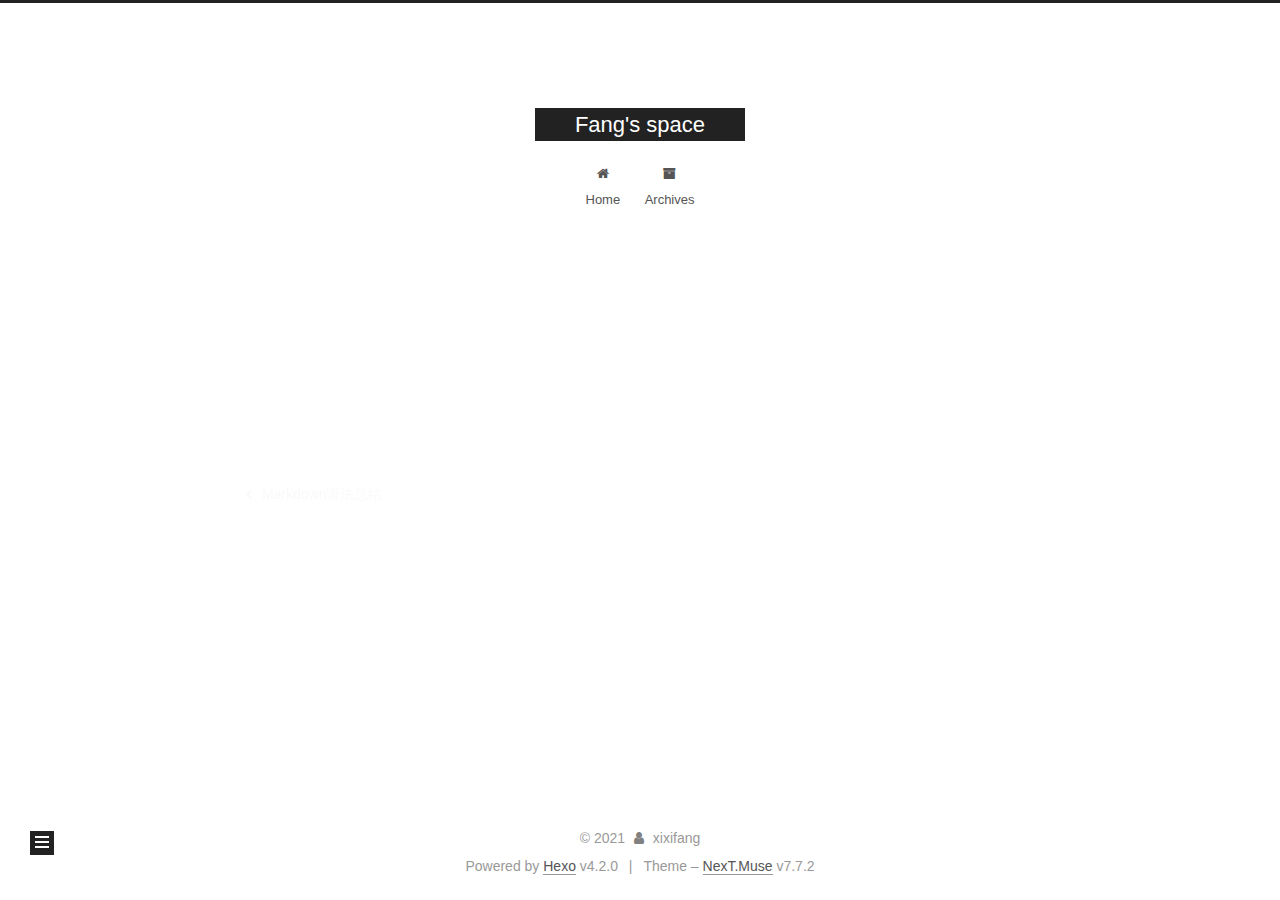
<file: 2021/02/02/CSS3/index.html>
<!DOCTYPE html>
<html lang="en">
<head>
  <meta charset="UTF-8">
<meta name="viewport" content="width=device-width, initial-scale=1, maximum-scale=2">
<meta name="theme-color" content="#222">
<meta name="generator" content="Hexo 4.2.0">
  <link rel="apple-touch-icon" sizes="180x180" href="/images/apple-touch-icon-next.png">
  <link rel="icon" type="image/png" sizes="32x32" href="/images/favicon-32x32-next.png">
  <link rel="icon" type="image/png" sizes="16x16" href="/images/favicon-16x16-next.png">
  <link rel="mask-icon" href="/images/logo.svg" color="#222">

<link rel="stylesheet" href="/css/main.css">


<link rel="stylesheet" href="/lib/font-awesome/css/font-awesome.min.css">

<script id="hexo-configurations">
    var NexT = window.NexT || {};
    var CONFIG = {"hostname":"github.com","root":"/","scheme":"Muse","version":"7.7.2","exturl":false,"sidebar":{"position":"left","display":"post","padding":18,"offset":12,"onmobile":false},"copycode":{"enable":false,"show_result":false,"style":null},"back2top":{"enable":true,"sidebar":false,"scrollpercent":false},"bookmark":{"enable":false,"color":"#222","save":"auto"},"fancybox":false,"mediumzoom":false,"lazyload":false,"pangu":false,"comments":{"style":"tabs","active":null,"storage":true,"lazyload":false,"nav":null},"algolia":{"hits":{"per_page":10},"labels":{"input_placeholder":"Search for Posts","hits_empty":"We didn't find any results for the search: ${query}","hits_stats":"${hits} results found in ${time} ms"}},"localsearch":{"enable":false,"trigger":"auto","top_n_per_article":1,"unescape":false,"preload":false},"motion":{"enable":true,"async":false,"transition":{"post_block":"fadeIn","post_header":"slideDownIn","post_body":"slideDownIn","coll_header":"slideLeftIn","sidebar":"slideUpIn"}}};
  </script>

  <meta property="og:type" content="article">
<meta property="og:title" content="CSS3">
<meta property="og:url" content="https://github.com/Fang-2000/Fang-2000.github.io.git/2021/02/02/CSS3/index.html">
<meta property="og:site_name" content="Fang&#39;s space">
<meta property="og:locale" content="en_US">
<meta property="article:published_time" content="2021-02-02T02:49:24.883Z">
<meta property="article:modified_time" content="2021-02-02T02:53:27.884Z">
<meta property="article:author" content="xixifang">
<meta name="twitter:card" content="summary">

<link rel="canonical" href="https://github.com/Fang-2000/Fang-2000.github.io.git/2021/02/02/CSS3/">


<script id="page-configurations">
  // https://hexo.io/docs/variables.html
  CONFIG.page = {
    sidebar: "",
    isHome : false,
    isPost : true,
    lang   : 'en'
  };
</script>

  <title>CSS3 | Fang's space</title>
  






  <noscript>
  <style>
  .use-motion .brand,
  .use-motion .menu-item,
  .sidebar-inner,
  .use-motion .post-block,
  .use-motion .pagination,
  .use-motion .comments,
  .use-motion .post-header,
  .use-motion .post-body,
  .use-motion .collection-header { opacity: initial; }

  .use-motion .site-title,
  .use-motion .site-subtitle {
    opacity: initial;
    top: initial;
  }

  .use-motion .logo-line-before i { left: initial; }
  .use-motion .logo-line-after i { right: initial; }
  </style>
</noscript>

</head>

<body itemscope itemtype="http://schema.org/WebPage">
  <div class="container use-motion">
    <div class="headband"></div>

    <header class="header" itemscope itemtype="http://schema.org/WPHeader">
      <div class="header-inner"><div class="site-brand-container">
  <div class="site-nav-toggle">
    <div class="toggle" aria-label="Toggle navigation bar">
      <span class="toggle-line toggle-line-first"></span>
      <span class="toggle-line toggle-line-middle"></span>
      <span class="toggle-line toggle-line-last"></span>
    </div>
  </div>

  <div class="site-meta">

    <div>
      <a href="/" class="brand" rel="start">
        <span class="logo-line-before"><i></i></span>
        <span class="site-title">Fang's space</span>
        <span class="logo-line-after"><i></i></span>
      </a>
    </div>
  </div>

  <div class="site-nav-right">
    <div class="toggle popup-trigger">
    </div>
  </div>
</div>


<nav class="site-nav">
  
  <ul id="menu" class="menu">
        <li class="menu-item menu-item-home">

    <a href="/" rel="section"><i class="fa fa-fw fa-home"></i>Home</a>

  </li>
        <li class="menu-item menu-item-archives">

    <a href="/archives/" rel="section"><i class="fa fa-fw fa-archive"></i>Archives</a>

  </li>
  </ul>

</nav>
</div>
    </header>

    
  <div class="back-to-top">
    <i class="fa fa-arrow-up"></i>
    <span>0%</span>
  </div>


    <main class="main">
      <div class="main-inner">
        <div class="content-wrap">
          

          <div class="content">
            

  <div class="posts-expand">
      
  
  
  <article itemscope itemtype="http://schema.org/Article" class="post-block " lang="en">
    <link itemprop="mainEntityOfPage" href="https://github.com/Fang-2000/Fang-2000.github.io.git/2021/02/02/CSS3/">

    <span hidden itemprop="author" itemscope itemtype="http://schema.org/Person">
      <meta itemprop="image" content="/images/avatar.gif">
      <meta itemprop="name" content="xixifang">
      <meta itemprop="description" content="">
    </span>

    <span hidden itemprop="publisher" itemscope itemtype="http://schema.org/Organization">
      <meta itemprop="name" content="Fang's space">
    </span>
      <header class="post-header">
        <h1 class="post-title" itemprop="name headline">
          CSS3
        </h1>

        <div class="post-meta">
            <span class="post-meta-item">
              <span class="post-meta-item-icon">
                <i class="fa fa-calendar-o"></i>
              </span>
              <span class="post-meta-item-text">Posted on</span>
              

              <time title="Created: 2021-02-02 10:49:24 / Modified: 10:53:27" itemprop="dateCreated datePublished" datetime="2021-02-02T10:49:24+08:00">2021-02-02</time>
            </span>

          

        </div>
      </header>

    
    
    
    <div class="post-body" itemprop="articleBody">

      
        
    </div>

    
    
    

      <footer class="post-footer">

        


        
    <div class="post-nav">
      <div class="post-nav-item">
    <a href="/2021/01/28/Markdown%E8%AF%AD%E6%B3%95%E6%80%BB%E7%BB%93/" rel="prev" title="Markdown语法总结">
      <i class="fa fa-chevron-left"></i> Markdown语法总结
    </a></div>
      <div class="post-nav-item"></div>
    </div>
      </footer>
    
  </article>
  
  
  

  </div>


          </div>
          

<script>
  window.addEventListener('tabs:register', () => {
    let { activeClass } = CONFIG.comments;
    if (CONFIG.comments.storage) {
      activeClass = localStorage.getItem('comments_active') || activeClass;
    }
    if (activeClass) {
      let activeTab = document.querySelector(`a[href="#comment-${activeClass}"]`);
      if (activeTab) {
        activeTab.click();
      }
    }
  });
  if (CONFIG.comments.storage) {
    window.addEventListener('tabs:click', event => {
      if (!event.target.matches('.tabs-comment .tab-content .tab-pane')) return;
      let commentClass = event.target.classList[1];
      localStorage.setItem('comments_active', commentClass);
    });
  }
</script>

        </div>
          
  
  <div class="toggle sidebar-toggle">
    <span class="toggle-line toggle-line-first"></span>
    <span class="toggle-line toggle-line-middle"></span>
    <span class="toggle-line toggle-line-last"></span>
  </div>

  <aside class="sidebar">
    <div class="sidebar-inner">

      <ul class="sidebar-nav motion-element">
        <li class="sidebar-nav-toc">
          Table of Contents
        </li>
        <li class="sidebar-nav-overview">
          Overview
        </li>
      </ul>

      <!--noindex-->
      <div class="post-toc-wrap sidebar-panel">
      </div>
      <!--/noindex-->

      <div class="site-overview-wrap sidebar-panel">
        <div class="site-author motion-element" itemprop="author" itemscope itemtype="http://schema.org/Person">
  <p class="site-author-name" itemprop="name">xixifang</p>
  <div class="site-description" itemprop="description"></div>
</div>
<div class="site-state-wrap motion-element">
  <nav class="site-state">
      <div class="site-state-item site-state-posts">
          <a href="/archives/">
        
          <span class="site-state-item-count">3</span>
          <span class="site-state-item-name">posts</span>
        </a>
      </div>
      <div class="site-state-item site-state-tags">
        <span class="site-state-item-count">1</span>
        <span class="site-state-item-name">tags</span>
      </div>
  </nav>
</div>



      </div>

    </div>
  </aside>
  <div id="sidebar-dimmer"></div>


      </div>
    </main>

    <footer class="footer">
      <div class="footer-inner">
        

        

<div class="copyright">
  
  &copy; 
  <span itemprop="copyrightYear">2021</span>
  <span class="with-love">
    <i class="fa fa-user"></i>
  </span>
  <span class="author" itemprop="copyrightHolder">xixifang</span>
</div>
  <div class="powered-by">Powered by <a href="https://hexo.io/" class="theme-link" rel="noopener" target="_blank">Hexo</a> v4.2.0
  </div>
  <span class="post-meta-divider">|</span>
  <div class="theme-info">Theme – <a href="https://muse.theme-next.org/" class="theme-link" rel="noopener" target="_blank">NexT.Muse</a> v7.7.2
  </div>

        








      </div>
    </footer>
  </div>

  
  <script src="/lib/anime.min.js"></script>
  <script src="/lib/velocity/velocity.min.js"></script>
  <script src="/lib/velocity/velocity.ui.min.js"></script>

<script src="/js/utils.js"></script>

<script src="/js/motion.js"></script>


<script src="/js/schemes/muse.js"></script>


<script src="/js/next-boot.js"></script>




  















  

  

</body>
</html>
</file>
<file: css/main.css>
:root {
  --body-bg-color: #fff;
  --content-bg-color: #fff;
  --card-bg-color: #f5f5f5;
  --text-color: #555;
  --link-color: #555;
  --link-hover-color: #222;
  --brand-color: #fff;
  --brand-hover-color: #fff;
  --table-row-odd-bg-color: #f9f9f9;
  --table-row-hover-bg-color: #f5f5f5;
  --menu-item-bg-color: #f5f5f5;
  --btn-default-bg: #222;
  --btn-default-color: #fff;
  --btn-default-border-color: #222;
  --btn-default-hover-bg: #fff;
  --btn-default-hover-color: #222;
  --btn-default-hover-border-color: #222;
}
html {
  line-height: 1.15; /* 1 */
  -webkit-text-size-adjust: 100%; /* 2 */
}
body {
  margin: 0;
}
main {
  display: block;
}
h1 {
  font-size: 2em;
  margin: 0.67em 0;
}
hr {
  box-sizing: content-box; /* 1 */
  height: 0; /* 1 */
  overflow: visible; /* 2 */
}
pre {
  font-family: monospace, monospace; /* 1 */
  font-size: 1em; /* 2 */
}
a {
  background: transparent;
}
abbr[title] {
  border-bottom: none; /* 1 */
  text-decoration: underline; /* 2 */
  text-decoration: underline dotted; /* 2 */
}
b,
strong {
  font-weight: bolder;
}
code,
kbd,
samp {
  font-family: monospace, monospace; /* 1 */
  font-size: 1em; /* 2 */
}
small {
  font-size: 80%;
}
sub,
sup {
  font-size: 75%;
  line-height: 0;
  position: relative;
  vertical-align: baseline;
}
sub {
  bottom: -0.25em;
}
sup {
  top: -0.5em;
}
img {
  border-style: none;
}
button,
input,
optgroup,
select,
textarea {
  font-family: inherit; /* 1 */
  font-size: 100%; /* 1 */
  line-height: 1.15; /* 1 */
  margin: 0; /* 2 */
}
button,
input {
/* 1 */
  overflow: visible;
}
button,
select {
/* 1 */
  text-transform: none;
}
button,
[type='button'],
[type='reset'],
[type='submit'] {
  -webkit-appearance: button;
}
button::-moz-focus-inner,
[type='button']::-moz-focus-inner,
[type='reset']::-moz-focus-inner,
[type='submit']::-moz-focus-inner {
  border-style: none;
  padding: 0;
}
button:-moz-focusring,
[type='button']:-moz-focusring,
[type='reset']:-moz-focusring,
[type='submit']:-moz-focusring {
  outline: 1px dotted ButtonText;
}
fieldset {
  padding: 0.35em 0.75em 0.625em;
}
legend {
  box-sizing: border-box; /* 1 */
  color: inherit; /* 2 */
  display: table; /* 1 */
  max-width: 100%; /* 1 */
  padding: 0; /* 3 */
  white-space: normal; /* 1 */
}
progress {
  vertical-align: baseline;
}
textarea {
  overflow: auto;
}
[type='checkbox'],
[type='radio'] {
  box-sizing: border-box; /* 1 */
  padding: 0; /* 2 */
}
[type='number']::-webkit-inner-spin-button,
[type='number']::-webkit-outer-spin-button {
  height: auto;
}
[type='search'] {
  outline-offset: -2px; /* 2 */
  -webkit-appearance: textfield; /* 1 */
}
[type='search']::-webkit-search-decoration {
  -webkit-appearance: none;
}
::-webkit-file-upload-button {
  font: inherit; /* 2 */
  -webkit-appearance: button; /* 1 */
}
details {
  display: block;
}
summary {
  display: list-item;
}
template {
  display: none;
}
[hidden] {
  display: none;
}
::selection {
  background: #262a30;
  color: #fff;
}
html,
body {
  height: 100%;
}
body {
  background: var(--body-bg-color);
  color: var(--text-color);
  font-family: 'Lato', "PingFang SC", "Microsoft YaHei", sans-serif;
  font-size: 1em;
  line-height: 2;
}
@media (max-width: 991px) {
  body {
    padding-left: 0 !important;
    padding-right: 0 !important;
  }
}
h1,
h2,
h3,
h4,
h5,
h6 {
  font-family: 'Lato', "PingFang SC", "Microsoft YaHei", sans-serif;
  font-weight: bold;
  line-height: 1.5;
  margin: 20px 0 15px;
}
h1 {
  font-size: 1.5em;
}
h2 {
  font-size: 1.375em;
}
h3 {
  font-size: 1.25em;
}
h4 {
  font-size: 1.125em;
}
h5 {
  font-size: 1em;
}
h6 {
  font-size: 0.875em;
}
p {
  margin: 0 0 20px 0;
}
a,
span.exturl {
  border-bottom: 1px solid #999;
  color: var(--link-color);
  outline: 0;
  text-decoration: none;
  overflow-wrap: break-word;
  word-wrap: break-word;
  cursor: pointer;
}
a:hover,
span.exturl:hover {
  border-bottom-color: var(--link-hover-color);
  color: var(--link-hover-color);
}
iframe,
img,
video {
  display: block;
  margin-left: auto;
  margin-right: auto;
  max-width: 100%;
}
hr {
  background-image: repeating-linear-gradient(-45deg, #ddd, #ddd 4px, transparent 4px, transparent 8px);
  border: 0;
  height: 3px;
  margin: 40px 0;
}
blockquote {
  border-left: 4px solid #ddd;
  color: #666;
  margin: 0;
  padding: 0 15px;
}
blockquote cite::before {
  content: '-';
  padding: 0 5px;
}
dt {
  font-weight: bold;
}
dd {
  margin: 0;
  padding: 0;
}
kbd {
  background-color: #f5f5f5;
  background-image: linear-gradient(#eee, #fff, #eee);
  border: 1px solid #ccc;
  border-radius: 0.2em;
  box-shadow: 0.1em 0.1em 0.2em rgba(0,0,0,0.1);
  color: #555;
  font-family: inherit;
  padding: 0.1em 0.3em;
  white-space: nowrap;
}
.table-container {
  overflow: auto;
}
table {
  border-collapse: collapse;
  border-spacing: 0;
  font-size: 0.875em;
  margin: 0 0 20px 0;
  width: 100%;
}
tbody tr:nth-of-type(odd) {
  background: var(--table-row-odd-bg-color);
}
tbody tr:hover {
  background: var(--table-row-hover-bg-color);
}
caption,
th,
td {
  font-weight: normal;
  padding: 8px;
  text-align: left;
  vertical-align: middle;
}
th,
td {
  border: 1px solid #ddd;
  border-bottom: 3px solid #ddd;
}
th {
  font-weight: 700;
  padding-bottom: 10px;
}
td {
  border-bottom-width: 1px;
}
.btn {
  background: var(--btn-default-bg);
  border: 2px solid var(--btn-default-border-color);
  border-radius: 0;
  color: var(--btn-default-color);
  display: inline-block;
  font-size: 0.875em;
  line-height: 2;
  padding: 0 20px;
  text-decoration: none;
  transition-property: background-color;
  transition-delay: 0s;
  transition-duration: 0.2s;
  transition-timing-function: ease-in-out;
}
.btn:hover {
  background: var(--btn-default-hover-bg);
  border-color: var(--btn-default-hover-border-color);
  color: var(--btn-default-hover-color);
}
.btn + .btn {
  margin: 0 0 8px 8px;
}
.btn .fa-fw {
  text-align: left;
  width: 1.285714285714286em;
}
.toggle {
  line-height: 0;
}
.toggle .toggle-line {
  background: #fff;
  display: inline-block;
  height: 2px;
  left: 0;
  position: relative;
  top: 0;
  transition: all 0.4s;
  vertical-align: top;
  width: 100%;
}
.toggle .toggle-line:not(:first-child) {
  margin-top: 3px;
}
.toggle.toggle-arrow .toggle-line-first {
  left: 50%;
  top: 2px;
  transform: rotate(45deg);
  width: 50%;
}
.toggle.toggle-arrow .toggle-line-middle {
  left: 2px;
  width: 90%;
}
.toggle.toggle-arrow .toggle-line-last {
  left: 50%;
  top: -2px;
  transform: rotate(-45deg);
  width: 50%;
}
.toggle.toggle-close .toggle-line-first {
  transform: rotate(-45deg);
  top: 5px;
}
.toggle.toggle-close .toggle-line-middle {
  opacity: 0;
}
.toggle.toggle-close .toggle-line-last {
  transform: rotate(45deg);
  top: -5px;
}
.highlight,
pre {
  background: #f7f7f7;
  color: #4d4d4c;
  line-height: 1.6;
  margin: 0 auto 20px;
}
pre,
code {
  font-family: consolas, Menlo, monospace, "PingFang SC", "Microsoft YaHei";
}
code {
  background: #eee;
  border-radius: 3px;
  color: #555;
  padding: 2px 4px;
  overflow-wrap: break-word;
  word-wrap: break-word;
}
.highlight *::selection {
  background: #d6d6d6;
}
.highlight pre {
  border: 0;
  margin: 0;
  padding: 10px 0;
}
.highlight table {
  border: 0;
  margin: 0;
  width: auto;
}
.highlight td {
  border: 0;
  padding: 0;
}
.highlight figcaption {
  background: #eff2f3;
  color: #4d4d4c;
  display: flex;
  font-size: 0.875em;
  justify-content: space-between;
  line-height: 1.2;
  padding: 0.5em;
}
.highlight figcaption a {
  color: #4d4d4c;
}
.highlight figcaption a:hover {
  border-bottom-color: #4d4d4c;
}
.highlight .gutter {
  -moz-user-select: none;
  -ms-user-select: none;
  -webkit-user-select: none;
  user-select: none;
}
.highlight .gutter pre {
  background: #eff2f3;
  color: #869194;
  padding-left: 10px;
  padding-right: 10px;
  text-align: right;
}
.highlight .code pre {
  background: #f7f7f7;
  padding-left: 10px;
  width: 100%;
}
.gist table {
  width: auto;
}
.gist table td {
  border: 0;
}
pre {
  overflow: auto;
  padding: 10px;
}
pre code {
  background: none;
  color: #4d4d4c;
  font-size: 0.875em;
  padding: 0;
  text-shadow: none;
}
pre .deletion {
  background: #fdd;
}
pre .addition {
  background: #dfd;
}
pre .meta {
  color: #eab700;
  -moz-user-select: none;
  -ms-user-select: none;
  -webkit-user-select: none;
  user-select: none;
}
pre .comment {
  color: #8e908c;
}
pre .variable,
pre .attribute,
pre .tag,
pre .name,
pre .regexp,
pre .ruby .constant,
pre .xml .tag .title,
pre .xml .pi,
pre .xml .doctype,
pre .html .doctype,
pre .css .id,
pre .css .class,
pre .css .pseudo {
  color: #c82829;
}
pre .number,
pre .preprocessor,
pre .built_in,
pre .builtin-name,
pre .literal,
pre .params,
pre .constant,
pre .command {
  color: #f5871f;
}
pre .ruby .class .title,
pre .css .rules .attribute,
pre .string,
pre .symbol,
pre .value,
pre .inheritance,
pre .header,
pre .ruby .symbol,
pre .xml .cdata,
pre .special,
pre .formula {
  color: #718c00;
}
pre .title,
pre .css .hexcolor {
  color: #3e999f;
}
pre .function,
pre .python .decorator,
pre .python .title,
pre .ruby .function .title,
pre .ruby .title .keyword,
pre .perl .sub,
pre .javascript .title,
pre .coffeescript .title {
  color: #4271ae;
}
pre .keyword,
pre .javascript .function {
  color: #8959a8;
}
.blockquote-center {
  border-left: none;
  margin: 40px 0;
  padding: 0;
  position: relative;
  text-align: center;
}
.blockquote-center::before,
.blockquote-center::after {
  background-repeat: no-repeat;
  background-size: 22px 22px;
  content: ' ';
  display: block;
  height: 24px;
  opacity: 0.2;
  position: absolute;
  width: 100%;
}
.blockquote-center::before {
  background-image: url("../images/quote-l.svg");
  background-position: 0 -6px;
  border-top: 1px solid #ccc;
  top: -20px;
}
.blockquote-center::after {
  background-image: url("../images/quote-r.svg");
  background-position: 100% 8px;
  border-bottom: 1px solid #ccc;
  bottom: -20px;
}
.blockquote-center p,
.blockquote-center div {
  text-align: center;
}
.post-body .group-picture img {
  margin: 0 auto;
  padding: 0 3px;
}
.group-picture-row {
  margin-bottom: 6px;
  overflow: hidden;
}
.group-picture-column {
  float: left;
  margin-bottom: 10px;
}
.post-body .label {
  color: #555;
  display: inline;
  padding: 0 2px;
}
.post-body .label.default {
  background: #f0f0f0;
}
.post-body .label.primary {
  background: #efe6f7;
}
.post-body .label.info {
  background: #e5f2f8;
}
.post-body .label.success {
  background: #e7f4e9;
}
.post-body .label.warning {
  background: #fcf6e1;
}
.post-body .label.danger {
  background: #fae8eb;
}
.post-body .tabs {
  margin-bottom: 20px;
}
.post-body .tabs,
.tabs-comment {
  display: block;
  padding-top: 10px;
  position: relative;
}
.post-body .tabs ul.nav-tabs,
.tabs-comment ul.nav-tabs {
  display: flex;
  flex-wrap: wrap;
  margin: 0;
  margin-bottom: -1px;
  padding: 0;
}
@media (max-width: 413px) {
  .post-body .tabs ul.nav-tabs,
  .tabs-comment ul.nav-tabs {
    display: block;
    margin-bottom: 5px;
  }
}
.post-body .tabs ul.nav-tabs li.tab,
.tabs-comment ul.nav-tabs li.tab {
  border-bottom: 1px solid #ddd;
  border-left: 1px solid transparent;
  border-right: 1px solid transparent;
  border-top: 3px solid transparent;
  flex-grow: 1;
  list-style-type: none;
  border-radius: 0 0 0 0;
}
@media (max-width: 413px) {
  .post-body .tabs ul.nav-tabs li.tab,
  .tabs-comment ul.nav-tabs li.tab {
    border-bottom: 1px solid transparent;
    border-left: 3px solid transparent;
    border-right: 1px solid transparent;
    border-top: 1px solid transparent;
  }
}
@media (max-width: 413px) {
  .post-body .tabs ul.nav-tabs li.tab,
  .tabs-comment ul.nav-tabs li.tab {
    border-radius: 0;
  }
}
.post-body .tabs ul.nav-tabs li.tab a,
.tabs-comment ul.nav-tabs li.tab a {
  border-bottom: initial;
  display: block;
  line-height: 1.8;
  outline: 0;
  padding: 0.25em 0.75em;
  text-align: center;
  transition-delay: 0s;
  transition-duration: 0.2s;
  transition-timing-function: ease-out;
}
.post-body .tabs ul.nav-tabs li.tab a i,
.tabs-comment ul.nav-tabs li.tab a i {
  width: 1.285714285714286em;
}
.post-body .tabs ul.nav-tabs li.tab.active,
.tabs-comment ul.nav-tabs li.tab.active {
  border-bottom: 1px solid transparent;
  border-left: 1px solid #ddd;
  border-right: 1px solid #ddd;
  border-top: 3px solid #fc6423;
}
@media (max-width: 413px) {
  .post-body .tabs ul.nav-tabs li.tab.active,
  .tabs-comment ul.nav-tabs li.tab.active {
    border-bottom: 1px solid #ddd;
    border-left: 3px solid #fc6423;
    border-right: 1px solid #ddd;
    border-top: 1px solid #ddd;
  }
}
.post-body .tabs ul.nav-tabs li.tab.active a,
.tabs-comment ul.nav-tabs li.tab.active a {
  color: var(--link-color);
  cursor: default;
}
.post-body .tabs .tab-content .tab-pane,
.tabs-comment .tab-content .tab-pane {
  border: 1px solid #ddd;
  border-top: 0;
  padding: 20px 20px 0 20px;
  border-radius: 0;
}
.post-body .tabs .tab-content .tab-pane:not(.active),
.tabs-comment .tab-content .tab-pane:not(.active) {
  display: none;
}
.post-body .tabs .tab-content .tab-pane.active,
.tabs-comment .tab-content .tab-pane.active {
  display: block;
}
.post-body .tabs .tab-content .tab-pane.active:nth-of-type(1),
.tabs-comment .tab-content .tab-pane.active:nth-of-type(1) {
  border-radius: 0 0 0 0;
}
@media (max-width: 413px) {
  .post-body .tabs .tab-content .tab-pane.active:nth-of-type(1),
  .tabs-comment .tab-content .tab-pane.active:nth-of-type(1) {
    border-radius: 0;
  }
}
.post-body .note {
  border-radius: 3px;
  margin-bottom: 20px;
  padding: 1em;
  position: relative;
  border: 1px solid #eee;
  border-left-width: 5px;
}
.post-body .note h2,
.post-body .note h3,
.post-body .note h4,
.post-body .note h5,
.post-body .note h6 {
  margin-top: 0;
  border-bottom: initial;
  margin-bottom: 0;
  padding-top: 0;
}
.post-body .note p:first-child,
.post-body .note ul:first-child,
.post-body .note ol:first-child,
.post-body .note table:first-child,
.post-body .note pre:first-child,
.post-body .note blockquote:first-child,
.post-body .note img:first-child {
  margin-top: 0;
}
.post-body .note p:last-child,
.post-body .note ul:last-child,
.post-body .note ol:last-child,
.post-body .note table:last-child,
.post-body .note pre:last-child,
.post-body .note blockquote:last-child,
.post-body .note img:last-child {
  margin-bottom: 0;
}
.post-body .note.default {
  border-left-color: #777;
}
.post-body .note.default h2,
.post-body .note.default h3,
.post-body .note.default h4,
.post-body .note.default h5,
.post-body .note.default h6 {
  color: #777;
}
.post-body .note.primary {
  border-left-color: #6f42c1;
}
.post-body .note.primary h2,
.post-body .note.primary h3,
.post-body .note.primary h4,
.post-body .note.primary h5,
.post-body .note.primary h6 {
  color: #6f42c1;
}
.post-body .note.info {
  border-left-color: #428bca;
}
.post-body .note.info h2,
.post-body .note.info h3,
.post-body .note.info h4,
.post-body .note.info h5,
.post-body .note.info h6 {
  color: #428bca;
}
.post-body .note.success {
  border-left-color: #5cb85c;
}
.post-body .note.success h2,
.post-body .note.success h3,
.post-body .note.success h4,
.post-body .note.success h5,
.post-body .note.success h6 {
  color: #5cb85c;
}
.post-body .note.warning {
  border-left-color: #f0ad4e;
}
.post-body .note.warning h2,
.post-body .note.warning h3,
.post-body .note.warning h4,
.post-body .note.warning h5,
.post-body .note.warning h6 {
  color: #f0ad4e;
}
.post-body .note.danger {
  border-left-color: #d9534f;
}
.post-body .note.danger h2,
.post-body .note.danger h3,
.post-body .note.danger h4,
.post-body .note.danger h5,
.post-body .note.danger h6 {
  color: #d9534f;
}
.pagination .prev,
.pagination .next,
.pagination .page-number,
.pagination .space {
  display: inline-block;
  margin: 0 10px;
  padding: 0 11px;
  position: relative;
  top: -1px;
}
@media (max-width: 767px) {
  .pagination .prev,
  .pagination .next,
  .pagination .page-number,
  .pagination .space {
    margin: 0 5px;
  }
}
.pagination {
  border-top: 1px solid #eee;
  margin: 120px 0 0;
  text-align: center;
}
.pagination .prev,
.pagination .next,
.pagination .page-number {
  border-bottom: 0;
  border-top: 1px solid #eee;
  transition-property: border-color;
  transition-delay: 0s;
  transition-duration: 0.2s;
  transition-timing-function: ease-in-out;
}
.pagination .prev:hover,
.pagination .next:hover,
.pagination .page-number:hover {
  border-top-color: #222;
}
.pagination .space {
  margin: 0;
  padding: 0;
}
.pagination .prev {
  margin-left: 0;
}
.pagination .next {
  margin-right: 0;
}
.pagination .page-number.current {
  background: #ccc;
  border-top-color: #ccc;
  color: #fff;
}
@media (max-width: 767px) {
  .pagination {
    border-top: none;
  }
  .pagination .prev,
  .pagination .next,
  .pagination .page-number {
    border-bottom: 1px solid #eee;
    border-top: 0;
    margin-bottom: 10px;
    padding: 0 10px;
  }
  .pagination .prev:hover,
  .pagination .next:hover,
  .pagination .page-number:hover {
    border-bottom-color: #222;
  }
}
.comments {
  margin: 60px 20px 0;
  overflow: hidden;
}
.comment-button-group {
  display: flex;
  flex-wrap: wrap-reverse;
  justify-content: center;
  margin: 1em 0;
}
.comment-button-group .comment-button {
  margin: 0.1em 0.2em;
}
.comment-button-group .comment-button.active {
  background: var(--btn-default-hover-bg);
  border-color: var(--btn-default-hover-border-color);
  color: var(--btn-default-hover-color);
}
.comment-position {
  display: none;
}
.comment-position.active {
  display: block;
}
.tabs-comment {
  background: var(--content-bg-color);
  margin-top: 4em;
  padding-top: 0;
}
.tabs-comment .comments {
  border: 0;
  box-shadow: none;
  margin-top: 0;
  padding-top: 0;
}
.container {
  min-height: 100%;
  position: relative;
}
.main-inner {
  margin: 0 auto;
  width: 700px;
}
@media (min-width: 1200px) {
  .main-inner {
    width: 800px;
  }
}
@media (min-width: 1600px) {
  .main-inner {
    width: 900px;
  }
}
.header {
  background: transparent;
}
.header-inner {
  margin: 0 auto;
  width: 700px;
}
@media (min-width: 1200px) {
  .header-inner {
    width: 800px;
  }
}
@media (min-width: 1600px) {
  .header-inner {
    width: 900px;
  }
}
.site-brand-container {
  display: flex;
  flex-shrink: 0;
  padding: 0 10px;
}
.headband {
  background: #222;
  height: 3px;
}
.site-meta {
  flex-grow: 1;
  text-align: center;
}
@media (max-width: 767px) {
  .site-meta {
    text-align: center;
  }
}
.brand {
  border-bottom: none;
  color: var(--brand-color);
  display: inline-block;
  line-height: 1.375em;
  padding: 0 40px;
  position: relative;
}
.brand:hover {
  color: var(--brand-hover-color);
}
.site-title {
  display: inline-block;
  font-family: 'Lato', "PingFang SC", "Microsoft YaHei", sans-serif;
  font-size: 1.375em;
  font-weight: normal;
  line-height: 1.5;
  vertical-align: top;
}
.site-subtitle {
  color: #999;
  font-size: 0.8125em;
  margin: 10px 0;
}
.use-motion .brand {
  opacity: 0;
}
.use-motion .site-title,
.use-motion .site-subtitle,
.use-motion .custom-logo-image {
  opacity: 0;
  position: relative;
  top: -10px;
}
.site-nav-toggle,
.site-nav-right {
  display: none;
}
@media (max-width: 767px) {
  .site-nav-toggle,
  .site-nav-right {
    display: flex;
    flex-direction: column;
    justify-content: center;
  }
}
.site-nav-toggle .toggle,
.site-nav-right .toggle {
  color: var(--text-color);
  padding: 10px;
  width: 22px;
}
.site-nav-toggle .toggle .toggle-line,
.site-nav-right .toggle .toggle-line {
  background: var(--text-color);
  border-radius: 1px;
}
.site-nav {
  display: block;
}
@media (max-width: 767px) {
  .site-nav {
    clear: both;
    display: none;
  }
}
.site-nav.site-nav-on {
  display: block;
}
.menu {
  margin-top: 20px;
  padding-left: 0;
  text-align: center;
}
.menu-item {
  display: inline-block;
  list-style: none;
  margin: 0 10px;
}
@media (max-width: 767px) {
  .menu-item {
    display: block;
    margin-top: 10px;
  }
  .menu-item.menu-item-search {
    display: none;
  }
}
.menu-item a,
.menu-item span.exturl {
  border-bottom: 0;
  display: block;
  font-size: 0.8125em;
  transition-property: border-color;
  transition-delay: 0s;
  transition-duration: 0.2s;
  transition-timing-function: ease-in-out;
}
@media (hover: none) {
  .menu-item a:hover,
  .menu-item span.exturl:hover {
    border-bottom-color: transparent !important;
  }
}
.menu-item .fa {
  margin-right: 8px;
}
.menu-item .badge {
  display: inline-block;
  font-weight: bold;
  line-height: 1;
  margin-left: 0.35em;
  margin-top: 0.35em;
  text-align: center;
  white-space: nowrap;
}
@media (max-width: 767px) {
  .menu-item .badge {
    float: right;
    margin-left: 0;
  }
}
.menu-item-active a,
.menu .menu-item a:hover,
.menu .menu-item span.exturl:hover {
  background: var(--menu-item-bg-color);
}
.use-motion .menu-item {
  opacity: 0;
}
.sidebar {
  background: #222;
  bottom: 0;
  box-shadow: inset 0 2px 6px #000;
  position: fixed;
  top: 0;
}
@media (max-width: 991px) {
  .sidebar {
    display: none;
  }
}
.sidebar-inner {
  color: #999;
  padding: 18px 10px;
  text-align: center;
}
.cc-license {
  margin-top: 10px;
  text-align: center;
}
.cc-license .cc-opacity {
  border-bottom: none;
  opacity: 0.7;
}
.cc-license .cc-opacity:hover {
  opacity: 0.9;
}
.cc-license img {
  display: inline-block;
}
.site-author-image {
  border: 2px solid #333;
  display: block;
  margin: 0 auto;
  max-width: 96px;
  padding: 2px;
}
.site-author-name {
  color: #f5f5f5;
  font-weight: normal;
  margin: 5px 0 0;
  text-align: center;
}
.site-description {
  color: #999;
  font-size: 1em;
  margin-top: 5px;
  text-align: center;
}
.links-of-author {
  margin-top: 15px;
}
.links-of-author a,
.links-of-author span.exturl {
  border-bottom-color: #555;
  display: inline-block;
  font-size: 0.8125em;
  margin-bottom: 10px;
  margin-right: 10px;
  vertical-align: middle;
}
.links-of-author a::before,
.links-of-author span.exturl::before {
  background: #88e877;
  border-radius: 50%;
  content: ' ';
  display: inline-block;
  height: 4px;
  margin-right: 3px;
  vertical-align: middle;
  width: 4px;
}
.sidebar-button {
  margin-top: 15px;
}
.sidebar-button a {
  border: 1px solid #fc6423;
  border-radius: 4px;
  color: #fc6423;
  display: inline-block;
  padding: 0 15px;
}
.sidebar-button a .fa {
  margin-right: 5px;
}
.sidebar-button a:hover {
  background: #fc6423;
  border: 1px solid #fc6423;
  color: #fff;
}
.sidebar-button a:hover .fa {
  color: #fff;
}
.links-of-blogroll {
  font-size: 0.8125em;
  margin-top: 10px;
}
.links-of-blogroll-title {
  font-size: 0.875em;
  font-weight: 600;
  margin-top: 0;
}
.links-of-blogroll-list {
  list-style: none;
  margin: 0;
  padding: 0;
}
#sidebar-dimmer {
  display: none;
}
@media (max-width: 767px) {
  #sidebar-dimmer {
    background: #000;
    display: block;
    height: 100%;
    left: 100%;
    opacity: 0;
    position: fixed;
    top: 0;
    width: 100%;
    z-index: 1100;
  }
  .sidebar-active + #sidebar-dimmer {
    opacity: 0.7;
    transform: translateX(-100%);
    transition: opacity 0.5s;
  }
}
.sidebar-nav {
  margin: 0;
  padding-bottom: 20px;
  padding-left: 0;
}
.sidebar-nav li {
  border-bottom: 1px solid transparent;
  color: #555;
  cursor: pointer;
  display: inline-block;
  font-size: 0.875em;
}
.sidebar-nav li.sidebar-nav-overview {
  margin-left: 10px;
}
.sidebar-nav li:hover {
  color: #f5f5f5;
}
.sidebar-nav .sidebar-nav-active {
  border-bottom-color: #87daff;
  color: #87daff;
}
.sidebar-nav .sidebar-nav-active:hover {
  color: #87daff;
}
.sidebar-panel {
  display: none;
  overflow-x: hidden;
  overflow-y: auto;
}
.sidebar-panel-active {
  display: block;
}
.sidebar-toggle {
  background: #222;
  bottom: 45px;
  cursor: pointer;
  height: 14px;
  left: 30px;
  padding: 5px;
  position: fixed;
  width: 14px;
  z-index: 1300;
}
@media (max-width: 991px) {
  .sidebar-toggle {
    left: 20px;
    opacity: 0.8;
    display: none;
  }
}
.sidebar-toggle:hover .toggle-line {
  background: #87daff;
}
.post-toc {
  font-size: 0.875em;
}
.post-toc ol {
  list-style: none;
  margin: 0;
  padding: 0 2px 5px 10px;
  text-align: left;
}
.post-toc ol > ol {
  padding-left: 0;
}
.post-toc ol a {
  transition-property: all;
  transition-delay: 0s;
  transition-duration: 0.2s;
  transition-timing-function: ease-in-out;
}
.post-toc .nav-item {
  line-height: 1.8;
  overflow: hidden;
  text-overflow: ellipsis;
  white-space: nowrap;
}
.post-toc .nav .nav-child {
  display: none;
}
.post-toc .nav .active > .nav-child {
  display: block;
}
.post-toc .nav .active-current > .nav-child {
  display: block;
}
.post-toc .nav .active-current > .nav-child > .nav-item {
  display: block;
}
.post-toc .nav .active > a {
  border-bottom-color: #87daff;
  color: #87daff;
}
.post-toc .nav .active-current > a {
  color: #87daff;
}
.post-toc .nav .active-current > a:hover {
  color: #87daff;
}
.site-state {
  display: flex;
  justify-content: center;
  line-height: 1.4;
  margin-top: 10px;
  overflow: hidden;
  text-align: center;
  white-space: nowrap;
}
.site-state-item {
  padding: 0 15px;
}
.site-state-item:not(:first-child) {
  border-left: 1px solid #333;
}
.site-state-item a {
  border-bottom: none;
}
.site-state-item-count {
  display: block;
  font-size: 1.25em;
  font-weight: 600;
  text-align: center;
}
.site-state-item-name {
  color: inherit;
  font-size: 0.875em;
}
.footer {
  color: #999;
  font-size: 0.875em;
  padding: 20px 0;
}
.footer.footer-fixed {
  bottom: 0;
  left: 0;
  position: absolute;
  right: 0;
}
.footer-inner {
  box-sizing: border-box;
  margin: 0 auto;
  text-align: center;
  width: 700px;
}
@media (min-width: 1200px) {
  .footer-inner {
    width: 800px;
  }
}
@media (min-width: 1600px) {
  .footer-inner {
    width: 900px;
  }
}
.languages {
  display: inline-block;
  font-size: 1.125em;
  position: relative;
}
.languages .lang-select-label span {
  margin: 0 0.5em;
}
.languages .lang-select {
  height: 100%;
  left: 0;
  opacity: 0;
  position: absolute;
  top: 0;
  width: 100%;
}
.with-love {
  color: #808080;
  display: inline-block;
  margin: 0 5px;
}
.powered-by,
.theme-info {
  display: inline-block;
}
@-moz-keyframes iconAnimate {
  0%, 100% {
    transform: scale(1);
  }
  10%, 30% {
    transform: scale(0.9);
  }
  20%, 40%, 60%, 80% {
    transform: scale(1.1);
  }
  50%, 70% {
    transform: scale(1.1);
  }
}
@-webkit-keyframes iconAnimate {
  0%, 100% {
    transform: scale(1);
  }
  10%, 30% {
    transform: scale(0.9);
  }
  20%, 40%, 60%, 80% {
    transform: scale(1.1);
  }
  50%, 70% {
    transform: scale(1.1);
  }
}
@-o-keyframes iconAnimate {
  0%, 100% {
    transform: scale(1);
  }
  10%, 30% {
    transform: scale(0.9);
  }
  20%, 40%, 60%, 80% {
    transform: scale(1.1);
  }
  50%, 70% {
    transform: scale(1.1);
  }
}
@keyframes iconAnimate {
  0%, 100% {
    transform: scale(1);
  }
  10%, 30% {
    transform: scale(0.9);
  }
  20%, 40%, 60%, 80% {
    transform: scale(1.1);
  }
  50%, 70% {
    transform: scale(1.1);
  }
}
.back-to-top {
  font-size: 12px;
  text-align: center;
  transition-delay: 0s;
  transition-duration: 0.2s;
  transition-timing-function: ease-in-out;
}
.back-to-top {
  background: #222;
  bottom: -100px;
  box-sizing: border-box;
  color: #fff;
  cursor: pointer;
  left: 30px;
  opacity: 1;
  padding: 0 6px;
  position: fixed;
  transition-property: bottom;
  z-index: 1300;
  width: 24px;
}
.back-to-top span {
  display: none;
}
.back-to-top:hover {
  color: #87daff;
}
.back-to-top.back-to-top-on {
  bottom: 19px;
}
@media (max-width: 991px) {
  .back-to-top {
    left: 20px;
    opacity: 0.8;
  }
}
.post-body {
  font-family: 'Lato', "PingFang SC", "Microsoft YaHei", sans-serif;
  overflow-wrap: break-word;
  word-wrap: break-word;
}
@media (min-width: 1200px) {
  .post-body {
    font-size: 1.125em;
  }
}
.post-body .exturl .fa {
  font-size: 0.875em;
  margin-left: 4px;
}
.post-body .image-caption,
.post-body .figure .caption {
  color: #999;
  font-size: 0.875em;
  font-weight: bold;
  line-height: 1;
  margin: -20px auto 15px;
  text-align: center;
}
.post-sticky-flag {
  display: inline-block;
  transform: rotate(30deg);
}
.post-button {
  margin-top: 40px;
  text-align: center;
}
.use-motion .post-block,
.use-motion .pagination,
.use-motion .comments {
  opacity: 0;
}
.use-motion .post-header {
  opacity: 0;
}
.use-motion .post-body {
  opacity: 0;
}
.use-motion .collection-header {
  opacity: 0;
}
.posts-collapse {
  margin-left: 35px;
  margin-top: 35px;
  position: relative;
}
@media (max-width: 767px) {
  .posts-collapse {
    margin-left: 20px;
    margin-right: 20px;
  }
}
.posts-collapse .collection-title {
  font-size: 1.125em;
  position: relative;
}
.posts-collapse .collection-title::before {
  background: #999;
  border: 1px solid #fff;
  border-radius: 50%;
  content: ' ';
  height: 10px;
  left: 0;
  margin-left: -6px;
  margin-top: -4px;
  position: absolute;
  top: 50%;
  width: 10px;
}
.posts-collapse .collection-year {
  margin: 60px 0;
  position: relative;
}
.posts-collapse .collection-year::before {
  background: #bbb;
  border-radius: 50%;
  content: ' ';
  height: 8px;
  left: 0;
  margin-left: -4px;
  margin-top: -4px;
  position: absolute;
  top: 50%;
  width: 8px;
}
.posts-collapse .collection-header {
  display: inline-block;
  margin: 0 0 0 20px;
}
.posts-collapse .collection-header small {
  color: #bbb;
  margin-left: 5px;
}
.posts-collapse .post-header {
  border-bottom: 1px dashed #ccc;
  margin: 30px 0;
  padding-left: 15px;
  position: relative;
  transition-property: border;
  transition-delay: 0s;
  transition-duration: 0.2s;
  transition-timing-function: ease-in-out;
}
.posts-collapse .post-header::before {
  background: #bbb;
  border: 1px solid #fff;
  border-radius: 50%;
  content: ' ';
  height: 6px;
  left: 0;
  margin-left: -4px;
  position: absolute;
  top: 0.75em;
  transition-property: background;
  width: 6px;
  transition-delay: 0s;
  transition-duration: 0.2s;
  transition-timing-function: ease-in-out;
}
.posts-collapse .post-header:hover {
  border-bottom-color: #666;
}
.posts-collapse .post-header:hover::before {
  background: #222;
}
.posts-collapse .post-meta {
  display: inline;
  font-size: 0.75em;
  margin-right: 10px;
}
.posts-collapse .post-title {
  display: inline;
  font-size: 1em;
  font-weight: normal;
}
.posts-collapse .post-title a,
.posts-collapse .post-title span.exturl {
  border-bottom: none;
  color: var(--link-color);
}
.posts-collapse::before {
  background: #f5f5f5;
  content: ' ';
  height: 100%;
  left: 0;
  margin-left: -2px;
  position: absolute;
  top: 1.25em;
  width: 4px;
}
.posts-collapse .fa-external-link {
  font-size: 0.875em;
  margin-left: 5px;
}
.post-eof {
  background: #ccc;
  height: 1px;
  margin: 80px auto 60px;
  text-align: center;
  width: 8%;
}
.post-block:last-child .post-eof {
  display: none;
}
.posts-expand {
  padding-top: 40px;
}
@media (max-width: 767px) {
  .posts-expand {
    margin: 0 20px;
  }
}
@media (min-width: 992px) {
  .post-body {
    text-align: justify;
  }
}
@media (max-width: 991px) {
  .post-body {
    text-align: justify;
  }
}
.post-body h1,
.post-body h2,
.post-body h3,
.post-body h4,
.post-body h5,
.post-body h6 {
  padding-top: 10px;
}
.post-body h1 .header-anchor,
.post-body h2 .header-anchor,
.post-body h3 .header-anchor,
.post-body h4 .header-anchor,
.post-body h5 .header-anchor,
.post-body h6 .header-anchor {
  border-bottom-style: none;
  color: #ccc;
  float: right;
  margin-left: 10px;
  visibility: hidden;
}
.post-body h1 .header-anchor:hover,
.post-body h2 .header-anchor:hover,
.post-body h3 .header-anchor:hover,
.post-body h4 .header-anchor:hover,
.post-body h5 .header-anchor:hover,
.post-body h6 .header-anchor:hover {
  color: inherit;
}
.post-body h1:hover .header-anchor,
.post-body h2:hover .header-anchor,
.post-body h3:hover .header-anchor,
.post-body h4:hover .header-anchor,
.post-body h5:hover .header-anchor,
.post-body h6:hover .header-anchor {
  visibility: visible;
}
.post-body iframe,
.post-body img,
.post-body video {
  margin-bottom: 20px;
}
.post-body .video-container {
  height: 0;
  margin-bottom: 20px;
  overflow: hidden;
  padding-top: 75%;
  position: relative;
  width: 100%;
}
.post-body .video-container iframe,
.post-body .video-container object,
.post-body .video-container embed {
  height: 100%;
  left: 0;
  margin: 0;
  position: absolute;
  top: 0;
  width: 100%;
}
.post-gallery {
  align-items: center;
  display: grid;
  grid-gap: 10px;
  grid-template-columns: 1fr 1fr 1fr;
  margin-bottom: 20px;
}
@media (max-width: 767px) {
  .post-gallery {
    grid-template-columns: 1fr 1fr;
  }
}
.post-gallery a {
  border: 0;
}
.post-gallery img {
  margin: 0;
}
.posts-expand .post-header {
  font-size: 1.125em;
}
.posts-expand .post-title {
  font-weight: normal;
  margin: initial;
  text-align: center;
  overflow-wrap: break-word;
  word-wrap: break-word;
}
.posts-expand .post-title-link {
  border-bottom: none;
  color: var(--link-color);
  display: inline-block;
  position: relative;
  vertical-align: top;
}
.posts-expand .post-title-link::before {
  background: var(--link-color);
  bottom: 0;
  content: '';
  height: 2px;
  left: 0;
  position: absolute;
  transform: scaleX(0);
  visibility: hidden;
  width: 100%;
  transition-delay: 0s;
  transition-duration: 0.2s;
  transition-timing-function: ease-in-out;
}
.posts-expand .post-title-link:hover::before {
  transform: scaleX(1);
  visibility: visible;
}
.posts-expand .post-title-link .fa {
  font-size: 0.875em;
  margin-left: 5px;
}
.posts-expand .post-meta {
  color: #999;
  font-family: 'Lato', "PingFang SC", "Microsoft YaHei", sans-serif;
  font-size: 0.75em;
  margin: 3px 0 60px 0;
  text-align: center;
}
.posts-expand .post-meta .post-description {
  font-size: 0.875em;
  margin-top: 2px;
}
.posts-expand .post-meta time {
  border-bottom: 1px dashed #999;
  cursor: pointer;
}
.post-meta .post-meta-item + .post-meta-item::before {
  content: '|';
  margin: 0 0.5em;
}
.post-meta-divider {
  margin: 0 0.5em;
}
.post-meta-item-icon {
  margin-right: 3px;
}
@media (max-width: 991px) {
  .post-meta-item-icon {
    display: inline-block;
  }
}
@media (max-width: 991px) {
  .post-meta-item-text {
    display: none;
  }
}
.post-nav {
  border-top: 1px solid #eee;
  display: flex;
  justify-content: space-between;
  margin-top: 15px;
  padding-top: 10px;
}
.post-nav-item {
  flex: 1;
}
.post-nav-item a {
  border-bottom: none;
  display: block;
  font-size: 0.875em;
  line-height: 1.6;
  position: relative;
}
.post-nav-item a:active {
  top: 2px;
}
.post-nav-item .fa {
  font-size: 0.75em;
}
.post-nav-item:first-child {
  margin-right: 15px;
}
.post-nav-item:first-child a {
  padding-left: 5px;
}
.post-nav-item:first-child .fa {
  margin-right: 5px;
}
.post-nav-item:last-child {
  margin-left: 15px;
  text-align: right;
}
.post-nav-item:last-child a {
  padding-right: 5px;
}
.post-nav-item:last-child .fa {
  margin-left: 5px;
}
.rtl.post-body p,
.rtl.post-body a,
.rtl.post-body h1,
.rtl.post-body h2,
.rtl.post-body h3,
.rtl.post-body h4,
.rtl.post-body h5,
.rtl.post-body h6,
.rtl.post-body li,
.rtl.post-body ul,
.rtl.post-body ol {
  direction: rtl;
  font-family: UKIJ Ekran;
}
.rtl.post-title {
  font-family: UKIJ Ekran;
}
.post-tags {
  margin-top: 40px;
  text-align: center;
}
.post-tags a {
  display: inline-block;
  font-size: 0.8125em;
}
.post-tags a:not(:last-child) {
  margin-right: 10px;
}
.post-widgets {
  border-top: 1px solid #eee;
  margin-top: 15px;
  text-align: center;
}
.wp_rating {
  height: 20px;
  line-height: 20px;
  margin-top: 10px;
  padding-top: 6px;
  text-align: center;
}
.social-like {
  display: flex;
  font-size: 0.875em;
  justify-content: center;
  text-align: center;
}
.reward-container {
  margin: 20px auto;
  padding: 10px 0;
  text-align: center;
  width: 90%;
}
.reward-container button {
  background: #ff2a2a;
  border: 0;
  border-radius: 5px;
  color: #fff;
  cursor: pointer;
  line-height: 2;
  outline: 0;
  padding: 0 15px;
  vertical-align: text-top;
}
.reward-container button:hover {
  background: #f55;
}
#qr {
  padding-top: 20px;
}
#qr a {
  border: 0;
}
#qr img {
  display: inline-block;
  margin: 0.8em 2em 0 2em;
  max-width: 100%;
  width: 180px;
}
#qr p {
  text-align: center;
}
.category-all-page .category-all-title {
  text-align: center;
}
.category-all-page .category-all {
  margin-top: 20px;
}
.category-all-page .category-list {
  list-style: none;
  margin: 0;
  padding: 0;
}
.category-all-page .category-list-item {
  margin: 5px 10px;
}
.category-all-page .category-list-count {
  color: #bbb;
}
.category-all-page .category-list-count::before {
  content: ' (';
  display: inline;
}
.category-all-page .category-list-count::after {
  content: ') ';
  display: inline;
}
.category-all-page .category-list-child {
  padding-left: 10px;
}
.event-list {
  padding: 0;
}
.event-list hr {
  background: #222;
  margin: 20px 0 45px 0;
}
.event-list hr::after {
  background: #222;
  color: #fff;
  content: 'NOW';
  display: inline-block;
  font-weight: bold;
  padding: 0 5px;
  text-align: right;
}
.event-list .event {
  background: #222;
  margin: 20px 0;
  min-height: 40px;
  padding: 15px 0 15px 10px;
}
.event-list .event .event-summary {
  color: #fff;
  margin: 0;
  padding-bottom: 3px;
}
.event-list .event .event-summary::before {
  animation: dot-flash 1s alternate infinite ease-in-out;
  color: #fff;
  content: '\f111';
  display: inline-block;
  font-family: 'FontAwesome';
  font-size: 10px;
  margin-right: 25px;
  vertical-align: middle;
}
.event-list .event .event-relative-time {
  color: #bbb;
  display: inline-block;
  font-size: 12px;
  font-weight: normal;
  padding-left: 12px;
}
.event-list .event .event-details {
  color: #fff;
  display: block;
  line-height: 18px;
  margin-left: 56px;
  padding-bottom: 6px;
  padding-top: 3px;
  text-indent: -24px;
}
.event-list .event .event-details::before {
  color: #fff;
  display: inline-block;
  font-family: 'FontAwesome';
  margin-right: 9px;
  text-align: center;
  text-indent: 0;
  width: 14px;
}
.event-list .event .event-details.event-location::before {
  content: '\f041';
}
.event-list .event .event-details.event-duration::before {
  content: '\f017';
}
.event-list .event-past {
  background: #f5f5f5;
}
.event-list .event-past .event-summary,
.event-list .event-past .event-details {
  color: #bbb;
  opacity: 0.9;
}
.event-list .event-past .event-summary::before,
.event-list .event-past .event-details::before {
  animation: none;
  color: #bbb;
}
@-moz-keyframes dot-flash {
  from {
    opacity: 1;
    transform: scale(1);
  }
  to {
    opacity: 0;
    transform: scale(0.8);
  }
}
@-webkit-keyframes dot-flash {
  from {
    opacity: 1;
    transform: scale(1);
  }
  to {
    opacity: 0;
    transform: scale(0.8);
  }
}
@-o-keyframes dot-flash {
  from {
    opacity: 1;
    transform: scale(1);
  }
  to {
    opacity: 0;
    transform: scale(0.8);
  }
}
@keyframes dot-flash {
  from {
    opacity: 1;
    transform: scale(1);
  }
  to {
    opacity: 0;
    transform: scale(0.8);
  }
}
ul.breadcrumb {
  font-size: 0.75em;
  list-style: none;
  margin: 1em 0;
  padding: 0 2em;
  text-align: center;
}
ul.breadcrumb li {
  display: inline;
}
ul.breadcrumb li + li::before {
  content: '/\00a0';
  font-weight: normal;
  padding: 0.5em;
}
ul.breadcrumb li + li:last-child {
  font-weight: bold;
}
.tag-cloud {
  text-align: center;
}
.tag-cloud a {
  display: inline-block;
  margin: 10px;
}
.tag-cloud a:hover {
  color: #222 !important;
}
@media (max-width: 767px) {
  .header-inner,
  .main-inner,
  .footer-inner {
    width: auto;
  }
}
.header-inner {
  padding-top: 100px;
}
@media (max-width: 767px) {
  .header-inner {
    padding-top: 50px;
  }
}
.main-inner {
  padding-bottom: 60px;
}
.content {
  padding-top: 70px;
}
@media (max-width: 767px) {
  .content {
    padding-top: 35px;
  }
}
embed {
  display: block;
  margin: 0 auto 25px auto;
}
.custom-logo .site-meta-headline {
  text-align: center;
}
.custom-logo .site-title {
  color: #222;
  margin: 10px auto 0;
}
.custom-logo .site-title a {
  border: 0;
}
.custom-logo-image {
  background: #fff;
  margin: 0 auto;
  max-width: 150px;
  padding: 5px;
}
.brand {
  background: var(--btn-default-bg);
}
@media (max-width: 767px) {
  .site-nav {
    border-bottom: 1px solid #ddd;
    border-top: 1px solid #ddd;
    left: 0;
    margin: 0;
    padding: 0;
    width: 100%;
  }
}
@media (max-width: 767px) {
  .menu {
    text-align: left;
  }
}
.menu-item-active a,
.menu .menu-item a:hover,
.menu .menu-item span.exturl:hover {
  background: transparent;
  border-bottom: 1px solid var(--link-hover-color) !important;
}
@media (max-width: 767px) {
  .menu-item-active a,
  .menu .menu-item a:hover,
  .menu .menu-item span.exturl:hover {
    border-bottom: 1px dotted #ddd !important;
  }
}
@media (max-width: 767px) {
  .menu .menu-item {
    margin: 0 10px;
  }
}
.menu .menu-item a,
.menu .menu-item span.exturl {
  border-bottom: 1px solid transparent;
}
@media (max-width: 767px) {
  .menu .menu-item a,
  .menu .menu-item span.exturl {
    padding: 5px 10px;
  }
}
@media (min-width: 768px) and (max-width: 991px) {
  .menu .menu-item .fa {
    display: block;
    line-height: 2;
    margin-right: 0;
    width: 100%;
  }
}
@media (min-width: 992px) {
  .menu .menu-item .fa {
    display: block;
    line-height: 2;
    margin-right: 0;
    width: 100%;
  }
}
.menu .menu-item .badge {
  background: #eee;
  padding: 1px 4px;
}
.sub-menu {
  margin: 10px 0;
}
.sub-menu .menu-item {
  display: inline-block;
}
.sidebar {
  left: -320px;
}
.sidebar.sidebar-active {
  left: 0;
}
.sidebar {
  width: 320px;
  z-index: 1200;
  transition-delay: 0s;
  transition-duration: 0.2s;
  transition-timing-function: ease-out;
}
.sidebar a,
.sidebar span.exturl {
  border-bottom-color: #555;
  color: #999;
}
.sidebar a:hover,
.sidebar span.exturl:hover {
  border-bottom-color: #eee;
  color: #eee;
}
.links-of-blogroll-item {
  padding: 2px 10px;
}
.links-of-blogroll-item a,
.links-of-blogroll-item span.exturl {
  box-sizing: border-box;
  display: inline-block;
  max-width: 280px;
  overflow: hidden;
  text-overflow: ellipsis;
  white-space: nowrap;
}
</file>
